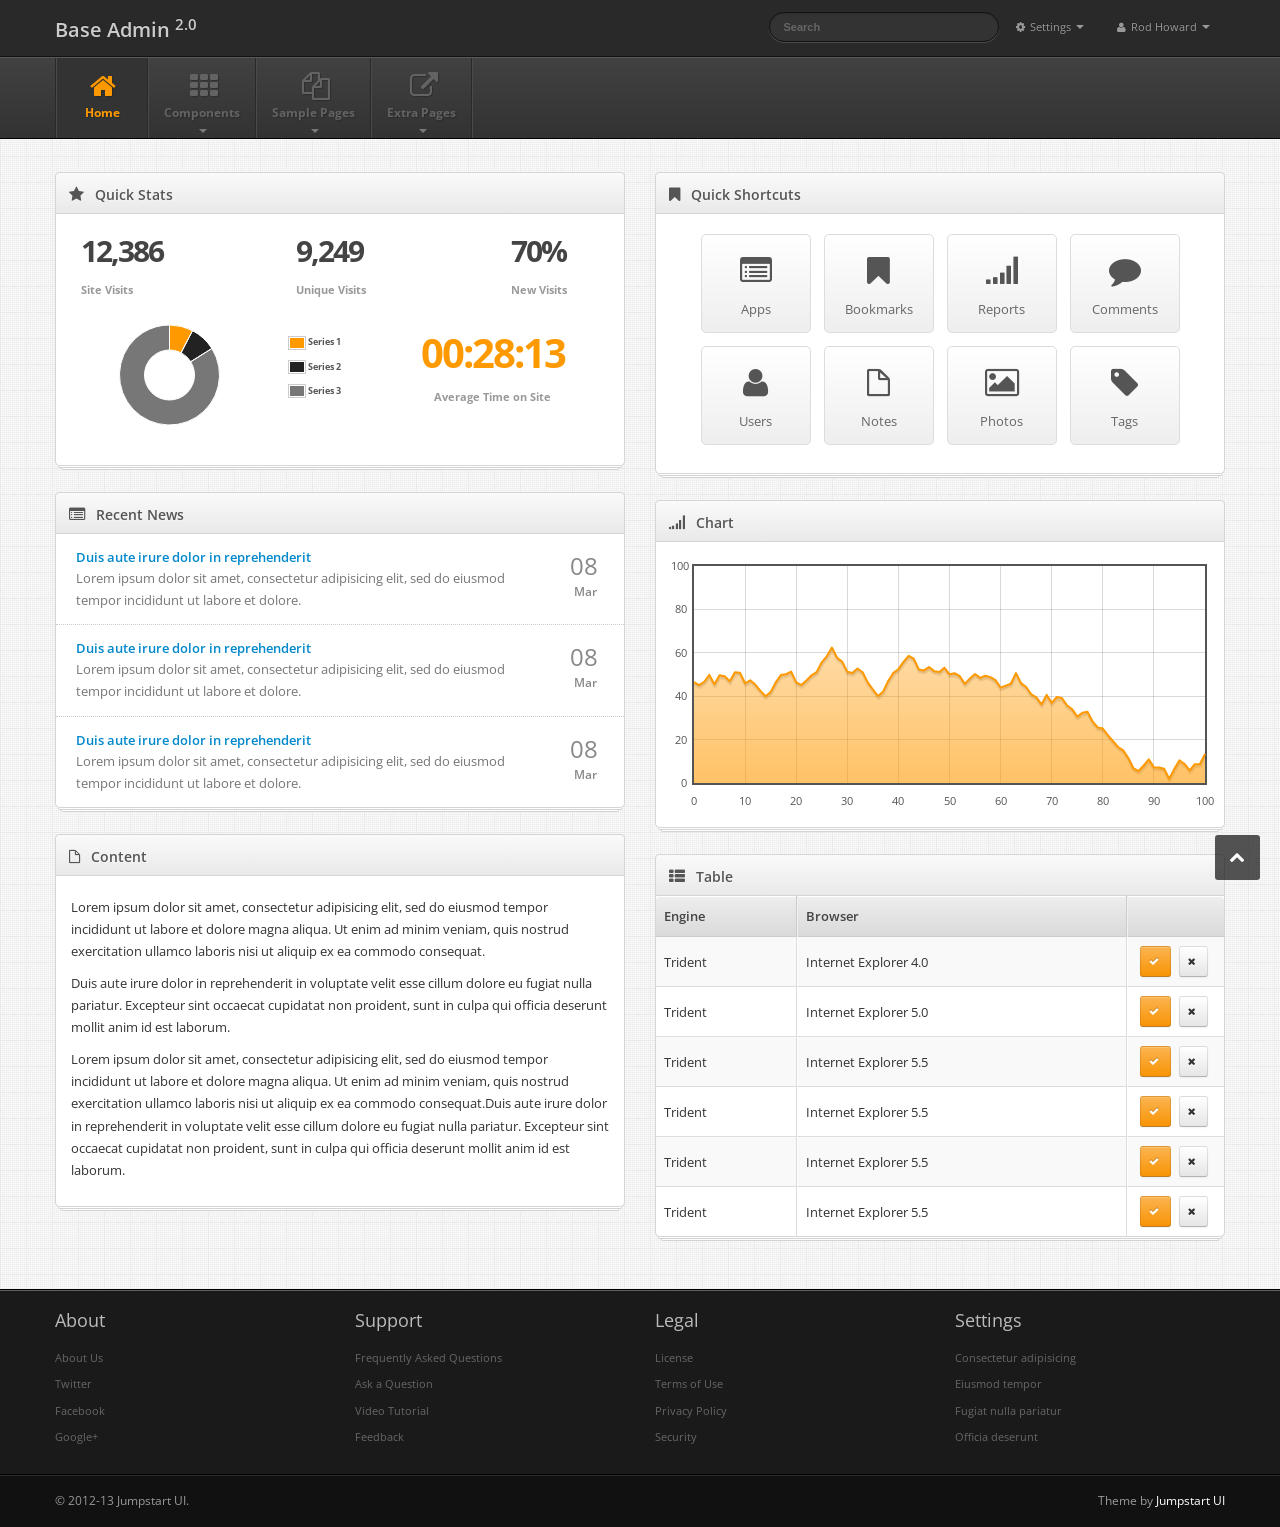
<file: cp/index.html>
<!DOCTYPE html>
<html lang="en">
  <head>
    <meta charset="utf-8">
    <title>Dashboard :: Base Admin</title>
    
    <meta name="viewport" content="width=device-width, initial-scale=1.0, maximum-scale=1.0, user-scalable=no">
    <meta name="apple-mobile-web-app-capable" content="yes">    
    
    <link href="./css/bootstrap.min.css" rel="stylesheet">
    <link href="./css/bootstrap-responsive.min.css" rel="stylesheet">
    
    <link href="http://fonts.googleapis.com/css?family=Open+Sans:400italic,600italic,400,600" rel="stylesheet">
    <link href="./css/font-awesome.min.css" rel="stylesheet">        
    
    <link href="./css/ui-lightness/jquery-ui-1.10.0.custom.min.css" rel="stylesheet">
    
    <link href="./css/base-admin-2.css" rel="stylesheet">
    <link href="./css/base-admin-2-responsive.css" rel="stylesheet">
    
    <link href="./css/pages/dashboard.css" rel="stylesheet">   

    <link href="./css/custom.css" rel="stylesheet">

    <!-- Le HTML5 shim, for IE6-8 support of HTML5 elements -->
    <!--[if lt IE 9]>
      <script src="http://html5shim.googlecode.com/svn/trunk/html5.js"></script>
    <![endif]-->

  </head>

<body>

<div class="navbar navbar-inverse navbar-fixed-top">
	
	<div class="navbar-inner">
		
		<div class="container">
			
			<a class="btn btn-navbar" data-toggle="collapse" data-target=".nav-collapse">
				<i class="icon-cog"></i>
			</a>
			
			<a class="brand" href="./index.html">
				Base Admin <sup>2.0</sup>
			</a>		
			
			<div class="nav-collapse collapse">
				<ul class="nav pull-right">
					<li class="dropdown">
						
						<a href="#" class="dropdown-toggle" data-toggle="dropdown">
							<i class="icon-cog"></i>
							Settings
							<b class="caret"></b>
						</a>
						
						<ul class="dropdown-menu">
							<li><a href="javascript:;">Account Settings</a></li>
							<li><a href="javascript:;">Privacy Settings</a></li>
							<li class="divider"></li>
							<li><a href="javascript:;">Help</a></li>
						</ul>
						
					</li>
			
					<li class="dropdown">
						
						<a href="#" class="dropdown-toggle" data-toggle="dropdown">
							<i class="icon-user"></i> 
							Rod Howard
							<b class="caret"></b>
						</a>
						
						<ul class="dropdown-menu">
							<li><a href="javascript:;">My Profile</a></li>
							<li><a href="javascript:;">My Groups</a></li>
							<li class="divider"></li>
							<li><a href="javascript:;">Logout</a></li>
						</ul>
						
					</li>
				</ul>
			
				<form class="navbar-search pull-right">
					<input type="text" class="search-query" placeholder="Search">
				</form>
				
			</div><!--/.nav-collapse -->	
	
		</div> <!-- /container -->
		
	</div> <!-- /navbar-inner -->
	
</div> <!-- /navbar -->
    



    
<div class="subnavbar">

	<div class="subnavbar-inner">
	
		<div class="container">
			
			<a class="btn-subnavbar collapsed" data-toggle="collapse" data-target=".subnav-collapse">
				<i class="icon-reorder"></i>
			</a>

			<div class="subnav-collapse collapse">
				<ul class="mainnav">
				
					<li class="active">
						<a href="./index.html">
							<i class="icon-home"></i>
							<span>Home</span>
						</a>	    				
					</li>
					
					<li class="dropdown">					
						<a href="javascript:;" class="dropdown-toggle" data-toggle="dropdown">
							<i class="icon-th"></i>
							<span>Components</span>
							<b class="caret"></b>
						</a>	    
					
						<ul class="dropdown-menu">
							<li><a href="./elements.html">Elements</a></li>
							<li><a href="./validation.html">Validation</a></li>
							<li><a href="./jqueryui.html">jQuery UI</a></li>
							<li><a href="./charts.html">Charts</a></li>
							<li><a href="./popups.html">Popups/Notifications</a></li>
						</ul> 				
					</li>
					
					<li class="dropdown">					
						<a href="javascript:;" class="dropdown-toggle" data-toggle="dropdown">
							<i class="icon-copy"></i>
							<span>Sample Pages</span>
							<b class="caret"></b>
						</a>	    
					
						<ul class="dropdown-menu">
							<li><a href="./pricing.html">Pricing Plans</a></li>
							<li><a href="./faq.html">FAQ's</a></li>
							<li><a href="./gallery.html">Gallery</a></li>
							<li><a href="./reports.html">Reports</a></li>
							<li><a href="./account.html">User Account</a></li>
						</ul> 				
					</li>
					
					<li class="dropdown">					
						<a href="javascript:;" class="dropdown-toggle" data-toggle="dropdown">
							<i class="icon-external-link"></i>
							<span>Extra Pages</span>
							<b class="caret"></b>
						</a>	
					
						<ul class="dropdown-menu">
							<li><a href="./login.html">Login</a></li>
							<li><a href="./signup.html">Signup</a></li>
							<li><a href="./error.html">Error</a></li>
							<li class="dropdown-submenu">
			                  <a tabindex="-1" href="#">Dropdown menu</a>
			                  <ul class="dropdown-menu">
			                    <li><a tabindex="-1" href="#">Second level link</a></li>
			                    <li><a tabindex="-1" href="#">Second level link</a></li>
			                    <li><a tabindex="-1" href="#">Second level link</a></li>
			                  </ul>
			                </li>
						</ul>    				
					</li>
				
				</ul>
			</div> <!-- /.subnav-collapse -->

		</div> <!-- /container -->
	
	</div> <!-- /subnavbar-inner -->

</div> <!-- /subnavbar -->
    
    
<div class="main">

    <div class="container">

      <div class="row">
      	
      	<div class="span6">
      		
      		<div class="widget stacked">
					
				<div class="widget-header">
					<i class="icon-star"></i>
					<h3>Quick Stats</h3>
				</div> <!-- /widget-header -->
				
				<div class="widget-content">
					
					<div class="stats">
						
						<div class="stat">
							<span class="stat-value">12,386</span>									
							Site Visits
						</div> <!-- /stat -->
						
						<div class="stat">
							<span class="stat-value">9,249</span>									
							Unique Visits
						</div> <!-- /stat -->
						
						<div class="stat">
							<span class="stat-value">70%</span>									
							New Visits
						</div> <!-- /stat -->
						
					</div> <!-- /stats -->
					
					
					<div id="chart-stats" class="stats">
						
						<div class="stat stat-chart">							
							<div id="donut-chart" class="chart-holder"></div> <!-- #donut -->							
						</div> <!-- /substat -->
						
						<div class="stat stat-time">									
							<span class="stat-value">00:28:13</span>
							Average Time on Site
						</div> <!-- /substat -->
						
					</div> <!-- /substats -->
					
				</div> <!-- /widget-content -->
					
			</div> <!-- /widget -->	
			
			
			<div class="widget widget-nopad stacked">
						
				<div class="widget-header">
					<i class="icon-list-alt"></i>
					<h3>Recent News</h3>
				</div> <!-- /widget-header -->
				
				<div class="widget-content">
					
					<ul class="news-items">
						<li>
							
							<div class="news-item-detail">										
								<a href="javascript:;" class="news-item-title">Duis aute irure dolor in reprehenderit</a>
								<p class="news-item-preview">Lorem ipsum dolor sit amet, consectetur adipisicing elit, sed do eiusmod tempor incididunt ut labore et dolore.</p>
							</div>
							
							<div class="news-item-date">
								<span class="news-item-day">08</span>
								<span class="news-item-month">Mar</span>
							</div>
						</li>
						<li>
							<div class="news-item-detail">										
								<a href="javascript:;" class="news-item-title">Duis aute irure dolor in reprehenderit</a>
								<p class="news-item-preview">Lorem ipsum dolor sit amet, consectetur adipisicing elit, sed do eiusmod tempor incididunt ut labore et dolore.</p>
							</div>
							
							<div class="news-item-date">
								<span class="news-item-day">08</span>
								<span class="news-item-month">Mar</span>
							</div>
						</li>
						<li>
							<div class="news-item-detail">										
								<a href="javascript:;" class="news-item-title">Duis aute irure dolor in reprehenderit</a>
								<p class="news-item-preview">Lorem ipsum dolor sit amet, consectetur adipisicing elit, sed do eiusmod tempor incididunt ut labore et dolore.</p>
							</div>
							
							<div class="news-item-date">
								<span class="news-item-day">08</span>
								<span class="news-item-month">Mar</span>
							</div>
						</li>
					</ul>
					
				</div> <!-- /widget-content -->
			
			</div> <!-- /widget -->	
					
										
			<div class="widget stacked">
				
				<div class="widget-header">
					<i class="icon-file"></i>
					<h3>Content</h3>
				</div> <!-- /widget-header -->
				
				<div class="widget-content">
					
					<p>Lorem ipsum dolor sit amet, consectetur adipisicing elit, sed do eiusmod tempor incididunt ut labore et dolore magna aliqua. Ut enim ad minim veniam, quis nostrud exercitation ullamco laboris nisi ut aliquip ex ea commodo consequat.</p>
					
					
					<p>Duis aute irure dolor in reprehenderit in voluptate velit esse cillum dolore eu fugiat nulla pariatur. Excepteur sint occaecat cupidatat non proident, sunt in culpa qui officia deserunt mollit anim id est laborum.</p>
					
					<p>Lorem ipsum dolor sit amet, consectetur adipisicing elit, sed do eiusmod tempor incididunt ut labore et dolore magna aliqua. Ut enim ad minim veniam, quis nostrud exercitation ullamco laboris nisi ut aliquip ex ea commodo consequat.Duis aute irure dolor in reprehenderit in voluptate velit esse cillum dolore eu fugiat nulla pariatur. Excepteur sint occaecat cupidatat non proident, sunt in culpa qui officia deserunt mollit anim id est laborum.</p>					
					
				</div> <!-- /widget-content -->
			
			</div> <!-- /widget -->
      		
	    </div> <!-- /span6 -->
      	
      	
      	<div class="span6">	
      		
      		
      		<div class="widget stacked">
					
				<div class="widget-header">
					<i class="icon-bookmark"></i>
					<h3>Quick Shortcuts</h3>
				</div> <!-- /widget-header -->
				
				<div class="widget-content">
					
					<div class="shortcuts">
						<a href="javascript:;" class="shortcut">
							<i class="shortcut-icon icon-list-alt"></i>
							<span class="shortcut-label">Apps</span>
						</a>
						
						<a href="javascript:;" class="shortcut">
							<i class="shortcut-icon icon-bookmark"></i>
							<span class="shortcut-label">Bookmarks</span>								
						</a>
						
						<a href="javascript:;" class="shortcut">
							<i class="shortcut-icon icon-signal"></i>
							<span class="shortcut-label">Reports</span>	
						</a>
						
						<a href="javascript:;" class="shortcut">
							<i class="shortcut-icon icon-comment"></i>
							<span class="shortcut-label">Comments</span>								
						</a>
						
						<a href="javascript:;" class="shortcut">
							<i class="shortcut-icon icon-user"></i>
							<span class="shortcut-label">Users</span>
						</a>
						
						<a href="javascript:;" class="shortcut">
							<i class="shortcut-icon icon-file"></i>
							<span class="shortcut-label">Notes</span>	
						</a>
						
						<a href="javascript:;" class="shortcut">
							<i class="shortcut-icon icon-picture"></i>
							<span class="shortcut-label">Photos</span>	
						</a>
						
						<a href="javascript:;" class="shortcut">
							<i class="shortcut-icon icon-tag"></i>
							<span class="shortcut-label">Tags</span>
						</a>				
					</div> <!-- /shortcuts -->	
				
				</div> <!-- /widget-content -->
				
			</div> <!-- /widget -->
      		
      		
					
					
			<div class="widget stacked">
					
				<div class="widget-header">
					<i class="icon-signal"></i>
					<h3>Chart</h3>
				</div> <!-- /widget-header -->
				
				<div class="widget-content">					
					<div id="area-chart" class="chart-holder"></div>					
				</div> <!-- /widget-content -->
			
			</div> <!-- /widget -->
					
					
					
					
			<div class="widget stacked widget-table action-table">
					
				<div class="widget-header">
					<i class="icon-th-list"></i>
					<h3>Table</h3>
				</div> <!-- /widget-header -->
				
				<div class="widget-content">
					
					<table class="table table-striped table-bordered">
						<thead>
							<tr>
								<th>Engine</th>
								<th>Browser</th>
								<th class="td-actions"></th>
							</tr>
						</thead>
						<tbody>
							<tr>
								<td>Trident</td>
								<td>Internet
									 Explorer 4.0</td>
								<td class="td-actions">
									<a href="javascript:;" class="btn btn-small btn-warning">
										<i class="btn-icon-only icon-ok"></i>										
									</a>
									
									<a href="javascript:;" class="btn btn-small">
										<i class="btn-icon-only icon-remove"></i>										
									</a>
								</td>
							</tr>
							<tr>
								<td>Trident</td>
								<td>Internet
									 Explorer 5.0</td>
								<td class="td-actions">
									<a href="javascript:;" class="btn btn-small btn-warning">
										<i class="btn-icon-only icon-ok"></i>										
									</a>
									
									<a href="javascript:;" class="btn btn-small">
										<i class="btn-icon-only icon-remove"></i>										
									</a>
								</td>
							</tr>
							<tr>
								<td>Trident</td>
								<td>Internet
									 Explorer 5.5</td>
								<td class="td-actions">
									<a href="javascript:;" class="btn btn-small btn-warning">
										<i class="btn-icon-only icon-ok"></i>										
									</a>
									
									<a href="javascript:;" class="btn btn-small">
										<i class="btn-icon-only icon-remove"></i>										
									</a>
								</td>
							</tr>
							<tr>
								<td>Trident</td>
								<td>Internet
									 Explorer 5.5</td>
								<td class="td-actions">
									<a href="javascript:;" class="btn btn-small btn-warning">
										<i class="btn-icon-only icon-ok"></i>										
									</a>
									
									<a href="javascript:;" class="btn btn-small">
										<i class="btn-icon-only icon-remove"></i>										
									</a>
								</td>
							</tr>
							<tr>
								<td>Trident</td>
								<td>Internet
									 Explorer 5.5</td>
								<td class="td-actions">
									<a href="javascript:;" class="btn btn-small btn-warning">
										<i class="btn-icon-only icon-ok"></i>										
									</a>
									
									<a href="javascript:;" class="btn btn-small">
										<i class="btn-icon-only icon-remove"></i>										
									</a>
								</td>
							</tr>
							<tr>
								<td>Trident</td>
								<td>Internet
									 Explorer 5.5</td>
								<td class="td-actions">
									<a href="javascript:;" class="btn btn-small btn-warning">
										<i class="btn-icon-only icon-ok"></i>										
									</a>
									
									<a href="javascript:;" class="btn btn-small">
										<i class="btn-icon-only icon-remove"></i>										
									</a>
								</td>
							</tr>
							</tbody>
						</table>
					
				</div> <!-- /widget-content -->
			
			</div> <!-- /widget -->
								
	      </div> <!-- /span6 -->
      	
      </div> <!-- /row -->

    </div> <!-- /container -->
    
</div> <!-- /main -->
    


<div class="extra">

	<div class="container">

		<div class="row">
			
			<div class="span3">
				
				<h4>About</h4>
				
				<ul>
					<li><a href="javascript:;">About Us</a></li>
					<li><a href="javascript:;">Twitter</a></li>
					<li><a href="javascript:;">Facebook</a></li>
					<li><a href="javascript:;">Google+</a></li>
				</ul>
				
			</div> <!-- /span3 -->
			
			<div class="span3">
				
				<h4>Support</h4>
				
				<ul>
					<li><a href="javascript:;">Frequently Asked Questions</a></li>
					<li><a href="javascript:;">Ask a Question</a></li>
					<li><a href="javascript:;">Video Tutorial</a></li>
					<li><a href="javascript:;">Feedback</a></li>
				</ul>
				
			</div> <!-- /span3 -->
			
			<div class="span3">
				
				<h4>Legal</h4>
				
				<ul>
					<li><a href="javascript:;">License</a></li>
					<li><a href="javascript:;">Terms of Use</a></li>
					<li><a href="javascript:;">Privacy Policy</a></li>
					<li><a href="javascript:;">Security</a></li>
				</ul>
				
			</div> <!-- /span3 -->
			
			<div class="span3">
				
				<h4>Settings</h4>
				
				<ul>
					<li><a href="javascript:;">Consectetur adipisicing</a></li>
					<li><a href="javascript:;">Eiusmod tempor </a></li>
					<li><a href="javascript:;">Fugiat nulla pariatur</a></li>
					<li><a href="javascript:;">Officia deserunt</a></li>
				</ul>
				
			</div> <!-- /span3 -->
			
		</div> <!-- /row -->

	</div> <!-- /container -->

</div> <!-- /extra -->


    
    
<div class="footer">
		
	<div class="container">
		
		<div class="row">
			
			<div id="footer-copyright" class="span6">
				&copy; 2012-13 Jumpstart UI.
			</div> <!-- /span6 -->
			
			<div id="footer-terms" class="span6">
				Theme by <a href="http://jumpstartui.com" target="_blank">Jumpstart UI</a>
			</div> <!-- /.span6 -->
			
		</div> <!-- /row -->
		
	</div> <!-- /container -->
	
</div> <!-- /footer -->



    

<!-- Le javascript
================================================== -->
<!-- Placed at the end of the document so the pages load faster -->
<script src="./js/libs/jquery-1.8.3.min.js"></script>
<script src="./js/libs/jquery-ui-1.10.0.custom.min.js"></script>
<script src="./js/libs/bootstrap.min.js"></script>

<script src="./js/plugins/flot/jquery.flot.js"></script>
<script src="./js/plugins/flot/jquery.flot.pie.js"></script>
<script src="./js/plugins/flot/jquery.flot.resize.js"></script>

<script src="./js/Application.js"></script>

<script src="./js/charts/area.js"></script>
<script src="./js/charts/donut.js"></script>

  </body>
</html>
</file>
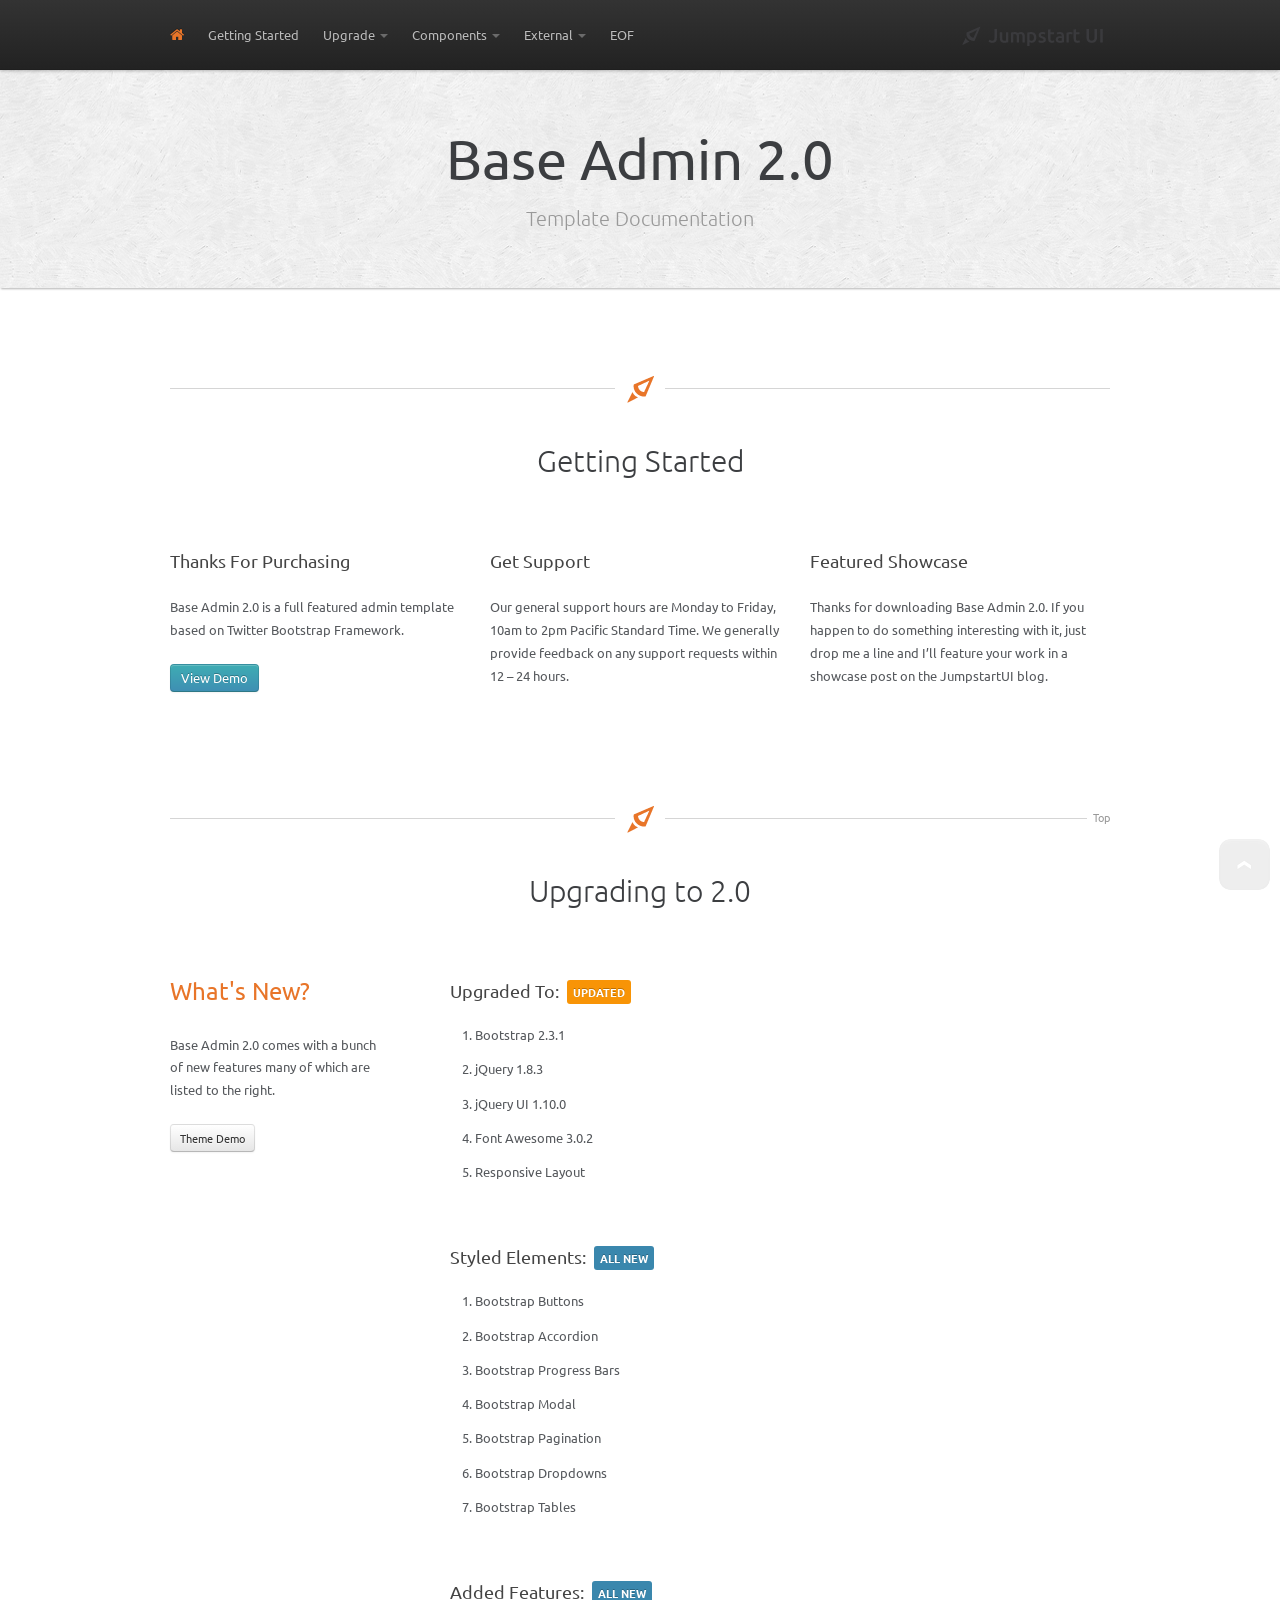
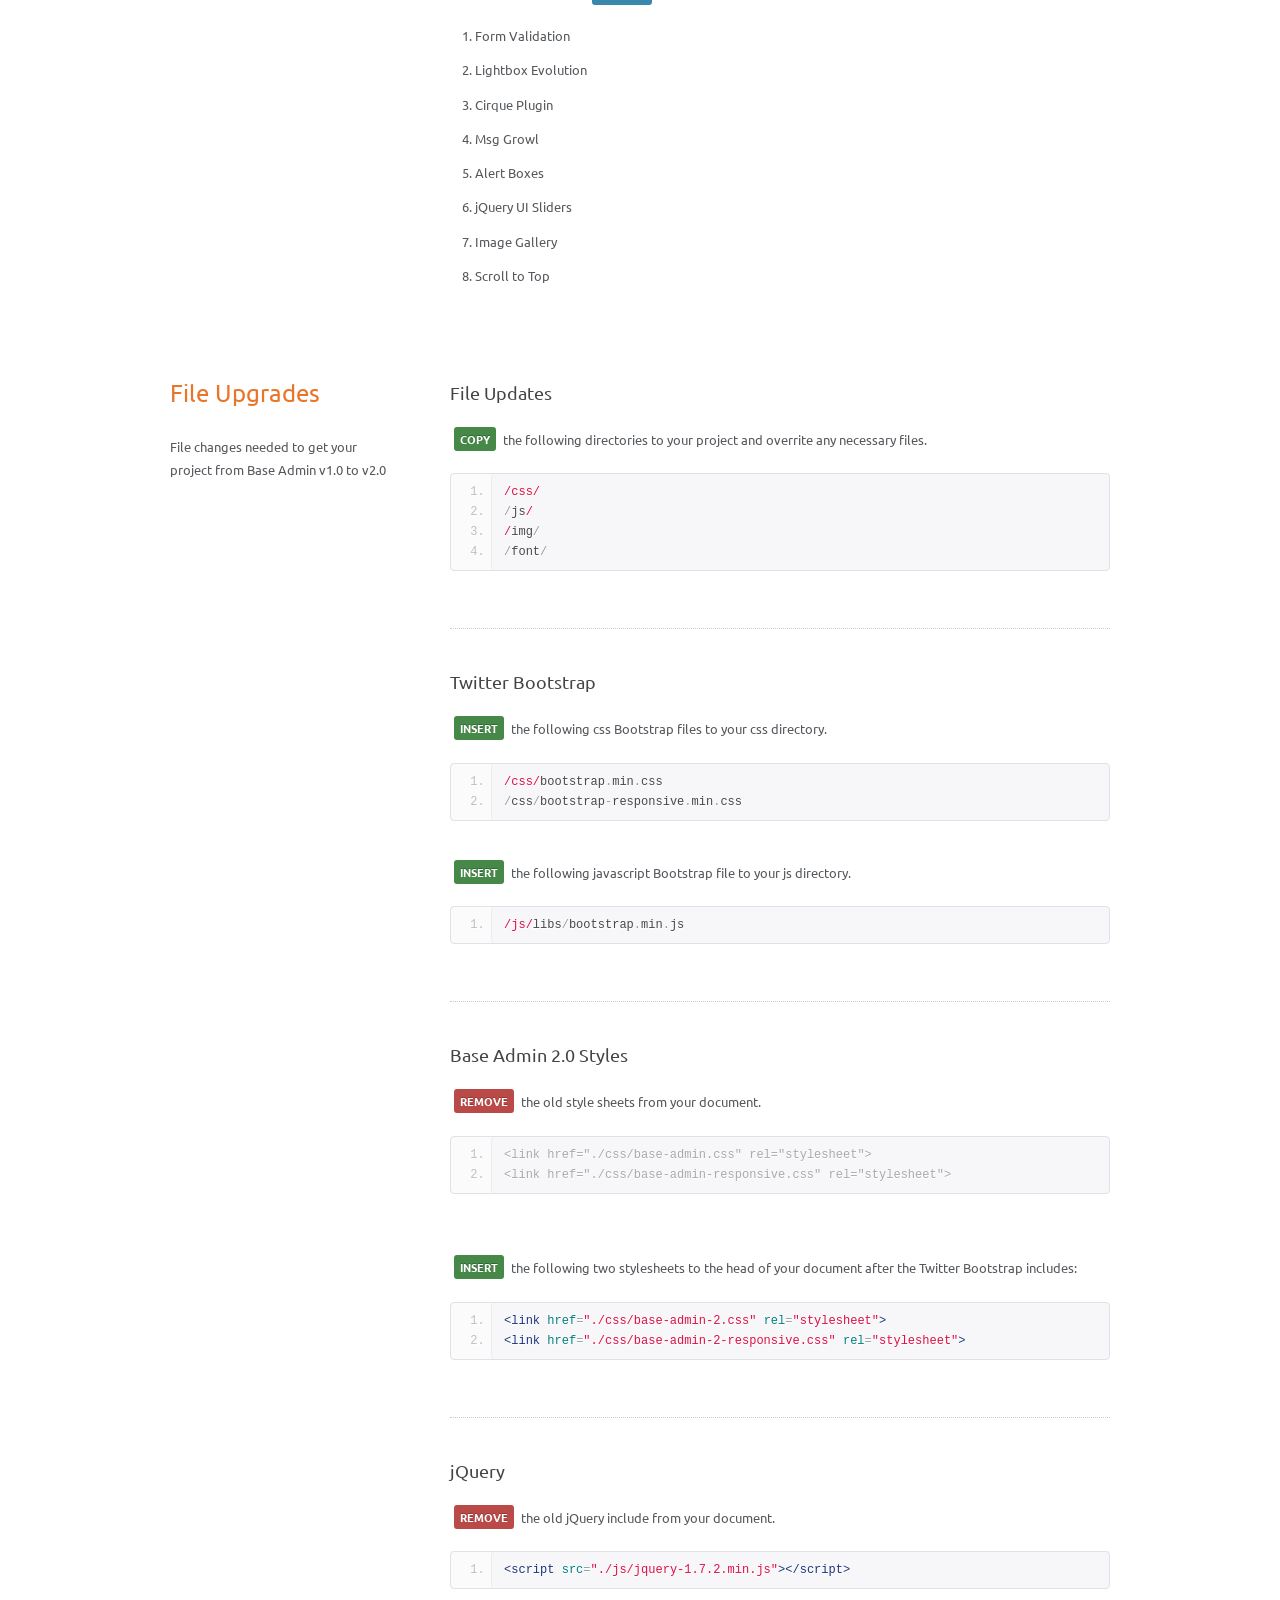
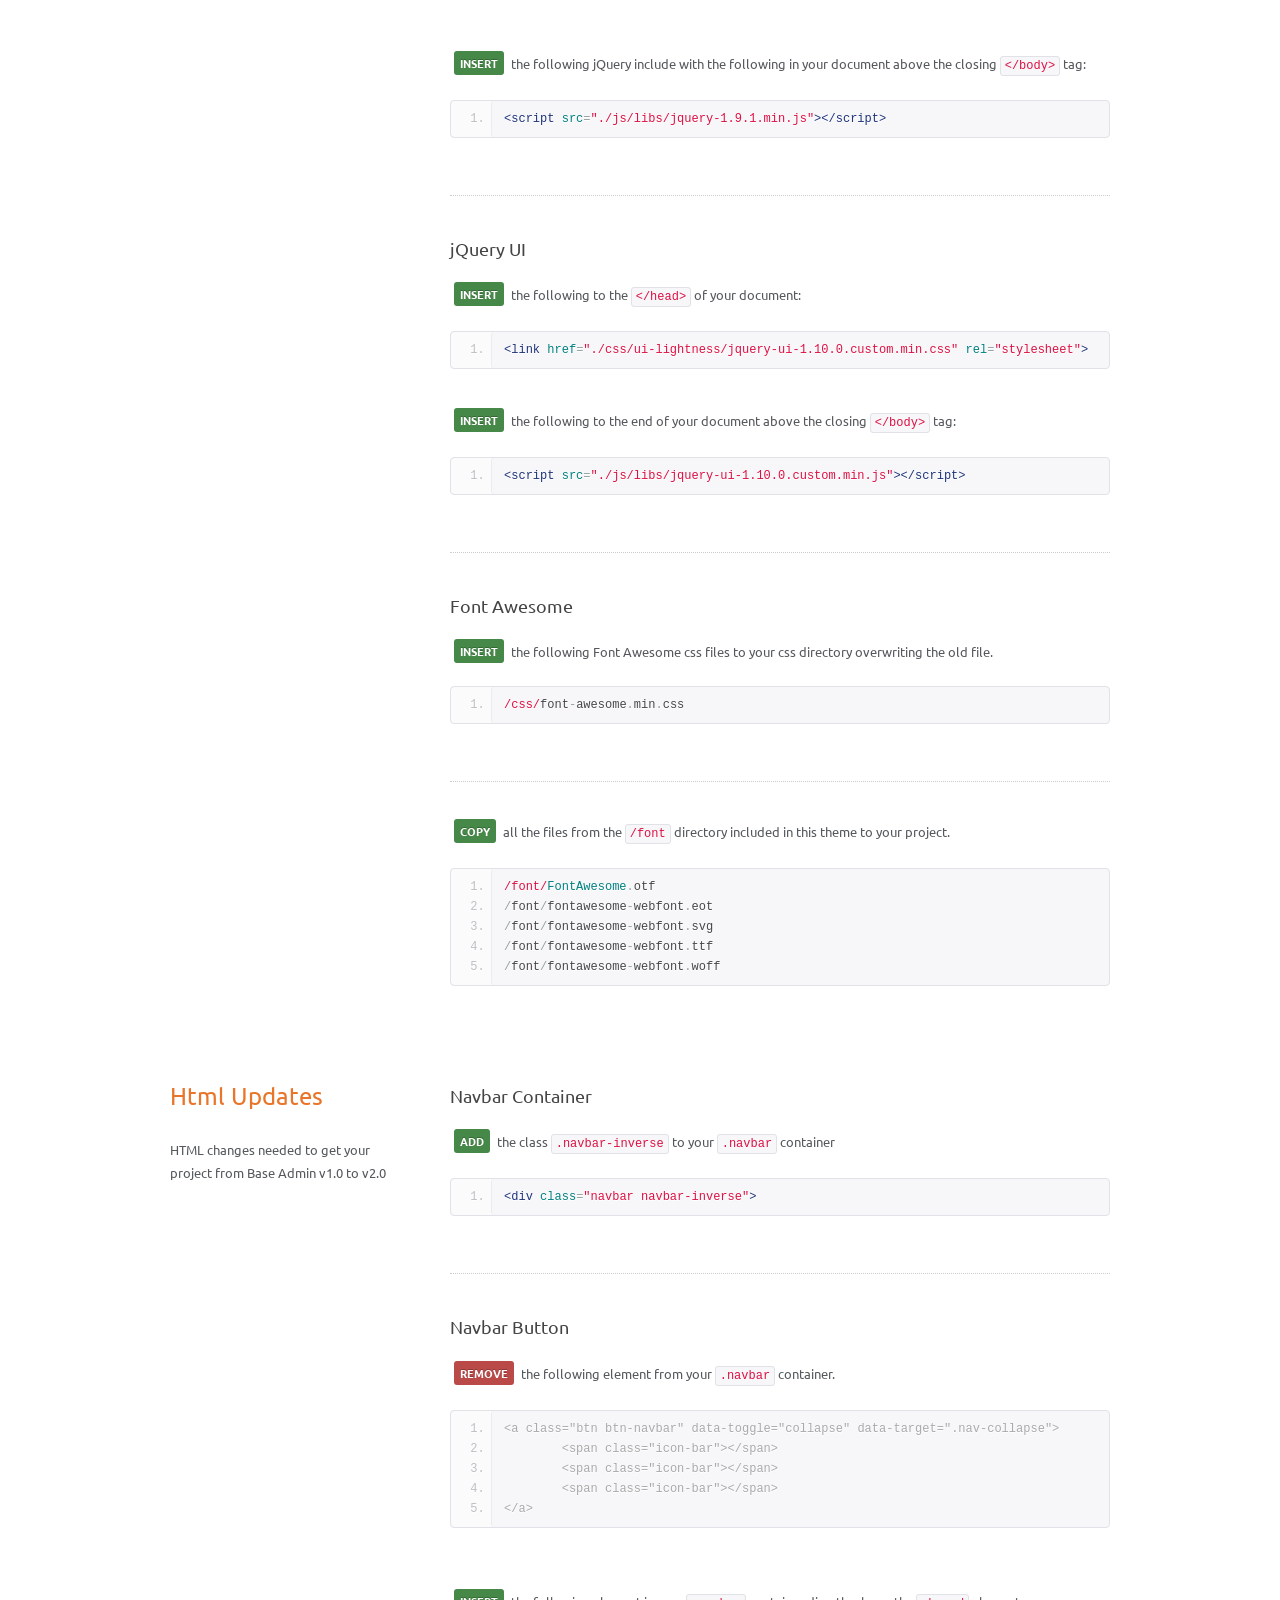
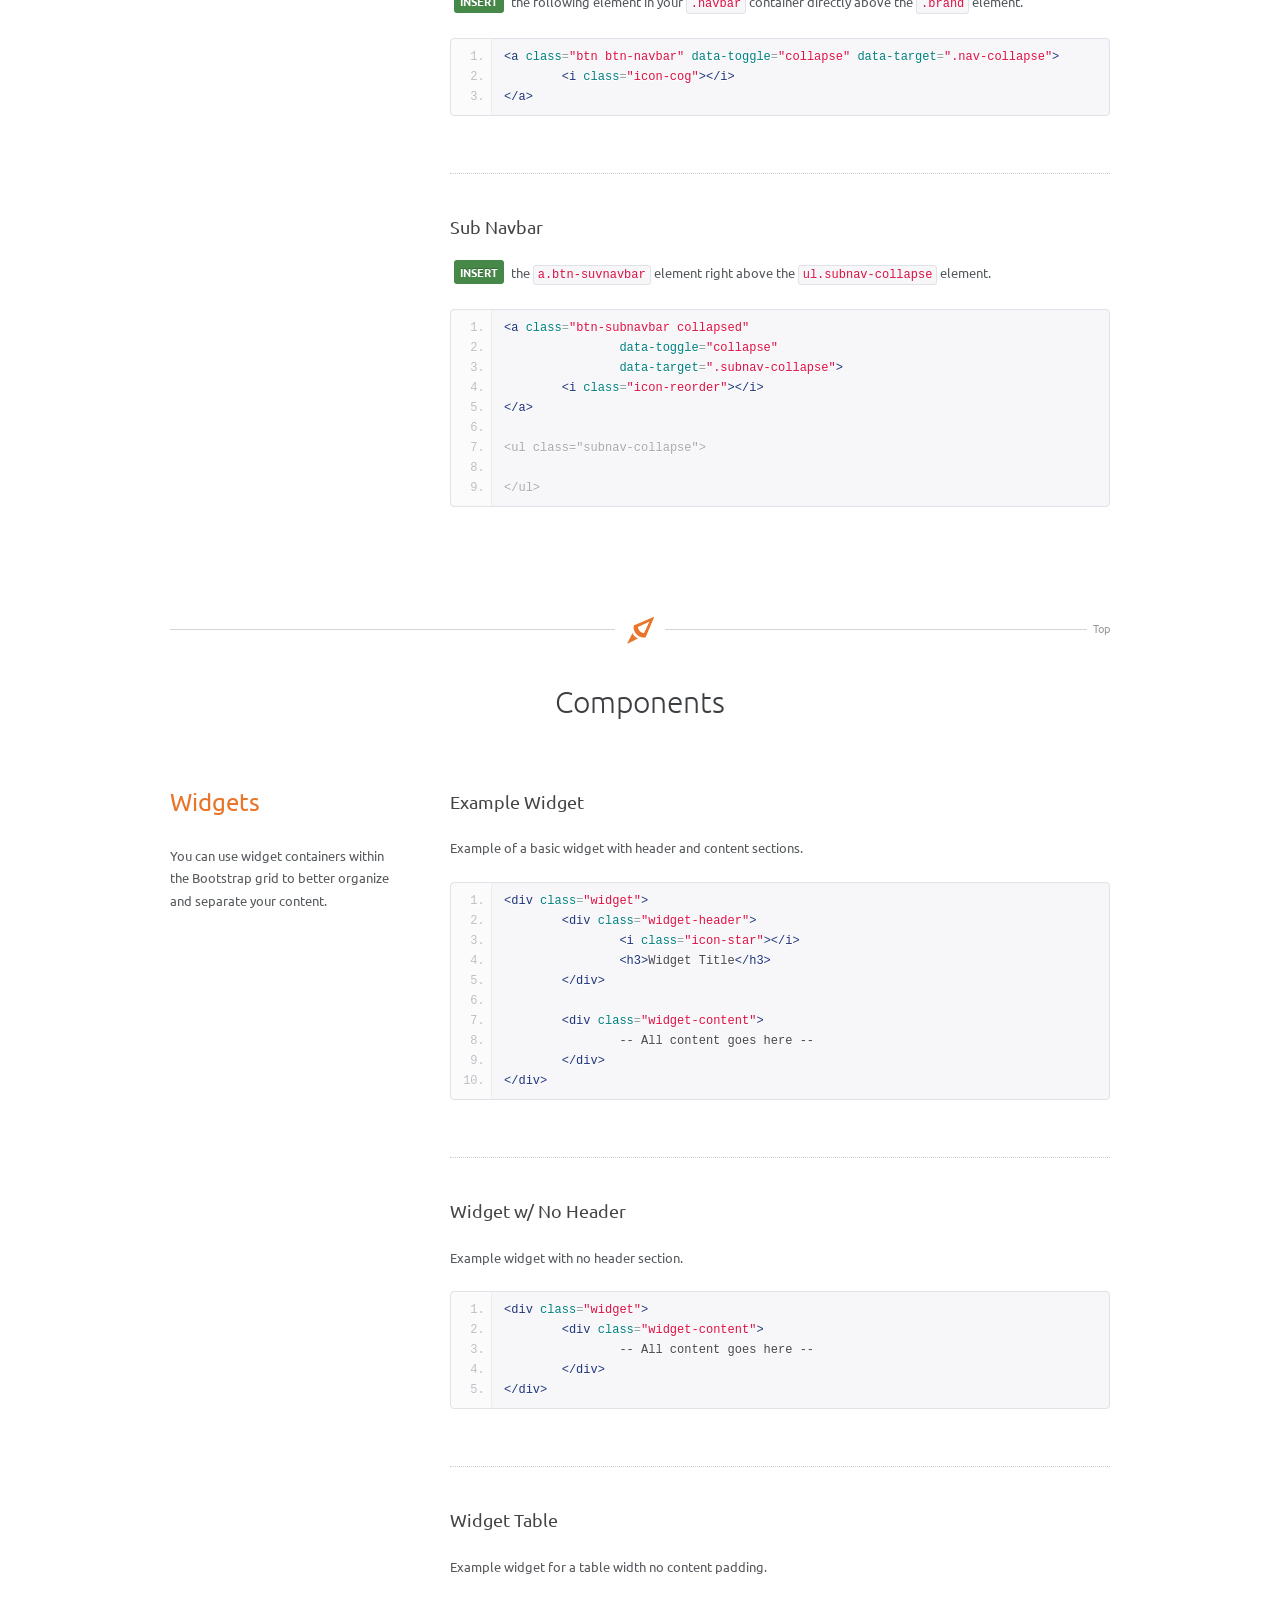
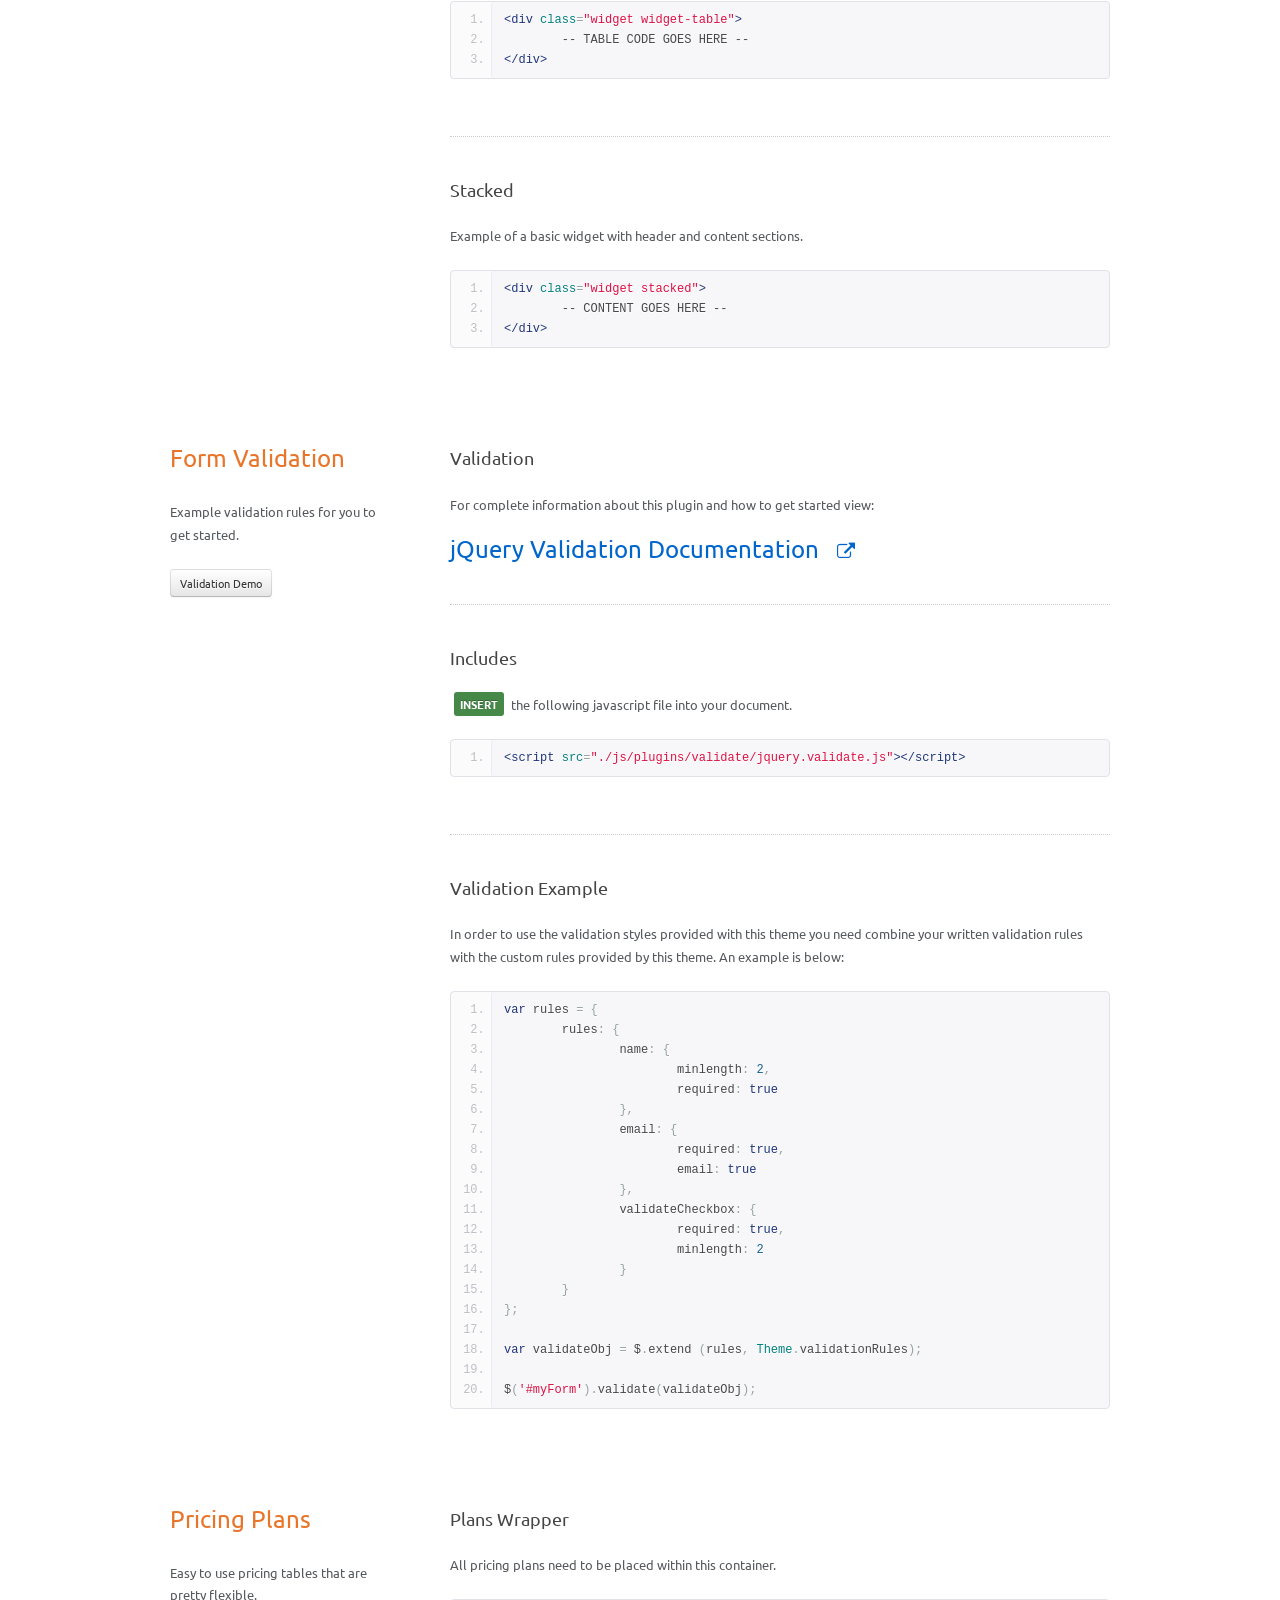
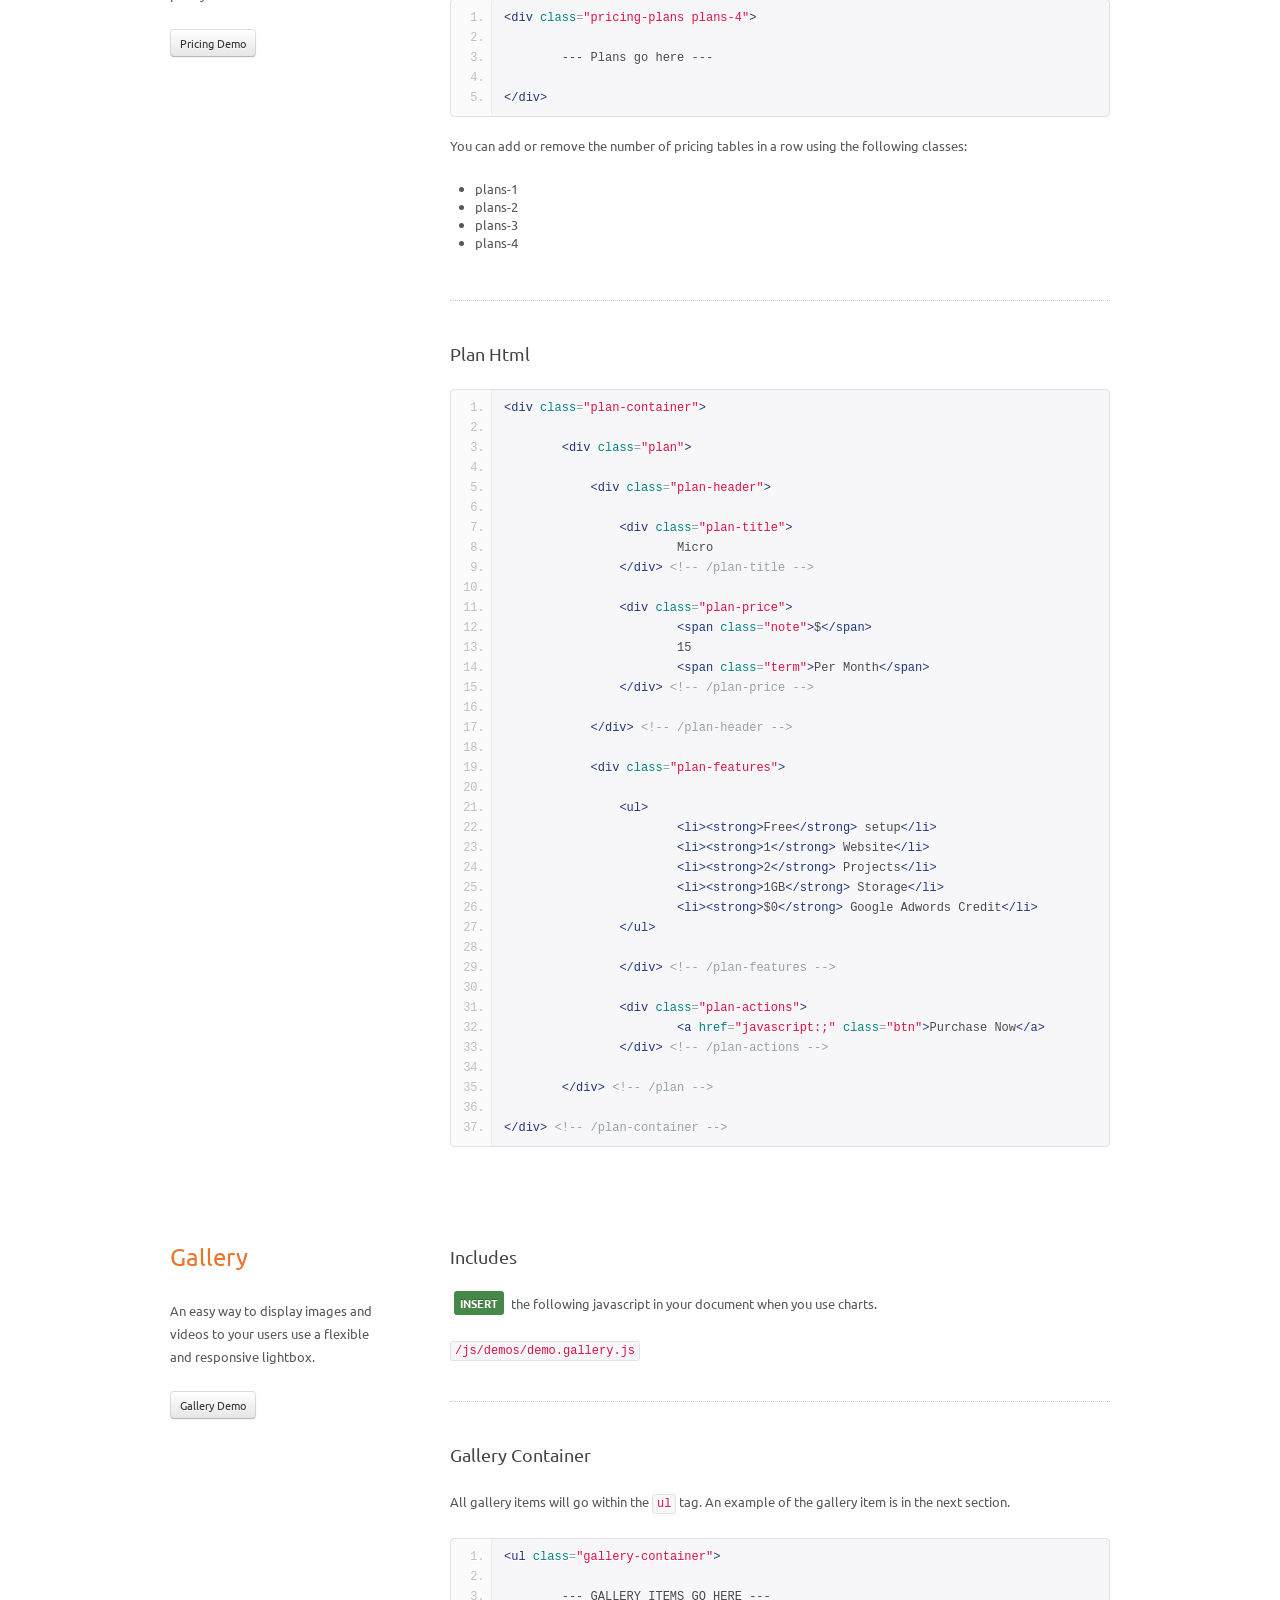
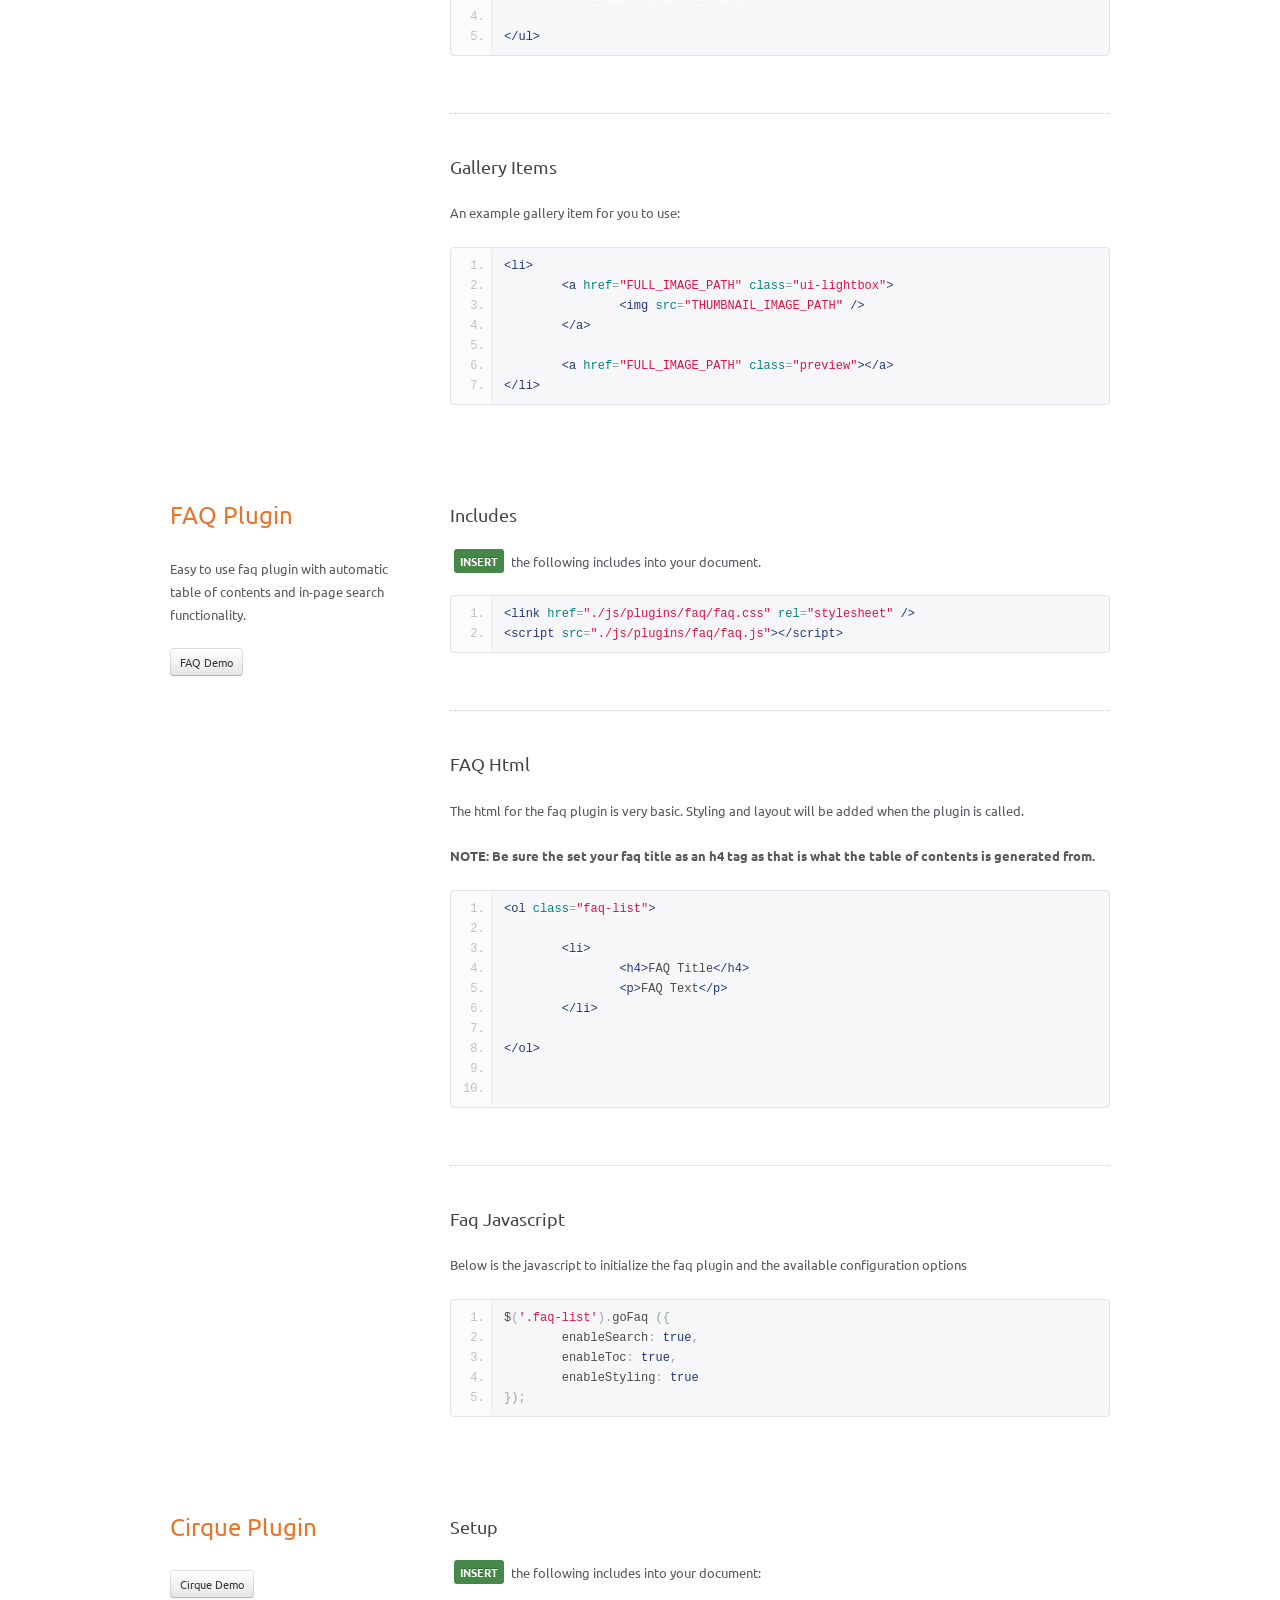
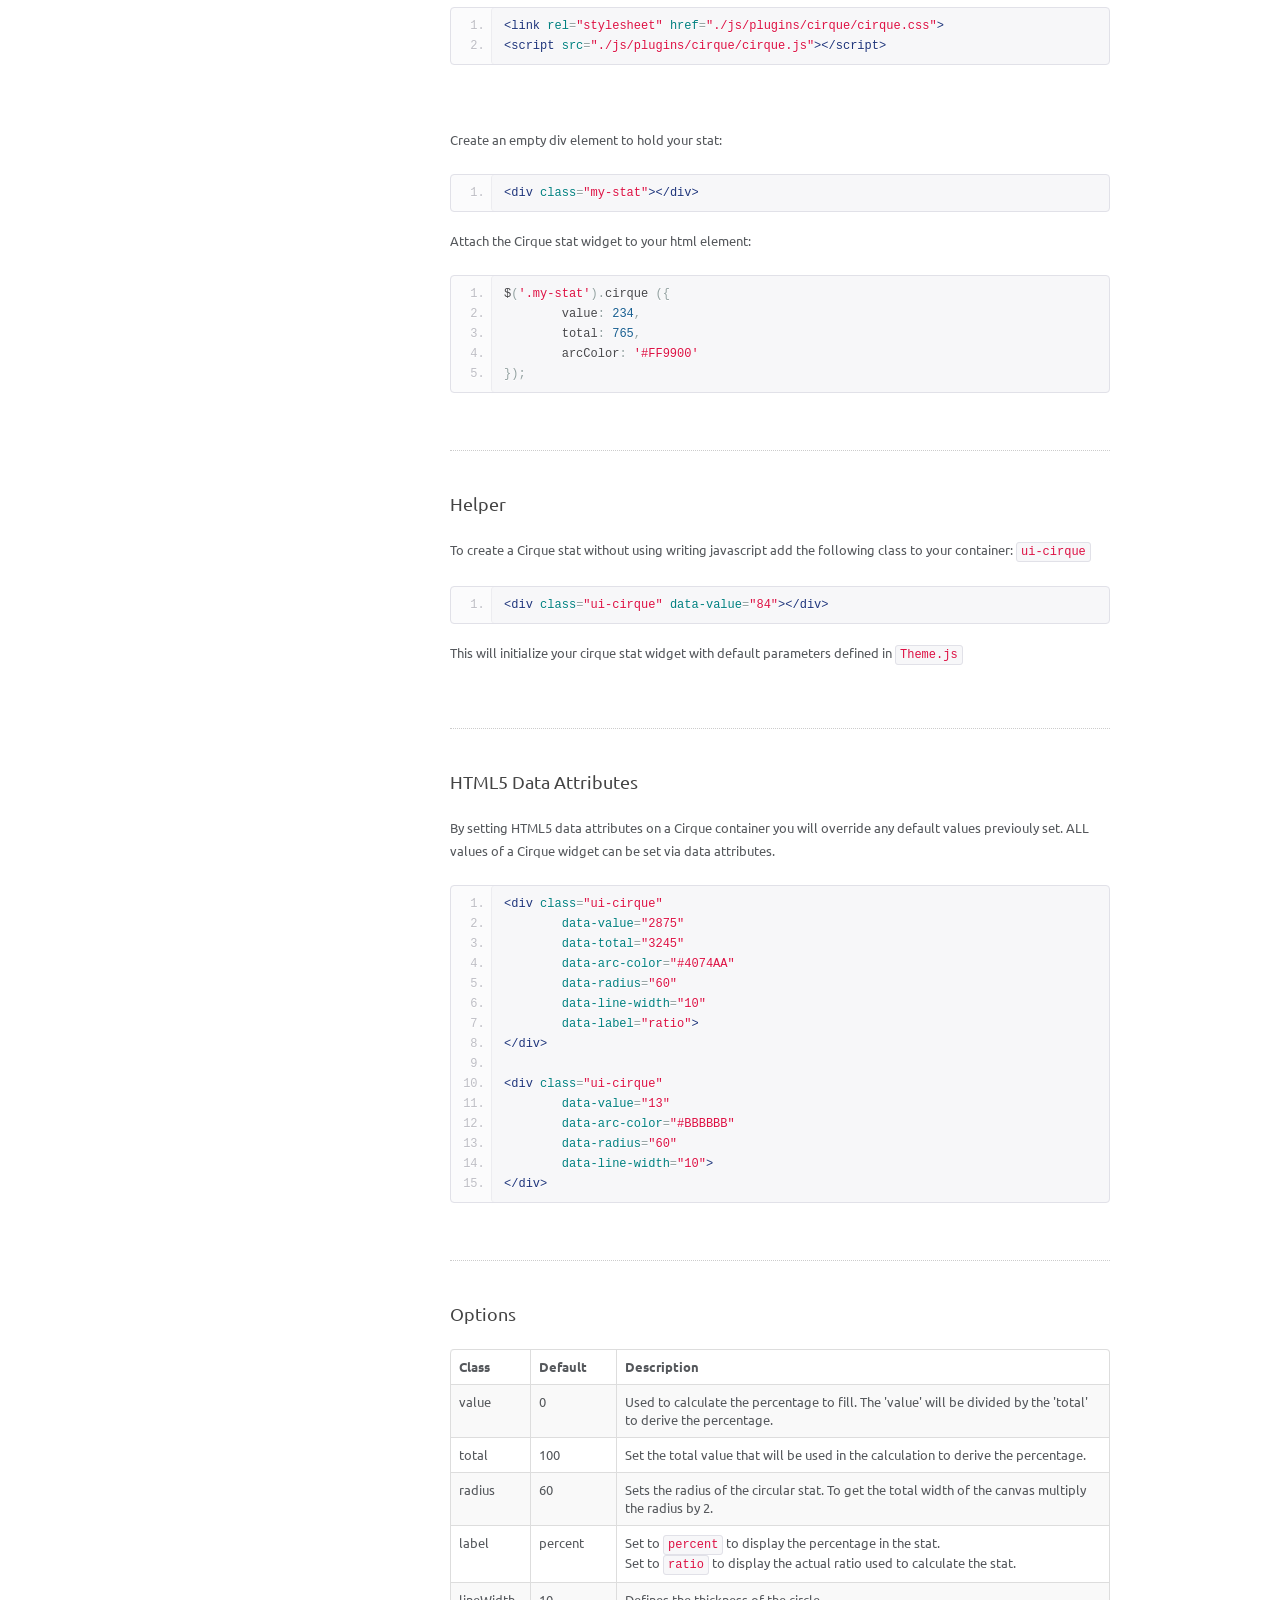
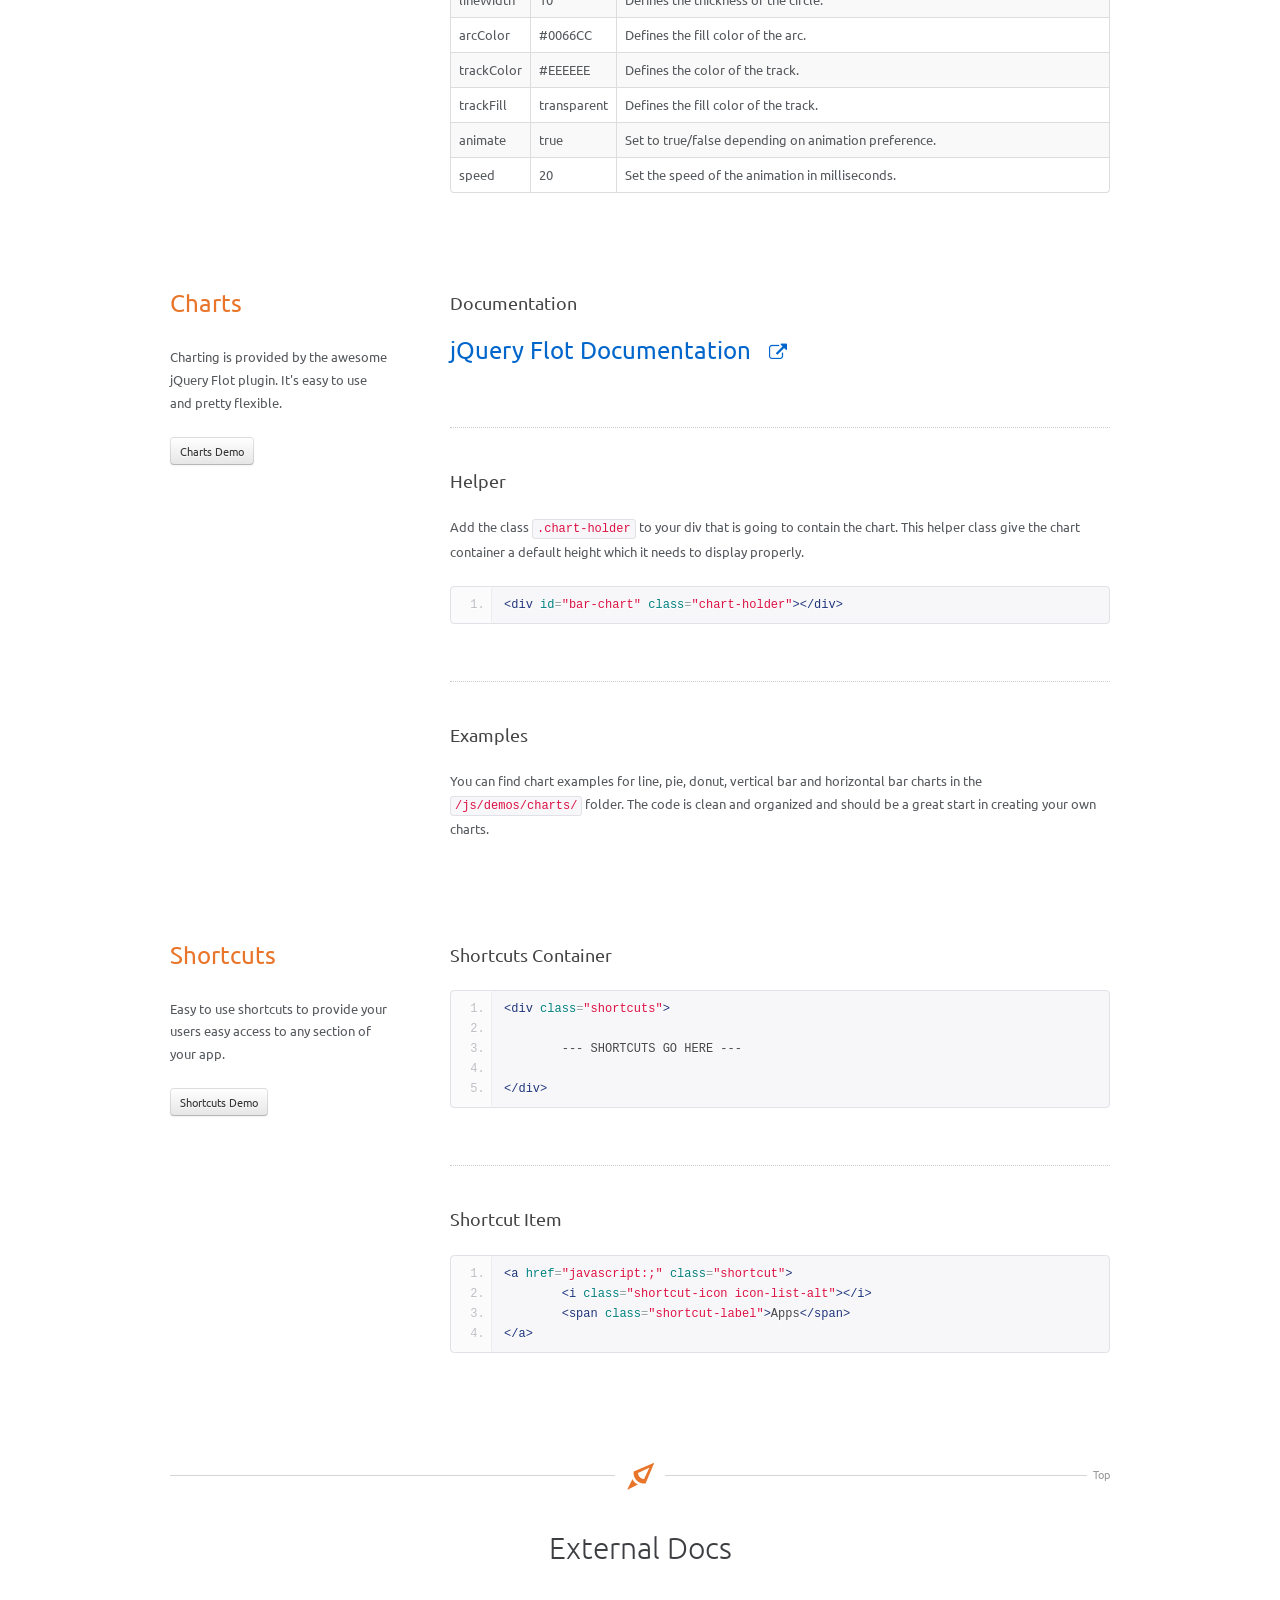
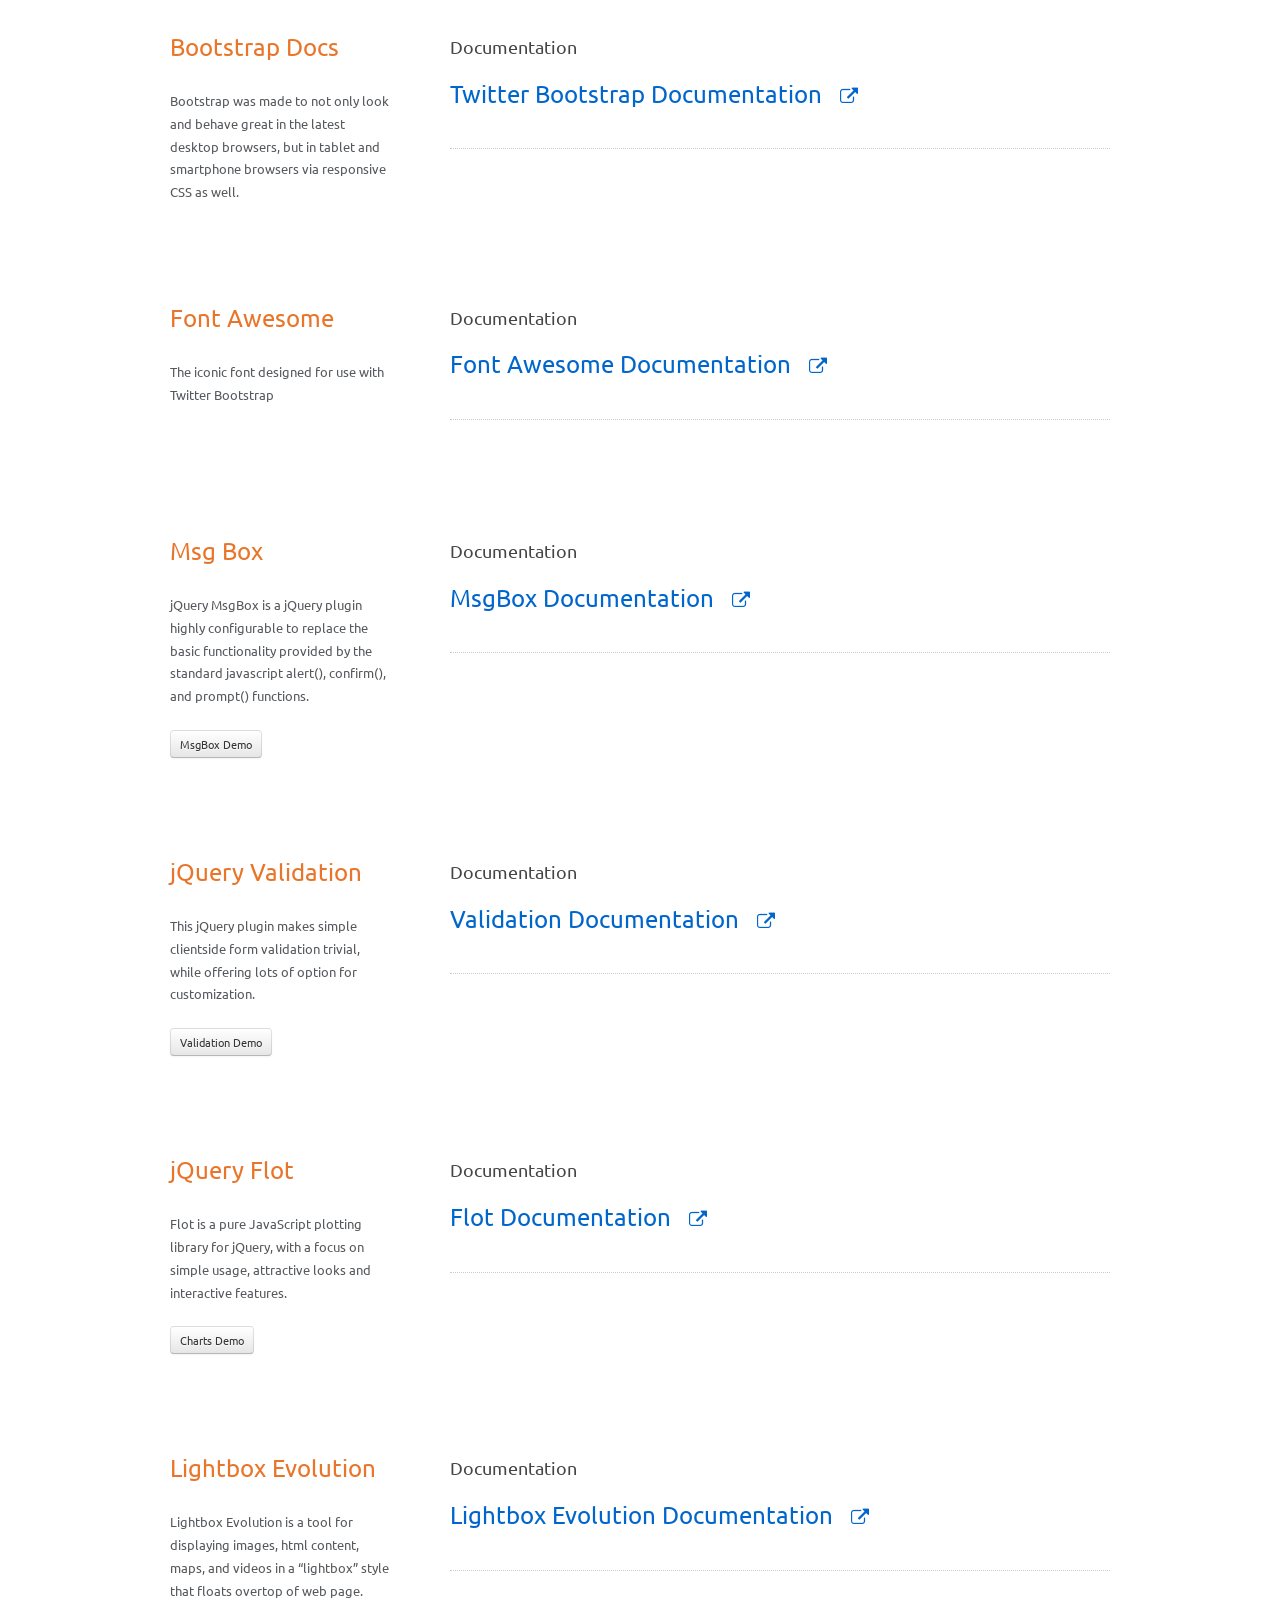
<file: cpd/index.html>
<!DOCTYPE html>
<html class="no-js" lang="en">
<head>

	<title>Base Admin Documentation | Jumpstart UI</title>
	
	<meta http-equiv="Content-Type" content="text/html; charset=UTF-8">
	<meta charset="utf-8">
	<meta http-equiv="X-UA-Compatible" content="IE=edge,chrome=1">
	
	<meta name="description" content="">
	<meta name="author" content="">
  
  	<link href="http://fonts.googleapis.com/css?family=Ubuntu:400,500,700,400italic,500italic,700italic" rel="stylesheet" type="text/css">
  
	  <link rel="stylesheet" href="./css/bootstrap.css" type="text/css">
	  <link rel="stylesheet" href="./css/font-awesome.min.css" type="text/css">
	  <link rel="stylesheet" href="./css/ui.totop.css" type="text/css">
	  <link rel="stylesheet" href="./css/application.css" type="text/css">
	  
	  <link rel="stylesheet" href="./js/google-code-prettify/prettify.css" type="text/css">

	  <style>
	  .dim span {
	  	color: #AAA !important;
	  }

	  .label {
	  	position: relative;
	  	top: -1px;

	  	padding: 4px 6px;
	  	margin-right: .35em;
	  	margin-left: .35em;

	  	text-transform: uppercase;
	  	
	  }
	  </style>

</head>


<body data-spy="scroll" data-offset="180" data-twttr-rendered="true">
	
<div id="top"></div>

<div id="wrapper">

	<header>
		<div class="navbar navbar-fixed-top">
			<div class="navbar-inner">
			<div class="container">
			
					<a class="brand" href="http://jumpstartui.com" target="_blank">
						<img src="./img/logo-navbar.png">						
					</a>
					
					<ul class="nav">
						<li class="active"><a href="#wrapper"><i class="icon-home"></i></a></li>
						
					</ul>
				
				</div> <!-- /.container -->
			</div> <!-- /.navbar-inner -->
		</div> <!-- /.navbar -->

		<div id="masthead" class="container">

			<h2 id="theme-title">Base Admin 2.0</h2>
			<h3 id="theme-byline">Template Documentation</h3>
						
		</div>		
		
	</header>

	<div id="content" class="container">
		
			<div class="section-sep"><img src="./img/logo-crown-sep.png" /></div>
			
			<div id="getting-started" data-nav-title="Getting Started" class="section">
				
				<div class="section-title">
					<h2>Getting Started</h2>
				</div> <!-- /.section-title -->
				
				
				<div class="row-fluid">
					
					<div class="span4">
						<h3>Thanks For Purchasing</h3>
						<p>Base Admin 2.0 is a full featured admin template based on Twitter Bootstrap Framework. </p>	
						
						<p><a href="../theme/index.html" class="btn btn-primary" class="btn btn-small" target="_blank">View Demo</a></p>
					</div> <!-- /.span4 -->
					
					<div class="span4">
						<h3>Get Support</h3>
						<p>Our general support hours are Monday to Friday, 10am to 2pm Pacific Standard Time. We generally provide feedback on any support requests within 12 – 24 hours.</p>				
					</div> <!-- /.span4 -->
					
					<div class="span4">
						<h3>Featured Showcase</h3>
						<p>Thanks for downloading Base Admin 2.0. If you happen to do something interesting with it, just drop me a line and I’ll feature your work in a showcase post on the JumpstartUI blog.</p>				
					</div> <!-- /.span4 -->
					
				</div> <!-- /.row-fluid -->
				
			</div> <!-- /.section -->
				
		<div class="section-sep"><img src="./img/logo-crown-sep.png" /><a href="#top" class="scroll">Top</a></div>
			
			<div id="upgrading" data-nav-title="Upgrade" class="section">
				
				<div class="section-title">
					<h2>Upgrading to 2.0</h2>
				</div> <!-- /.section-title -->
				

				<div id="upgrade-additions" class="sub-section clearfix">
					
					<div class="content-left">
						<h3>What's New?</h3>
						<p>Base Admin 2.0 comes with a bunch of new features many of which are listed to the right.</p>
						<p><a href="../theme/index.html" class="btn btn-small" target="_blank">Theme Demo</a></p>
					</div> <!-- /.content-left -->
					
					<div class="content-right">
						
						<h3>Upgraded To:  <span class="label label-warning">UPDATED</span></h3>
						
						<ol class="list">
							<li>Bootstrap 2.3.1 </li>
							<li>jQuery 1.8.3</li>
							<li>jQuery UI 1.10.0</li>
							<li>Font Awesome 3.0.2</li>
							<li>Responsive Layout</li>
						</ol>
						
						<br />
						<br />
						
						<h3>Styled Elements: <span class="label label-info">ALL NEW</span></h3>
						
						<ol class="list">
							<li>Bootstrap Buttons</li>
							<li>Bootstrap Accordion</li>
							<li>Bootstrap Progress Bars</li>
							<li>Bootstrap Modal</li>
							<li>Bootstrap Pagination</li>
							<li>Bootstrap Dropdowns</li>
							<li>Bootstrap Tables</li>
						</ol>
						
						<br />
						<br />
						
						<h3>Added Features: <span class="label label-info">ALL NEW</span></h3>
						
						<ol class="list">
							<li>Form Validation</li>
							<li>Lightbox Evolution</li>
							<li>Cirque Plugin</li>
							<li>Msg Growl</li>
							<li>Alert Boxes</li>
							<li>jQuery UI Sliders</li>
							<li>Image Gallery</li>
							<li>Scroll to Top</li>
						</ol>
						
					</div> <!-- /.content-right -->
					
				</div> <!-- /.sub-section -->
				


				<div id="file-upgrades" class="sub-section clearfix">
					
					<div class="content-left">
						<h3>File Upgrades</h3>
						<p>File changes needed to get your project from Base Admin v1.0 to v2.0
					</div> <!-- /.content-left -->
					
					<div class="content-right">


						<h3>File Updates</h3>

						<p><span class="label label-success">Copy</span> the following directories to your project and overrite any necessary files.</p>

<pre>/css/
/js/
/img/
/font/</pre>
						
						
						<div class="content-sep"></div> <!-- /.content-sep -->
						
						<h3>Twitter Bootstrap</h3>
						
						<p><span class="label label-success">Insert</span> the following css Bootstrap files to your css directory.</p>
<pre>/css/bootstrap.min.css
/css/bootstrap-responsive.min.css</pre>
						

						<br />
						
						<p><span class="label label-success">Insert</span>  the following javascript Bootstrap  file to your js directory.</p>
						
						<pre>/js/libs/bootstrap.min.js</pre>



						<div class="content-sep"></div> <!-- /.content-sep -->


						<h3>Base Admin 2.0 Styles</h3>

						<p><span class="label label-important">Remove</span> the old style sheets from your document.</p>

<pre class="dim">&lt;link href="./css/base-admin.css" rel="stylesheet"&gt;
&lt;link href="./css/base-admin-responsive.css" rel="stylesheet"&gt;</pre>	

						<br /><br />

						<p><span class="label label-success">Insert</span> the following two stylesheets to the head of your document after the Twitter Bootstrap includes:</p>

<pre>&lt;link href="./css/base-admin-2.css" rel="stylesheet"&gt;
&lt;link href="./css/base-admin-2-responsive.css" rel="stylesheet"&gt;</pre>			
						
						<div class="content-sep"></div> <!-- /.content-sep -->
						
						<h3>jQuery</h3>

						<p><span class="label label-important">Remove</span> the old jQuery include from your document.</p>

						<pre>&lt;script src="./js/jquery-1.7.2.min.js"&gt;&lt;/script&gt;
</pre>

						<br />
						<br />
						
						<p><span class="label label-success">Insert</span> the following jQuery include with the following in your document above the closing <code>&lt;/body&gt;</code> tag:</p>
						
						<pre>
&lt;script src="./js/libs/jquery-1.9.1.min.js"&gt;&lt;/script&gt;</pre>
						
						<div class="content-sep"></div> <!-- /.content-sep -->
						
						<h3>jQuery UI</h3>
												
						<p><span class="label label-success">Insert</span> the following to the <code>&lt;/head&gt;</code> of your document:</p>
						
						<pre>
&lt;link href="./css/ui-lightness/jquery-ui-1.10.0.custom.min.css" rel="stylesheet"&gt;</pre>

						<br />

						<p><span class="label label-success">Insert</span> the following to the end of your document above the closing <code>&lt;/body&gt;</code> tag:</p>
						
						<pre>
&lt;script src="./js/libs/jquery-ui-1.10.0.custom.min.js"&gt;&lt;/script&gt;</pre>
						
						<div class="content-sep"></div> <!-- /.content-sep -->
						
						<h3>Font Awesome</h3>
						
						<p><span class="label label-success">Insert</span> the following Font Awesome css files to your css directory overwriting the old file.</p>
						<pre>/css/font-awesome.min.css</pre>
						
						<div class="content-sep"></div> <!-- /.content-sep -->


						<p><span class="label label-success">Copy</span> all the files from the <code>/font</code> directory included in this theme to your project.</p>

<pre>
/font/FontAwesome.otf
/font/fontawesome-webfont.eot
/font/fontawesome-webfont.svg
/font/fontawesome-webfont.ttf
/font/fontawesome-webfont.woff</pre>			

						



					</div> <!-- /.content-right -->
					
				</div> <!-- /.sub-section -->


				<div id="html" class="sub-section clearfix">
					
					<div class="content-left">
						<h3>Html Updates</h3>
						<p>HTML changes needed to get your project from Base Admin v1.0 to v2.0</p>
					</div> <!-- /.content-left -->
					
					<div class="content-right">

						<h3>Navbar Container</h3>

						<p><span class="label label-success">Add</span> the class <code>.navbar-inverse</code> to your <code>.navbar</code> container</p>

						<pre>&lt;div class="navbar navbar-inverse"&gt;</pre>

						<div class="content-sep"></div> <!-- /.content-sep -->

						<h3>Navbar Button</h3>

						<p><span class="label label-important">Remove</span> the following element from your <code>.navbar</code> container.</p>

<pre>
<div class="dim">&lt;a class="btn btn-navbar" data-toggle="collapse" data-target=".nav-collapse"&gt;
	&lt;span class="icon-bar"&gt;&lt;/span&gt;
	&lt;span class="icon-bar"&gt;&lt;/span&gt;
	&lt;span class="icon-bar"&gt;&lt;/span&gt;
&lt;/a&gt;</div>
</pre>

<br />
<br />

<p><span class="label label-success">Insert</span> the following element in your <code>.navbar</code> container directly above the <code>.brand</code> element.</p>

<pre>
&lt;a class="btn btn-navbar" data-toggle="collapse" data-target=".nav-collapse"&gt;
	&lt;i class="icon-cog"&gt;&lt;/i&gt;
&lt;/a&gt;
</pre>
						
						
						<div class="content-sep"></div> <!-- /.content-sep -->

						<h3>Sub Navbar</h3>

						<p><span class="label label-success">Insert</span> the <code>a.btn-suvnavbar</code> element right above the <code>ul.subnav-collapse</code> element.</p>

<pre>
&lt;a class="btn-subnavbar collapsed" 
		data-toggle="collapse" 
		data-target=".subnav-collapse"&gt;
	&lt;i class="icon-reorder"&gt;&lt;/i&gt;
&lt;/a&gt;

<div class="dim">&lt;ul class="subnav-collapse"&gt;

&lt;/ul&gt;</div>
</pre>
						
					
					</div> <!-- /.content-right -->

				</div> <!-- /.sub-section -->
				
				
				
				
				
					
		</div> <!-- /.section -->
		
		
		
		
		
		
		<div class="section-sep"><img src="./img/logo-crown-sep.png" /><a href="#top" class="scroll">Top</a></div>
			
			<div id="components" data-nav-title="Components" class="section">
				
				<div class="section-title">
					<h2>Components</h2>
				</div> <!-- /.section-title -->
				
				<div id="widgets" class="sub-section clearfix">
					
					<div class="content-left">
						<h3>Widgets</h3>
						<p>You can use widget containers within the Bootstrap grid to better organize and separate your content.</p>
					</div> <!-- /.content-left -->
					
					<div class="content-right">
						
						<h3>Example Widget</h3>

						<p>Example of a basic widget with header and content sections.</p>
<pre>&lt;div class="widget"&gt;
	&lt;div class="widget-header"&gt;	
		&lt;i class="icon-star"&gt;&lt;/i&gt;
		&lt;h3&gt;Widget Title&lt;/h3&gt;
	&lt;/div&gt;
	
	&lt;div class="widget-content"&gt;
		-- All content goes here --
	&lt;/div&gt;	
&lt;/div&gt;	
</pre>


						<div class="content-sep"></div> <!-- /.content-sep -->


						<h3>Widget w/ No Header</h3>
						
						<p>Example widget with no header section.</p>

<pre>&lt;div class="widget"&gt;	
	&lt;div class="widget-content"&gt;
		-- All content goes here --
	&lt;/div&gt;	
&lt;/div&gt;	
</pre>


						<div class="content-sep"></div> <!-- /.content-sep -->


						<h3>Widget Table</h3>

						<p>Example widget for a table width no content padding.</p>
						
<pre>&lt;div class="widget widget-table"&gt;
	-- TABLE CODE GOES HERE --
&lt;/div&gt;
</pre>








						<div class="content-sep"></div> <!-- /.content-sep -->


						<h3>Stacked</h3>
						
						<p>Example of a basic widget with header and content sections.</p>
						
<pre>&lt;div class="widget stacked"&gt;
	-- CONTENT GOES HERE --
&lt;/div&gt;
</pre>



					</div> <!-- /.content-right -->
					
				</div> <!-- /.sub-section -->
				
				
				
				
				
				<div id="validation" class="sub-section clearfix">
					
					<div class="content-left">
						<h3>Form Validation</h3>
						<p>Example validation rules for you to get started.</p>

						<p><a href="../theme/validation.html" class="btn btn-small" target="_blank">Validation Demo</a></p>
					</div> <!-- /.content-left -->
					
					<div class="content-right">
						
						<h3>Validation</h3>
						
						<p>For complete information about this plugin and how to get started view:</p>
						
						<a href="http://docs.jquery.com/Plugins/Validation" class="third-party-doc" target="_blank">jQuery Validation Documentation</a>
						
						<div class="content-sep"></div> <!-- /.content-sep -->


						<h3>Includes</h3>


						<p><span class="label label-success">Insert</span> the following javascript file into your document.</p>

						<pre>&lt;script src="./js/plugins/validate/jquery.validate.js"&gt;&lt;/script&gt;</pre>


						<div class="content-sep"></div>



						
						<h3>Validation Example</h3>
						
						<p>In order to use the validation styles provided with this theme you need combine your written validation rules with the custom rules provided by this theme. An example is below:</p>
						
<pre>
var rules = {
	rules: {
		name: {
			minlength: 2,
			required: true
		},
		email: {
			required: true,
			email: true
		},
		validateCheckbox: {
			required: true,
			minlength: 2	
		}
	}
};
	
var validateObj = $.extend (rules, Theme.validationRules);
    
$('#myForm').validate(validateObj);
</pre>
					
					</div> <!-- /.content-right -->
				
				</div> <!-- /.sub-section -->
				
				
				
				
				<div id="pricing" class="sub-section clearfix">
					
					<div class="content-left">
						<h3>Pricing Plans</h3>

						<p>Easy to use pricing tables that are pretty flexible.</p>
						<p><a href="../theme/pricing.html" class="btn btn-small" target="_blank">Pricing Demo</a></p>
					</div> <!-- /.content-left -->
					
					<div class="content-right">
						
						<h3>Plans Wrapper</h3>
						
						<p>All pricing plans need to be placed within this container.</p>
						
<pre>&lt;div class="pricing-plans plans-4"&gt;

	--- Plans go here ---
	
&lt;/div&gt;</pre>		

<p>You can add or remove the number of pricing tables in a row using the following classes:</p>	

<ul>
			<li>plans-1</li>
			<li>plans-2</li>
			<li>plans-3</li>
			<li>plans-4</li>
		</ul>			
						
						
						<div class="content-sep"></div> <!-- /.content-sep -->
						
						
						<h3>Plan Html</h3>
						
<pre>&lt;div class="plan-container"&gt;

	&lt;div class="plan"&gt;
	
	    &lt;div class="plan-header"&gt;
	        
	    	&lt;div class="plan-title"&gt;
	    		Micro	        		
		&lt;/div&gt; &lt;!-- /plan-title --&gt;
	        
		&lt;div class="plan-price"&gt;
			&lt;span class="note"&gt;$&lt;/span&gt;
			15
			&lt;span class="term"&gt;Per Month&lt;/span&gt;
		&lt;/div&gt; &lt;!-- /plan-price --&gt;
			
	    &lt;/div&gt; &lt;!-- /plan-header --&gt;	        
	    
	    &lt;div class="plan-features"&gt;
	    
		&lt;ul&gt;
			&lt;li&gt;&lt;strong&gt;Free&lt;/strong&gt; setup&lt;/li&gt;
			&lt;li&gt;&lt;strong&gt;1&lt;/strong&gt; Website&lt;/li&gt;
			&lt;li&gt;&lt;strong&gt;2&lt;/strong&gt; Projects&lt;/li&gt;
			&lt;li&gt;&lt;strong&gt;1GB&lt;/strong&gt; Storage&lt;/li&gt;
			&lt;li&gt;&lt;strong&gt;$0&lt;/strong&gt; Google Adwords Credit&lt;/li&gt;
		&lt;/ul&gt;
			
		&lt;/div&gt; &lt;!-- /plan-features --&gt;
		
		&lt;div class="plan-actions"&gt;				
			&lt;a href="javascript:;" class="btn"&gt;Purchase Now&lt;/a&gt;				
		&lt;/div&gt; &lt;!-- /plan-actions --&gt;
	
	&lt;/div&gt; &lt;!-- /plan --&gt;
	
&lt;/div&gt; &lt;!-- /plan-container --&gt;</pre>
					
					</div> <!-- /.content-right -->
				
				</div> <!-- /.sub-section -->
				
				



<div id="gallery" class="sub-section clearfix">
					
	<div class="content-left">
		<h3>Gallery</h3>
		<p>An easy way to display images and videos to your users use a flexible and responsive lightbox.</p>
						<p><a href="../theme/gallery.html" class="btn btn-small" target="_blank">Gallery Demo</a></p>
	</div> <!-- /.content-left -->
	
	<div class="content-right">
		<h3>Includes</h3>
						<p><span class="label label-success">Insert</span> the following javascript in your document when you use charts.</p>
		
<code>/js/demos/demo.gallery.js</code>
<div class="content-sep"></div> <!-- /.content-sep -->
		
<h3>Gallery Container</h3>
<p>All gallery items will go within the <code>ul</code> tag. An example of the gallery item is in the next section.</p>
<pre>&lt;ul class="gallery-container"&gt;
	
	--- GALLERY ITEMS GO HERE ---						
	
&lt;/ul&gt;
</pre>

<div class="content-sep"></div> <!-- /.content-sep -->
		

<h3>Gallery Items</h3>
<p>An example gallery item for you to use:</p>
<pre>&lt;li&gt;
	&lt;a href="FULL_IMAGE_PATH" class="ui-lightbox"&gt;
		&lt;img src="THUMBNAIL_IMAGE_PATH" /&gt;
	&lt;/a&gt;
	
	&lt;a href="FULL_IMAGE_PATH" class="preview"&gt;&lt;/a&gt;
&lt;/li&gt;
</pre>


		
	
	</div> <!-- /.content-right -->

</div> <!-- /.sub-section -->



				
				
				<div id="faq" class="sub-section clearfix">
									
					<div class="content-left">
						<h3>FAQ Plugin</h3>
		<p>Easy to use faq plugin with automatic table of contents and in-page search functionality.</p>
						<p><a href="../theme/faq.html" class="btn btn-small" target="_blank">FAQ Demo</a></p>
					</div> <!-- /.content-left -->
					
					<div class="content-right">



						<h3>Includes</h3>


						<p><span class="label label-success">Insert</span> the following includes into your document.</p>

						<pre>&lt;link href="./js/plugins/faq/faq.css" rel="stylesheet" /&gt;
&lt;script src="./js/plugins/faq/faq.js"&gt;&lt;/script&gt;</pre>



						<div class="content-sep"></div> <!-- /.content-sep -->

						
						<h3>FAQ Html</h3>
						
						<p>The html for the faq plugin is very basic. Styling and layout will be added when the plugin is called.</p>
						
						<p><strong>NOTE: Be sure the set your faq title as an h4 tag as that is what the table of contents is generated from.</strong></p>
						
<pre>&lt;ol class="faq-list"&gt;
						
	&lt;li&gt;
		&lt;h4&gt;FAQ Title&lt;/h4&gt;
		&lt;p&gt;FAQ Text&lt;/p&gt;		
	&lt;/li&gt;
	
&lt;/ol&gt;			
			
		</pre>
						
						
						<div class="content-sep"></div> <!-- /.content-sep -->
						
						<h3>Faq Javascript</h3>
						
						<p>Below is the javascript to initialize the faq plugin and the available configuration options</p>
						
<pre>$('.faq-list').goFaq ({ 
	enableSearch: true,
	enableToc: true,
	enableStyling: true
});</pre>
					
					</div> <!-- /.content-right -->
				
				</div> <!-- /.sub-section -->
				
				
				
				
				
				
				
				<div id="cirque" class="sub-section clearfix">
					
	<div class="content-left">
		<h3>Cirque Plugin</h3>
						<p><a href="../theme/charts.html" class="btn btn-small" target="_blank">Cirque Demo</a></p>
	</div> <!-- /.content-left -->
	
	<div class="content-right">
		
		<h3>Setup</h3>

<p><span class="label label-success">Insert</span>  the following includes into your document: </p>

<pre>
&lt;link rel="stylesheet" href="./js/plugins/cirque/cirque.css"&gt;	
&lt;script src="./js/plugins/cirque/cirque.js"&gt;&lt;/script&gt;	
</pre>

<br /><br />

<p>Create an empty div element to hold your stat:</p>

<pre>&lt;div class="my-stat"&gt;&lt;/div&gt;</pre>

<p>Attach the Cirque stat widget to your html element: </p>

<pre>
$('.my-stat').cirque ({
	value: 234,
	total: 765,
	arcColor: '#FF9900'	
});
</pre>
		
		<div class="content-sep"></div> <!-- /.content-sep -->
		
<h3>Helper</h3>

<p>To create a Cirque stat without using writing javascript add the following class to your container: <code>ui-cirque</code></p>
	
	<pre>&lt;div class="ui-cirque" data-value="84"&gt;&lt;/div&gt;</pre>
	
	<p>This will initialize your cirque stat widget with default parameters defined in <code>Theme.js</code></p>		
		
		
		<div class="content-sep"></div> <!-- /.content-sep -->
		
		<h3>HTML5 Data Attributes</h3>

<p>By setting HTML5 data attributes on a Cirque container you will override any default values previouly set. ALL values of a Cirque widget can be set via data attributes.</p>

<pre>
&lt;div class="ui-cirque" 
	data-value="2875" 
	data-total="3245" 
	data-arc-color="#4074AA" 
	data-radius="60" 
	data-line-width="10" 
	data-label="ratio"&gt;
&lt;/div&gt;

&lt;div class="ui-cirque" 
	data-value="13" 
	data-arc-color="#BBBBBB" 
	data-radius="60" 
	data-line-width="10"&gt;
&lt;/div&gt;
</pre>
		
		<div class="content-sep"></div> <!-- /.content-sep -->

	<h3>Options</h3>

<table class="table table-bordered table-striped">
	
	<thead>
		
		<tr>
			<th>Class</th>
			<th>Default</th>
			<th>Description</th>
		</tr>
		
	</thead>
	
	<tbody>
		<tr>
			<td>value</td>
			<td>0</td>
			<td>Used to calculate the percentage to fill. The 'value' will be divided by the 'total' to derive the percentage. </td>
		</tr>
		<tr>
			<td>total</td>
			<td>100</td>
			<td>Set the total value that will be used in the calculation to derive the percentage. </td>
		</tr>
		<tr>
			<td>radius</td>
			<td>60</td>
			<td>Sets the radius of the circular stat. To get the total width of the canvas multiply the radius by 2.</td>
		</tr>
		<tr>
			<td>label</td>
			<td>percent</td>
			<td>Set to <code>percent</code> to display the percentage in the stat. <br />
				Set to <code>ratio</code> to display the actual ratio used to calculate the stat.
			</td>
		</tr>
		<tr>
			<td>lineWidth</td>
			<td>10</td>
			<td>Defines the thickness of the circle.</td>
		</tr>
		<tr>
			<td>arcColor</td>
			<td>#0066CC</td>
			<td>Defines the fill color of the arc.</td>
		</tr>
		<tr>
			<td>trackColor</td>
			<td>#EEEEEE</td>
			<td>Defines the color of the track.</td>
		</tr>
		<tr>
			<td>trackFill</td>
			<td>transparent</td>
			<td>Defines the fill color of the track.</td>
		</tr>
		<tr>
			<td>animate</td>
			<td>true</td>
			<td>Set to true/false depending on animation preference.</td>
		</tr>
		<tr>
			<td>speed</td>
			<td>20</td>
			<td>Set the speed of the animation in milliseconds.</td>
		</tr>
	</tbody>
	
</table>		
	
	</div> <!-- /.content-right -->

</div> <!-- /.sub-section -->
				
				
				
				
				
				
				<div id="charts" class="sub-section clearfix">
					
					<div class="content-left">
						<h3>Charts</h3>
						<p>Charting is provided by the awesome jQuery Flot plugin. It's easy to use and pretty flexible.</p>

						<p><a href="../theme/charts.html" class="btn btn-small" target="_blank">Charts Demo</a>

					</div> <!-- /.content-left -->
					
					<div class="content-right">
						
						<h3>Documentation</h3>

						<p><a href="http://www.flotcharts.org/" class="third-party-doc">jQuery Flot Documentation</a></p>


						
						
						<div class="content-sep"></div> <!-- /.content-sep -->
						
<h3>Helper</h3>

<p>Add the class <code>.chart-holder</code> to your div that is going to contain the chart. This helper class give the chart container a default height which it needs to display properly.</p>

<pre>&lt;div id="bar-chart" class="chart-holder"&gt;&lt;/div&gt;</pre>


						
						<div class="content-sep"></div> <!-- /.content-sep -->
						
						
						<h3>Examples</h3>

<p>You can find chart examples for line, pie, donut, vertical bar and horizontal bar charts in the <code>/js/demos/charts/</code> folder. The code is clean and organized and should be a great start in creating your own charts.
						
									
					</div> <!-- /.content-right -->
				
				</div> <!-- /.sub-section -->
				
				
				
				
				
				
				
				<div id="shortcuts" class="sub-section clearfix">
					
					<div class="content-left">
						<h3>Shortcuts</h3>
<p>Easy to use shortcuts to provide your users easy access to any section of your app.</p>
						<p><a href="../theme/index.html" class="btn btn-small" target="_blank">Shortcuts Demo</a></p>
					</div> <!-- /.content-left -->
					
					<div class="content-right">
						<h3>Shortcuts Container</h3>
						
<pre>&lt;div class="shortcuts"&gt;
	
	--- SHORTCUTS GO HERE ---
	
&lt;/div&gt;
</pre>						
						
						<div class="content-sep"></div> <!-- /.content-sep -->
				
						
<h3>Shortcut Item</h3>

<pre>&lt;a href="javascript:;" class="shortcut"&gt;
	&lt;i class="shortcut-icon icon-list-alt"&gt;&lt;/i&gt;
	&lt;span class="shortcut-label"&gt;Apps&lt;/span&gt;
&lt;/a&gt;
</pre>		
					
					</div> <!-- /.content-right -->
				
				</div> <!-- /.sub-section -->
								
				
				
				
					
		</div> <!-- /.section -->
		
		
		
		
		
		
		
		
		
		
		
		
				
		<div class="section-sep"><img src="./img/logo-crown-sep.png" /><a href="#top" class="scroll">Top</a></div>
			
			<div id="external" data-nav-title="External" class="section">
				
				<div class="section-title">
					<h2>External Docs</h2>
				</div> <!-- /.section-title -->
				
				
				
				
				
				
				
				
				<div id="bootstrap-docs" class="sub-section clearfix">
					
					<div class="content-left">
						<h3>Bootstrap Docs</h3>
						
						<p>Bootstrap was made to not only look and behave great in the latest desktop browsers, but in tablet and smartphone browsers via responsive CSS as well.</p>
					</div> <!-- /.content-left -->
					
					<div class="content-right">
						
						<h3>Documentation</h3>
						
						<a href="http://twitter.github.com/bootstrap/" class="third-party-doc" target="_blank">Twitter Bootstrap Documentation</a>
						
						
						<div class="content-sep"></div> <!-- /.content-sep -->
					
					</div> <!-- /.content-right -->
				
				</div> <!-- /.sub-section -->
				
				
				
				
				
				
				
				<div id="font-awesome" class="sub-section clearfix">
					
					<div class="content-left">
						<h3>Font Awesome</h3>
						
						<p>The iconic font designed for use with Twitter Bootstrap</p>
					</div> <!-- /.content-left -->
					
					<div class="content-right">
						
						<h3>Documentation</h3>
						
						<a href="http://fortawesome.github.com/Font-Awesome/" class="third-party-doc" target="_blank">Font Awesome Documentation</a>
						
						
						<div class="content-sep"></div> <!-- /.content-sep -->
						
					
					</div> <!-- /.content-right -->
				
				</div> <!-- /.sub-section -->
				
				
				
				
				
				<div id="msg-box" class="sub-section clearfix">
					
					<div class="content-left">
						<h3>Msg Box</h3>
						
						<p>jQuery MsgBox is a jQuery plugin highly configurable to replace the basic functionality provided by the standard javascript alert(), confirm(), and prompt() functions.</p>
						<p><a href="../theme/popups.html" class="btn btn-small" target="_blank">MsgBox Demo</a></p>
					</div> <!-- /.content-left -->
					
					<div class="content-right">
						
						<h3>Documentation</h3>
						
						<a href="http://0.s3.envato.com/files/3402416/index.html" class="third-party-doc" target="_blank">MsgBox Documentation</a>
						
						
						<div class="content-sep"></div> <!-- /.content-sep -->
					
					</div> <!-- /.content-right -->
				
				</div> <!-- /.sub-section -->
				
				
				
				
				
				
				<div id="jquery-validation" class="sub-section clearfix">
					
					<div class="content-left">
						<h3>jQuery Validation</h3>
						<p>This jQuery plugin makes simple clientside form validation trivial, while offering lots of option for customization.</p>
						<p><a href="../theme/validation.html" class="btn btn-small" target="_blank">Validation Demo</a></p>
					</div> <!-- /.content-left -->
					
					<div class="content-right">
						
						<h3>Documentation</h3>
						
						
						
						<a href="http://docs.jquery.com/Plugins/Validation" class="third-party-doc" target="_blank">Validation Documentation</a>
						
						
						<div class="content-sep"></div> <!-- /.content-sep -->
						
					
					</div> <!-- /.content-right -->
				
				</div> <!-- /.sub-section -->
				
				
				
				
				
				
				<div id="jquery-flot" class="sub-section clearfix">
					
					<div class="content-left">
						<h3>jQuery Flot</h3>
						<p>Flot is a pure JavaScript plotting library for jQuery, with a focus on simple usage, attractive looks and interactive features.</p>
						<p><a href="../theme/charts.html" class="btn btn-small" target="_blank">Charts Demo</a></p>
					</div> <!-- /.content-left -->
					
					<div class="content-right">
						
						<h3>Documentation</h3>
						
						
						
						<a href="http://www.flotcharts.org//" class="third-party-doc" target="_blank">Flot Documentation</a>
						
						
						<div class="content-sep"></div> <!-- /.content-sep -->
						
					
					</div> <!-- /.content-right -->
				
				</div> <!-- /.sub-section -->
				
				
				
				
				
				
				<div id="lightbox" class="sub-section clearfix">
					
					<div class="content-left">
						<h3>Lightbox Evolution</h3>
						<p>Lightbox Evolution is a tool for displaying images, html content, maps, and videos in a “lightbox” style that floats overtop of web page.</p>
						<p><a href="../theme/popups.html" class="btn btn-small" target="_blank">Lightbox Demo</a></p>
					</div> <!-- /.content-left -->
					
					<div class="content-right">
						
						<h3>Documentation</h3>
						
						
						
						<a href="http://www.aerowebstudio.net/codecanyon/jquery.lightbox/" class="third-party-doc" target="_blank">Lightbox Evolution Documentation</a>
						
						
						<div class="content-sep"></div> <!-- /.content-sep -->
						
					
					</div> <!-- /.content-right -->
				
				</div> <!-- /.sub-section -->
				
				
				
				
				
				<div id="msg-growl" class="sub-section clearfix">
					
					<div class="content-left">
						<h3>Msg Growl</h3>
						<p>MsgGrowl is a clean CSS3 notification system for alerting users to site information, errors, warnings, and successes.</p>

						<p><a href="../theme/popups.html" class="btn btn-small" target="_blank">Growl Demo</a></p>
					</div> <!-- /.content-left -->
					
					<div class="content-right">
						
						<h3>Documentation</h3>
						
						<p>
						
						<a href="http://jumpstartuidemo.com/plugins/msgGrowl/" class="third-party-doc" target="_blank">MsgGrowl Documentation</a>
						
						<div class="content-sep"></div> <!-- /.content-sep -->
						
					
					</div> <!-- /.content-right -->
				
				</div> <!-- /.sub-section -->
				
				
				
				
				
				
				
				<div id="jquery-slider" class="sub-section clearfix">
					
					<div class="content-left">
						<h3>jQuery Sliders</h3>
						<p>The jQuery UI Slider plugin makes selected elements into sliders. There are various options such as multiple handles and ranges.</p>
						<p><a href="../theme/jqueryui.html" class="btn btn-small" target="_blank">Slider Demo</a></p>

					</div> <!-- /.content-left -->
					
					<div class="content-right">
						
						<h3>Documentation</h3>
						
						<p>
						
						<a href="http://jqueryui.com/demos/slider/" class="third-party-doc" target="_blank">jQuery UI Slider Documentation</a>
						
						<div class="content-sep"></div> <!-- /.content-sep -->
						
					
					</div> <!-- /.content-right -->
				
				</div> <!-- /.sub-section -->
				
				
				<div id="jquery-datepicker" class="sub-section clearfix">
					
					<div class="content-left">
						<h3>jQuery Datepicker</h3>
						<p>The jQuery UI Datepicker is a highly configurable plugin that adds datepicker functionality to your pages.</p>
						<p><a href="../theme/jqueryui.html" class="btn btn-small" target="_blank">Datepicker Demo</a></p>
					</div> <!-- /.content-left -->
					
					<div class="content-right">
						
						<h3>Documentation</h3>
						
						<p>
						
						<a href="http://jqueryui.com/datepicker/" class="third-party-doc" target="_blank">jQuery UI Datepicker Documentation</a>
						
						<div class="content-sep"></div> <!-- /.content-sep -->
						
					
					</div> <!-- /.content-right -->
				
				</div> <!-- /.sub-section -->
				
				
					
		</div> <!-- /.section -->
		
		
		
		
		
				
		<div class="section-sep"><img src="./img/logo-crown-sep.png" /><a href="#top" class="scroll">Top</a></div>
			
			<div id="eof" data-nav-title="EOF" class="section">
				
				
				
				<br />
				
				
				
				<div class="container">

					<div class="footer-content">
						<div class="row">
			
							<div class="span4">
								<div id="about" class="column">
									<a href="http://jumpstartui.com" data-target="new-window" target="_blank"><img src="./img/logo-footer.png" alt="Jumpstart"></a>
									<br />
									<br />
									<p>Jumpstart UI strives to provide attractive, easy-to-use back-end solutions for Bootstrap developers so they can focus on what's important.</p>
									
									<hr />
									
									<p>© Jumpstart UI Copyright 2012-13.</p>
								</div>
							</div>
			
							<div class="span4 ">
								<div id="twitter-feed" class="column">
									<h3>Jumpstart UI on Twitter</h3>
									<div id="tweets"></div>
									<div class="line"></div>
								</div>

								<a href="http://twitter.com/jumpstartui" class="btn btn-small" target="_blank">Jumpstart UI on Twitter</a>
							</div>
							<div class="span4">
								<div id="promotions" class="column">
								</div>
								<div class="line"></div>
							</div>
						</div>
			
			
				</div>
				
				
				
				
				
				
				
				
			</div> <!-- /.section -->
			
		
		
		
		
		
	</div><!-- #content -->

</div><!-- #wrapper  -->


	<footer>
	
</footer>



<div id="templates-stash" class="hide">
	<li id="single-template" class=""><a href=""></a></li>
	
	<li id="dropdown-template" class="dropdown">
		<a href="javascript:;" class="dropdown-toggle" data-toggle="dropdown">Components <b class="caret"></b></a>		
						
		<ul class="dropdown-menu">							
		</ul>	
	</li>
	
</div>


<script type="text/javascript" src="./js/jquery-1.7.2.min.js"></script>
<script type="text/javascript" src="./js/nav.js"></script>
<script type="text/javascript" src="./js/bootstrap.js"></script>
<script type="text/javascript" src="./js/jquery.easing.1.3.js"></script>
<script type="text/javascript" src="./js/jquery.plusanchor.js"></script>
<script type="text/javascript" src="./js/twitter.js"></script>
<script type="text/javascript" src="./js/jquery.ui.totop.js"></script>
<script type="text/javascript" src="./js/scripts.js"></script>


<script type="text/javascript" src="./js/google-code-prettify/prettify.js"></script>

<script>




</script>

</body></html>
</file>
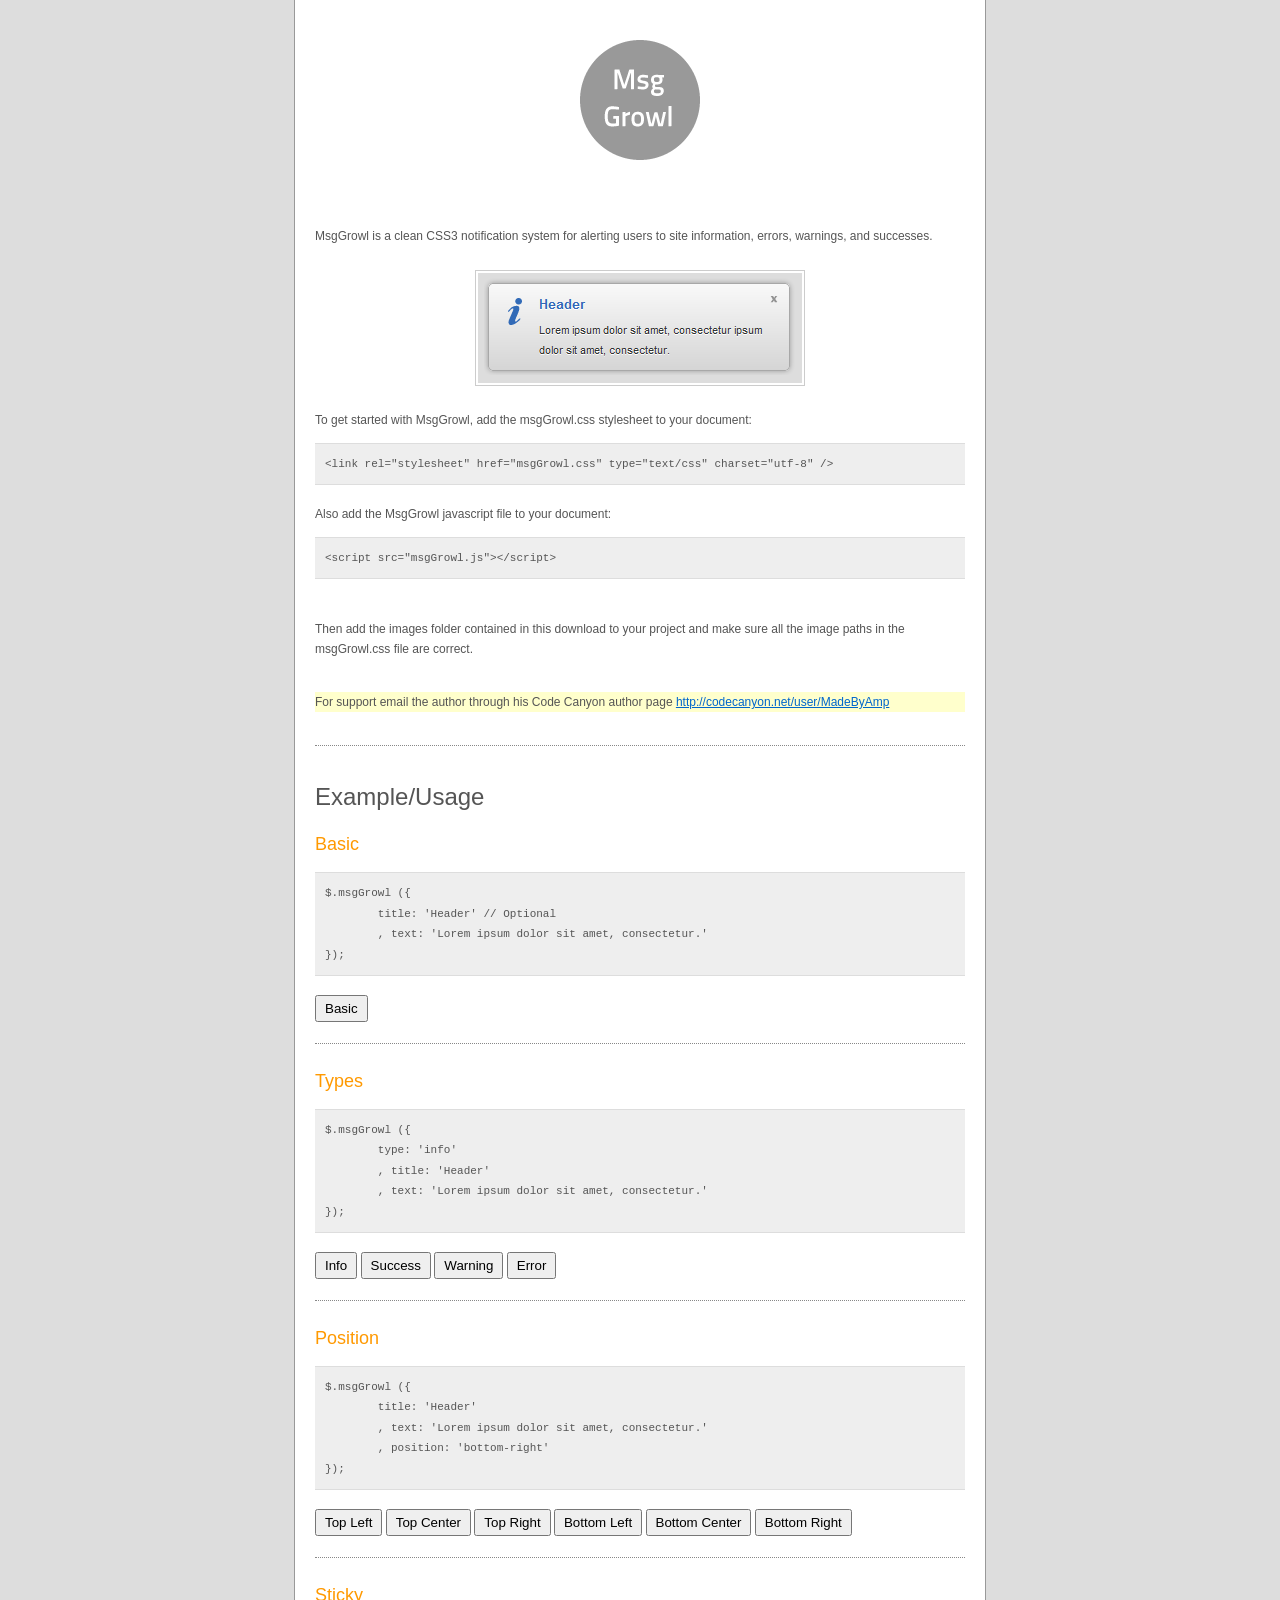
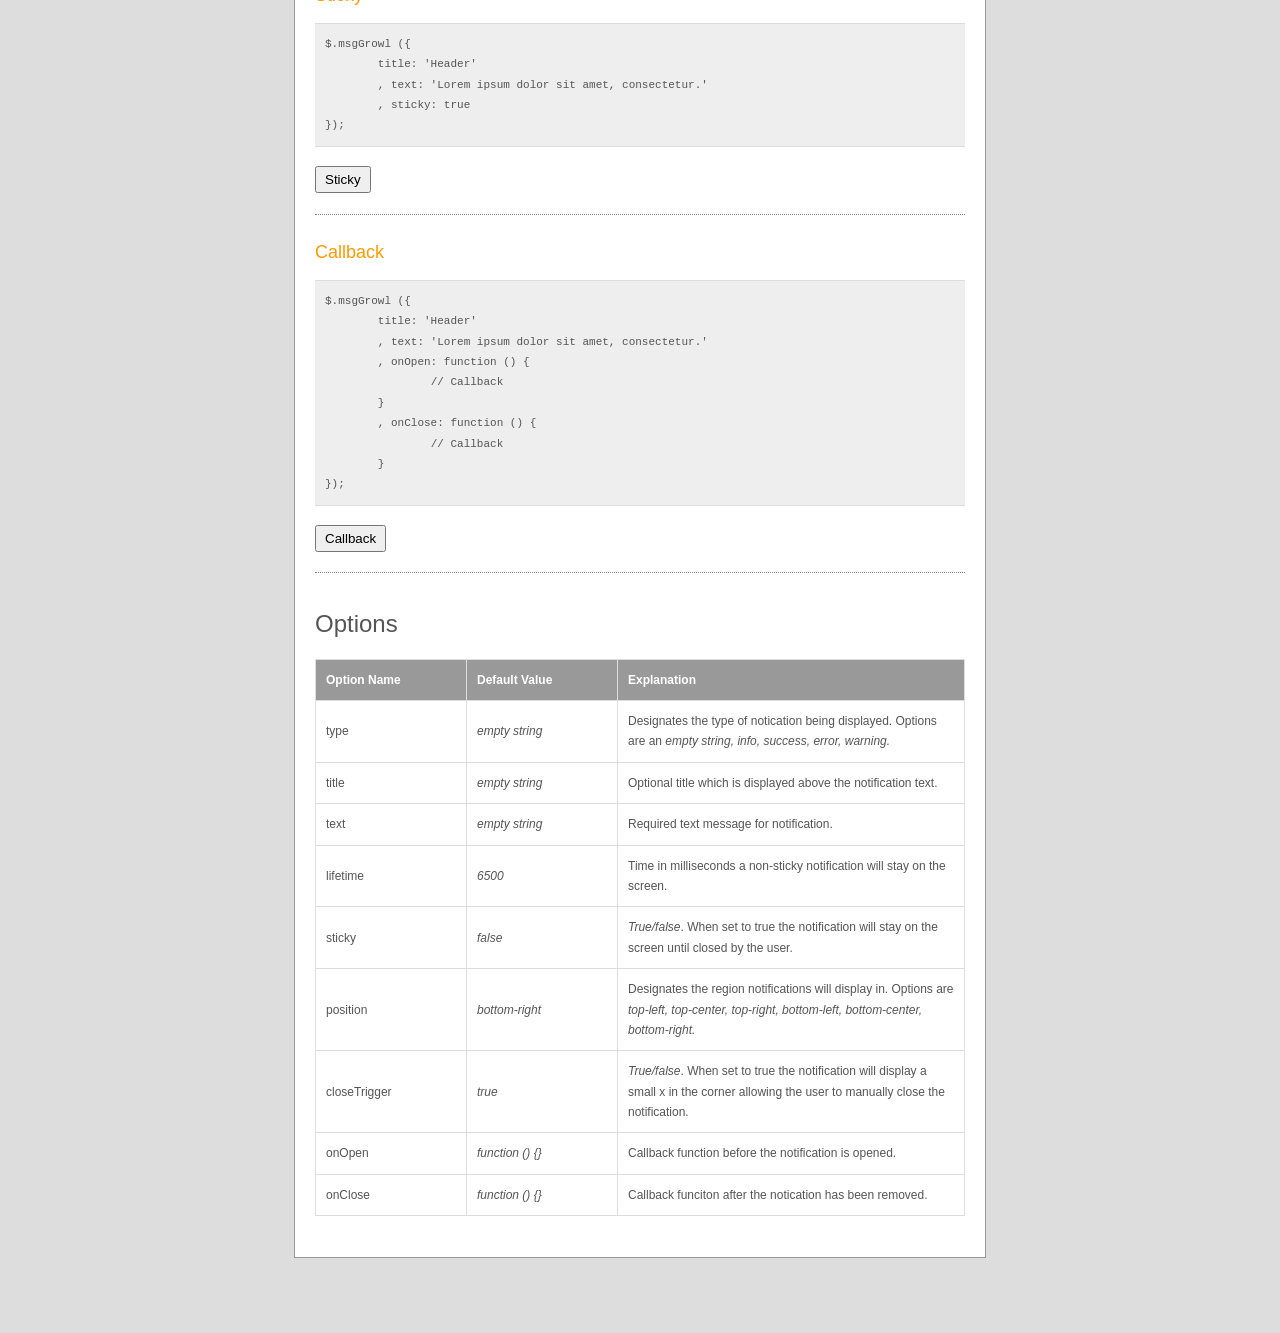
<file: cp/js/plugins/msgGrowl/index.html>
<!DOCTYPE html PUBLIC "-//W3C//DTD XHTML 1.0 Transitional//EN"
	"http://www.w3.org/TR/xhtml1/DTD/xhtml1-transitional.dtd">

<html>

<head>
	<meta http-equiv="Content-type" content="text/html; charset=utf-8">
	<title>MsgGrowl - MadeByAmp</title>
	
<style type="text/css" media="screen">

	
* { padding: 0; margin: 0; }

body
{
	background: #DDD;
	font: 12px/1.7em arial, sans-serif;
	margin: 0 auto 75px;
}

button { padding: 4px 8px; }


</style>

<link rel="stylesheet" href="./example_files/style.css" type="text/css" media="screen" title="no title" charset="utf-8" />
<link rel="stylesheet" href="./css/msgGrowl.css" type="text/css" media="screen" title="no title" charset="utf-8" />


<script type="text/javascript" charset="utf-8" src="./js/jquery-1.6.1.min.js"></script>
<script type="text/javascript" charset="utf-8" src="./js/msgGrowl.js"></script>
</head>

<body id="">
	
<div id="wrapper">
	
<h1>MsgGrowl - MadeByAmp</h1>

<p>MsgGrowl is a clean CSS3 notification system for alerting users to site information, errors, warnings, and successes.</p>
 
<div class="screenshot">
	<img src="./example_files/grab.png" />
</div>

<p>To get started with MsgGrowl, add the msgGrowl.css stylesheet to your document:</p>

<pre>
&lt;link rel="stylesheet" href="msgGrowl.css" type="text/css" charset="utf-8" /&gt;
</pre>

<p>Also add the MsgGrowl javascript file to your document:</p>

<pre>
&lt;script src="msgGrowl.js"&gt;&lt;/script&gt;
</pre>
<br />
<p>Then add the images folder contained in this download to your project and make sure all the image paths in the msgGrowl.css file are correct.</p>

<br />


<p style="background: #FFC;">For support email the author through his Code Canyon author page <a href="http://codecanyon.net/user/MadeByAmp">http://codecanyon.net/user/MadeByAmp</a></p>

	<br />
	<hr />
	
	<br /><br />
<h2>Example/Usage</h2>

<h3>Basic</h3>
	
<pre>
$.msgGrowl ({
	title: 'Header' // Optional
	, text: 'Lorem ipsum dolor sit amet, consectetur.'
});
</pre>	

<button class="demo_basic">Basic</button>

<script>
$(function () {	
	$('.demo_basic').live ('click', function (e) {
		$.msgGrowl ({
			title: 'Header'
			, text: 'Lorem ipsum dolor sit amet, consectetur.'
		});
	});	
});
</script>
	<br />
	<br />
	<hr />




	
<h3>Types</h3>
	
<pre>
$.msgGrowl ({
	type: 'info'
	, title: 'Header'
	, text: 'Lorem ipsum dolor sit amet, consectetur.'
});
</pre>	

<button class="demo_type" rel="info">Info</button>
<button class="demo_type" rel="success">Success</button>
<button class="demo_type" rel="warning">Warning</button>
<button class="demo_type" rel="error">Error</button>

<script>
$(function () {	
	$('.demo_type').live ('click', function (e) {
		$.msgGrowl ({
			type: $(this).attr ('rel')
			, title: 'Header'
			, text: 'Lorem ipsum dolor sit amet, consectetur ipsum dolor sit amet, consectetur.'
		});
	});	
});
</script>
	<br />
	<br />
	<hr />





<h3>Position</h3>
	
<pre>
$.msgGrowl ({
	title: 'Header'
	, text: 'Lorem ipsum dolor sit amet, consectetur.'
	, position: 'bottom-right'
});
</pre>	

<button class="demo_position" rel="top-left">Top Left</button>
<button class="demo_position" rel="top-center">Top Center</button>
<button class="demo_position" rel="top-right">Top Right</button>
<button class="demo_position" rel="bottom-left">Bottom Left</button>
<button class="demo_position" rel="bottom-center">Bottom Center</button>
<button class="demo_position" rel="bottom-right">Bottom Right</button>

<script>
$(function () {	
	$('.demo_position').live ('click', function (e) {
		$.msgGrowl ({
			type: 'info'
			, title: 'Header'
			, text: 'Lorem ipsum dolor sit amet, consectetur  ipsum dolor sit amet, consectetur.'
			, position: $(this).attr ('rel')
		});
	});	
});
</script>
	<br />
	<br />
	<hr />	






<h3>Sticky</h3>
	
<pre>
$.msgGrowl ({
	title: 'Header'
	, text: 'Lorem ipsum dolor sit amet, consectetur.'
	, sticky: true
});
</pre>	

<button class="demo_sticky">Sticky</button>

<script>
$(function () {	
	$('.demo_sticky').live ('click', function (e) {
		$.msgGrowl ({
			type: 'success'
			, title: 'Header'
			, text: 'Lorem ipsum dolor sit amet, consectetur  ipsum dolor sit amet, consectetur.'
			, sticky: true
		});
	});	
});
</script>
	<br />
	<br />
	<hr />


	
	
	
	
	
	
<h3>Callback</h3>
	
<pre>
$.msgGrowl ({
	title: 'Header'
	, text: 'Lorem ipsum dolor sit amet, consectetur.'
	, onOpen: function () {
		// Callback
	}
	, onClose: function () {
		// Callback
	}
});
</pre>	

<button class="demo_callback">Callback</button>

<script>
$(function () {	
	$('.demo_callback').live ('click', function (e) {
		var $this = $(this);
		
		$.msgGrowl ({
			title: 'Header'
			, text: 'Lorem ipsum dolor sit amet, consectetur.'
			, lifetime: 2500
			, onOpen: function () {
				$this.after ('<div style="color: #C00;">Open Callback</div>');
			}
			, onClose: function () {
				$this.after ('<div style="color: #C00;">Close Callback</div>');
			}
		});
	});	
});
</script>
	<br />
	<br />
	<hr />
	
	
	<br />
	<br />

<h2>Options</h2>

<table border="0">
    <tbody>
        <tr>
            <th width="130">Option Name</th>

            <th width="130">Default Value</th>

            <th>Explanation</th>
        </tr>

        <tr>
            <td>type</td>

            <td><em>empty string</em></td>

            <td>Designates the type of notication being displayed. Options are an <em>empty string, info, success, error, warning.</em></td>
        </tr>

        <tr>
            <td>title</td>

            <td><em>empty string</em></td>

            <td>Optional title which is displayed above the notification text.</td>
        </tr>

        <tr>
            <td>text</td>

            <td><em>empty string</em></td>

            <td>Required text message for notification.</td>
        </tr>

        <tr>
            <td>lifetime</td>

            <td><em>6500</em></td>

            <td>Time in milliseconds a non-sticky notification will stay on the screen.</td>
        </tr>

        <tr>
            <td>sticky</td>

            <td><em>false</td>

            <td><em>True/false</em>. When set to true the notification will stay on the screen until closed by the user.</td>
        </tr>

        <tr>
            <td>position</td>

            <td><em>bottom-right</em></td>

            <td>Designates the region notifications will display in. Options are <em>top-left, top-center, top-right, bottom-left, bottom-center, bottom-right.</em></td>
        </tr>

        <tr>
            <td>closeTrigger</td>

            <td><em>true</em></td>

            <td><em>True/false</em>. When set to true the notification will display a small x in the corner allowing the user to manually close the notification.</td>
        </tr>

        <tr>
            <td>onOpen</td>

            <td><em>function () {}</em></td>

            <td>Callback function before the notification is opened.</td>
        </tr>

        <tr>
            <td>onClose</td>

            <td><em>function () {}</em></td>

            <td>Callback funciton after the notication has been removed.</td>
        </tr>

    </tbody>
</table>
	
</div> <!-- #wrapper -->

</body>

</html>
</file>
<file: cp/css/base-admin-2.css>
/*------------------------------------------------------------------

[Main Stylesheet]

Project:	Base Admin
Version:	2.0
Last change:	03/25/2013
Assigned to:	Rod Howard (rh)


*** Any customizations made to this should be added to the custom.css
stylesheet in order to separate your customizations and make 
upgrading in the future easier. ***

-------------------------------------------------------------------*/
/*------------------------------------------------------------------
[ Global ]
*/
body {
  background: #e9e9e9 url(../img/tiny_grid.png) repeat 0 0;
  font: 13px/1.7em 'Open Sans';
}
.clearfix {
  *zoom: 1;
}
.clearfix:before,
.clearfix:after {
  display: table;
  content: "";
  line-height: 0;
}
.clearfix:after {
  clear: both;
}
.hide-text {
  font: 0/0 a;
  color: transparent;
  text-shadow: none;
  background-color: transparent;
  border: 0;
}
.input-block-level {
  display: block;
  width: 100%;
  min-height: 30px;
  -webkit-box-sizing: border-box;
  -moz-box-sizing: border-box;
  box-sizing: border-box;
}
p {
  font: 13px/1.7em 'Open Sans';
}
h1,
h2,
h3 {
  font-weight: normal;
}
input,
button,
select,
textarea {
  font-family: 'Open Sans';
}
[class^="icon-"]:not(.ui-icon),
[class*="icon-"]:not(.ui-icon) {
  background: none;
}
[class^="icon-"] {
  background: none\9;
}
.dropdown .dropdown-menu {
  -webkit-border-radius: 6px;
  -moz-border-radius: 6px;
  border-radius: 6px;
}
.btn-icon-only {
  padding-right: 6px;
  padding-left: 3px;
}
.table td {
  vertical-align: middle;
}
h1,
h2,
h3,
h4,
h5,
h6 {
  margin-top: 0;
}
.chart-holder {
  width: 100%;
  height: 250px;
}
.clear {
  clear: both;
}
/*------------------------------------------------------------------
[ Navbar / .navbar ]
*/
.navbar.navbar-fixed-top {
  position: static;
}
.navbar .container {
  position: relative;
}
.navbar .navbar-inner,
.navbar .navbar-inverse .navbar-inner {
  padding: 7px 0;
  background: #292929;
  filter: none;
  border-bottom: 1px solid #121212;
  -moz-border-radius: 0;
  -webkit-border-radius: 0;
  border-radius: 0;
}
.navbar .brand {
  color: #CCC;
  font-weight: 600;
  position: relative;
  top: 2px;
}
.navbar .brand:hover {
  color: #FFF;
}
.navbar.navbar-inverse .navbar-search .search-query {
  background-color: #333;
  font-size: 11px;
  font-weight: bold;
  line-height: 20px;
}
.navbar.navbar-inverse .navbar-search .search-query:focus {
  background-color: #FFF;
}
.navbar.navbar-inverse .navbar-search .search-query::-webkit-input-placeholder {
  color: #666;
}
.navbar.navbar-inverse .navbar-search .search-query::-moz-placeholder {
  color: #666;
}
.navbar .nav a {
  font-size: 11px;
}
.navbar .btn-navbar {
  margin-top: 4px;
  margin-right: 0;
  margin-left: 0;
  background: none;
  border: none;
  box-shadow: none;
}
.navbar .btn-navbar i {
  color: #999;
  font-size: 18px;
  line-height: 18px;
}
.navbar .nav li.dropdown.open > .dropdown-toggle,
.navbar .nav li.dropdown.active > .dropdown-toggle,
.navbar .nav li.dropdown.open.active > .dropdown-toggle {
  background-color: transparent;
}
/*------------------------------------------------------------------
[ Subnavbar / .subnavbar ]
*/
.subnavbar {
  margin-bottom: 2.5em;
  border-top: 1px solid #595959;
}
.subnavbar .subnavbar-inner {
  height: 80px;
  background-color: #3b3b3b;
  background-image: -moz-linear-gradient(top, #414141, #323232);
  background-image: -webkit-gradient(linear, 0 0, 0 100%, from(#414141), to(#323232));
  background-image: -webkit-linear-gradient(top, #414141, #323232);
  background-image: -o-linear-gradient(top, #414141, #323232);
  background-image: linear-gradient(to bottom, #414141, #323232);
  background-repeat: repeat-x;
  filter: progid:DXImageTransform.Microsoft.gradient(startColorstr='#ff414141', endColorstr='#ff323232', GradientType=0);
  border-bottom: 1px solid #000;
}
.subnavbar .btn-subnavbar {
  display: none;
  padding: 10px 0 8px;
  color: #F90;
  font-size: 16px;
  text-align: center;
  cursor: pointer;
}
.subnavbar .btn-subnavbar:hover {
  text-decoration: none;
}
.subnavbar .dropdown .caret {
  margin-top: 4px;
  border-top-color: white;
  border-bottom-color: white;
  opacity: 0.35;
  filter: alpha(opacity=35);
}
.subnavbar .dropdown.open .caret {
  display: none;
}
.subnavbar .mainnav {
  display: inline-block;
  height: 80px;
  padding: 0;
  margin: 0;
  border-left: 1px solid #292929;
  border-right: 1px solid #4A4A4A;
}
.subnavbar .mainnav > li {
  float: left;
  min-width: 90px;
  height: 80px;
  padding: 0;
  margin: 0;
  text-align: center;
  list-style: none;
  border-left: 1px solid #4A4A4A;
  border-right: 1px solid #292929;
}
.subnavbar .mainnav > li > a {
  display: block;
  height: 100%;
  padding: 0 15px;
  font-size: 12px;
  font-weight: bold;
  color: #636363;
  text-shadow: 1px 1px 1px rgba(0, 0, 0, 0.2);
}
.subnavbar .mainnav > li > a:hover {
  color: #888;
  text-decoration: none;
}
.subnavbar .mainnav > li > a > i {
  position: relative;
  top: 2px;
  display: inline-block;
  width: 24px;
  height: 24px;
  margin-top: 12px;
  margin-bottom: 9px;
  font-size: 28px;
}
.subnavbar .mainnav > li > a > span {
  display: block;
  padding-bottom: 2px;
}
.subnavbar .mainnav > li.open > a {
  text-decoration: none;
}
.subnavbar .mainnav > li.active > a {
  background: #333;
  color: #F90;
}
.subnavbar .dropdown > .dropdown-menu {
  top: 97%;
  text-align: left;
  -webkit-border-top-left-radius: 0;
  -webkit-border-top-right-radius: 0;
  -moz-border-radius-topleft: 0;
  -moz-border-radius-topright: 0;
  border-top-left-radius: 0;
  border-top-right-radius: 0;
}
.subnavbar .dropdown > .dropdown-menu a {
  font-size: 12px;
}
.subnavbar .dropdown > .dropdown-menu::before,
.subnavbar .dropdown > .dropdown-menu::after {
  content: '';
  display: inline-block;
  border-left: 7px solid transparent;
  border-right: 7px solid transparent;
  border-bottom: 7px solid #CCC;
  border-bottom-color: rgba(0, 0, 0, 0.2);
  position: absolute;
  top: -7px;
  left: 9px;
}
.subnavbar .dropdown > .dropdown-menu::after {
  border-left-width: 6px;
  border-right-width: 6px;
  border-bottom-width: 6px;
  border-bottom-color: #ffffff;
  top: -6px;
  left: 10px;
}
.subnavbar .dropdown-submenu .dropdown-menu:after,
.subnavbar .dropdown-submenu .dropdown-menu:before {
  display: none;
}
.subnavbar .subnav-collapse.collapse {
  height: auto\9;
  overflow: visible\9;
}
/*------------------------------------------------------------------
[ Main / .main ]
*/
.main {
  padding-bottom: 2em;
}
/*------------------------------------------------------------------
[ Extra / .extra ]
*/
.extra {
  border-top: 1px solid #000;
  padding: 20px 0;
  font-size: 11px;
  color: #BBB;
  background: #1A1A1A;
  -webkit-box-shadow: inset 0 1px 0 rgba(255, 255, 255, 0.3);
  -moz-box-shadow: inset 0 1px 0 rgba(255, 255, 255, 0.3);
  box-shadow: inset 0 1px 0 rgba(255, 255, 255, 0.3);
}
.extra a {
  color: #666;
}
.extra h4 {
  margin-bottom: 1em;
  font-weight: 400;
}
.extra ul {
  padding: 0;
  margin: 0;
}
.extra ul li {
  margin-bottom: .6em;
  list-style: none;
}
/*------------------------------------------------------------------
[ Footer/ .footer ]
*/
.footer {
  margin-top: 0;
  border-top: 1px solid #000;
  padding: 15px 0;
  font-size: 12px;
  background: #111;
  color: #999;
  -webkit-box-shadow: inset 0 1px 0 #292929;
  -moz-box-shadow: inset 0 1px 0 #292929;
  box-shadow: inset 0 1px 0 #292929;
}
.footer #footer-terms {
  text-align: right;
}
.footer a {
  color: #FFF;
}
.footer a:hover {
  color: #FFF;
  text-decoration: none;
}
/*------------------------------------------------------------------
[ Error / .error-container ]
*/
.error-container {
  margin-top: 4em;
  margin-bottom: 4em;
  text-align: center;
}
.error-container h1 {
  margin-bottom: .5em;
  font-size: 120px;
  line-height: 1em;
}
.error-container h2 {
  margin-bottom: .75em;
  font-size: 28px;
}
.error-container .error-details {
  margin-bottom: 1.5em;
  font-size: 16px;
}
.error-container .error-actions a {
  margin: 0 .5em;
}
/*------------------------------------------------------------------
[ Datepicker / .ui-datepicker ]
*/
.ui-datepicker {
  padding: .35em .35em 0;
}
.ui-datepicker th {
  font-weight: bold;
  color: gray;
}
.ui-datepicker .ui-widget-header {
  color: #ffffff;
  text-shadow: 0 -1px 0 rgba(0, 0, 0, 0.25);
  background-color: #494949;
  background-image: -moz-linear-gradient(top, #555555, #363636);
  background-image: -webkit-gradient(linear, 0 0, 0 100%, from(#555555), to(#363636));
  background-image: -webkit-linear-gradient(top, #555555, #363636);
  background-image: -o-linear-gradient(top, #555555, #363636);
  background-image: linear-gradient(to bottom, #555555, #363636);
  background-repeat: repeat-x;
  filter: progid:DXImageTransform.Microsoft.gradient(startColorstr='#ff555555', endColorstr='#ff363636', GradientType=0);
  border-color: #363636 #363636 #101010;
  border-color: rgba(0, 0, 0, 0.1) rgba(0, 0, 0, 0.1) rgba(0, 0, 0, 0.25);
  border: 1px solid #2f2f2f;
  -webkit-box-shadow: inset 0 1px 0 #838383;
  -moz-box-shadow: inset 0 1px 0 #838383;
  box-shadow: inset 0 1px 0 #838383;
}
.ui-datepicker td a {
  margin-bottom: 0px;
  border: 0px;
}
.ui-datepicker td:hover {
  color: #ffffff;
}
.ui-datepicker td .ui-state-default {
  padding: 6px;
  margin-bottom: 0px;
  color: #505050;
  font-size: 11px;
  text-align: center;
  background: none;
  filter: none;
  border: 0px;
  -webkit-border-radius: 2px;
  -moz-border-radius: 2px;
  border-radius: 2px;
  text-shadow: 0 -1px 0 rgba(255, 255, 255, 0.25);
}
.ui-datepicker td .ui-state-default:hover {
  color: #ffffff;
  background: #999999;
  text-shadow: none;
}
.ui-datepicker td .ui-state-active {
  margin-bottom: 0px;
  color: #ffffff;
  font-size: normal;
  background: #ff9900;
  text-shadow: 0 -1px 0 rgba(0, 0, 0, 0.25);
}
.ui-datepicker .ui-state-hover,
.ui-datepicker .ui-widget-content .ui-state-hover,
.ui-datepicker .ui-widget-header .ui-state-hover,
.ui-datepicker .ui-state-focus,
.ui-datepicker .ui-widget-content .ui-state-focus,
.ui-datepicker .ui-widget-header .ui-state-focus {
  background: #ffffff;
  border: 1px solid #b36b00;
}
.ui-datepicker-today a:hover {
  color: #ffffff;
  background-color: #ff9900;
}
.ui-datepicker-today a {
  padding: 0 1px;
  margin-bottom: 0px;
  background-color: #999999;
  cursor: pointer;
}
.ui-datepicker-next-hover .ui-icon,
.ui-datepicker-prev-hover .ui-icon {
  background-color: #ffffff;
  background-image: url(../css/ui-lightness/images/ui-icons_222222_256x240.png);
  opacity: .5;
}
/*------------------------------------------------------------------
[ Slider / .ui-slider ]
*/
.ui-slider {
  position: relative;
  text-align: left;
}
.ui-slider .ui-slider-handle {
  position: absolute;
  z-index: 2;
  width: 25px;
  height: 16px;
  background: url(../img/jquery/handle.png) no-repeat;
  border: none;
  cursor: pointer;
}
.ui-slider .ui-slider-handle:hover {
  background-position: 0 -16px;
}
.ui-slider .ui-slider-handle:active {
  background-position: 0 -16px;
}
.ui-slider .ui-slider-range {
  position: absolute;
  z-index: 1;
  height: 6px;
  font-size: .7em;
  display: block;
  border: 1px solid #FFF;
  -webkit-border-radius: 6px;
  -moz-border-radius: 6px;
  border-radius: 6px;
  -webkit-box-shadow: inset 0 1px 0 rgba(255, 255, 255, 0.35);
  -moz-box-shadow: inset 0 1px 0 rgba(255, 255, 255, 0.35);
  box-shadow: inset 0 1px 0 rgba(255, 255, 255, 0.35);
  color: #ffffff;
  text-shadow: 0 -1px 0 rgba(0, 0, 0, 0.25);
  background-color: #c6c6c6;
  background-image: -moz-linear-gradient(top, #cccccc, #bdbdbd);
  background-image: -webkit-gradient(linear, 0 0, 0 100%, from(#cccccc), to(#bdbdbd));
  background-image: -webkit-linear-gradient(top, #cccccc, #bdbdbd);
  background-image: -o-linear-gradient(top, #cccccc, #bdbdbd);
  background-image: linear-gradient(to bottom, #cccccc, #bdbdbd);
  background-repeat: repeat-x;
  filter: progid:DXImageTransform.Microsoft.gradient(startColorstr='#ffcccccc', endColorstr='#ffbdbdbd', GradientType=0);
  border-color: #bdbdbd #bdbdbd #969696;
  border-color: rgba(0, 0, 0, 0.1) rgba(0, 0, 0, 0.1) rgba(0, 0, 0, 0.25);
}
.ui-slider.slider-primary .ui-slider-range {
  color: #ffffff;
  text-shadow: 0 -1px 0 rgba(0, 0, 0, 0.25);
  background-color: #ffa41d;
  background-image: -moz-linear-gradient(top, #ffa929, #ff9d0a);
  background-image: -webkit-gradient(linear, 0 0, 0 100%, from(#ffa929), to(#ff9d0a));
  background-image: -webkit-linear-gradient(top, #ffa929, #ff9d0a);
  background-image: -o-linear-gradient(top, #ffa929, #ff9d0a);
  background-image: linear-gradient(to bottom, #ffa929, #ff9d0a);
  background-repeat: repeat-x;
  filter: progid:DXImageTransform.Microsoft.gradient(startColorstr='#ffffa929', endColorstr='#ffff9d0a', GradientType=0);
  border-color: #ff9d0a #ff9d0a #bd7100;
  border-color: rgba(0, 0, 0, 0.1) rgba(0, 0, 0, 0.1) rgba(0, 0, 0, 0.25);
}
.ui-slider.slider-secondary .ui-slider-range {
  color: #ffffff;
  text-shadow: 0 -1px 0 rgba(0, 0, 0, 0.25);
  background-color: #2d2d2d;
  background-image: -moz-linear-gradient(top, #333333, #242424);
  background-image: -webkit-gradient(linear, 0 0, 0 100%, from(#333333), to(#242424));
  background-image: -webkit-linear-gradient(top, #333333, #242424);
  background-image: -o-linear-gradient(top, #333333, #242424);
  background-image: linear-gradient(to bottom, #333333, #242424);
  background-repeat: repeat-x;
  filter: progid:DXImageTransform.Microsoft.gradient(startColorstr='#ff333333', endColorstr='#ff242424', GradientType=0);
  border-color: #242424 #242424 #000000;
  border-color: rgba(0, 0, 0, 0.1) rgba(0, 0, 0, 0.1) rgba(0, 0, 0, 0.25);
}
.ui-slider.slider-tertiary .ui-slider-range {
  color: #ffffff;
  text-shadow: 0 -1px 0 rgba(0, 0, 0, 0.25);
  background-color: #717171;
  background-image: -moz-linear-gradient(top, #777777, #686868);
  background-image: -webkit-gradient(linear, 0 0, 0 100%, from(#777777), to(#686868));
  background-image: -webkit-linear-gradient(top, #777777, #686868);
  background-image: -o-linear-gradient(top, #777777, #686868);
  background-image: linear-gradient(to bottom, #777777, #686868);
  background-repeat: repeat-x;
  filter: progid:DXImageTransform.Microsoft.gradient(startColorstr='#ff777777', endColorstr='#ff686868', GradientType=0);
  border-color: #686868 #686868 #414141;
  border-color: rgba(0, 0, 0, 0.1) rgba(0, 0, 0, 0.1) rgba(0, 0, 0, 0.25);
}
.ui-slider-horizontal {
  height: 8px;
}
.ui-slider-horizontal .ui-slider-handle {
  top: -4px;
  margin-left: -0.6em;
}
.ui-slider-horizontal .ui-slider-range {
  top: -1px;
  height: 100%;
}
.ui-slider-horizontal .ui-slider-range-min {
  left: 0;
}
.ui-slider-horizontal .ui-slider-range-max {
  right: 0;
}
.ui-slider-vertical {
  width: 9px;
  height: 100px;
}
.ui-slider-vertical .ui-slider-handle {
  left: -3px;
  margin-left: 0;
  margin-bottom: -0.6em;
  width: 15px;
  height: 24px;
  background: url(../img/jquery/handle-vertical.png) no-repeat;
}
.ui-slider-vertical .ui-slider-handle:hover {
  background-position: 0 -24px;
}
.ui-slider-vertical .ui-slider-handle:active {
  background-position: 0 -24px;
}
.ui-slider-vertical .ui-slider-range {
  left: 0;
  width: 7px;
}
.ui-slider-vertical .ui-slider-range-min {
  bottom: 0;
}
.ui-slider-vertical .ui-slider-range-max {
  top: 0;
}
/*------------------------------------------------------------------
[ Validation / .control-group ]
*/
.control-group span.error {
  color: #B94A48;
  font-size: 11px;
  font-weight: 600;
  position: relative;
  top: 5px;
  padding: 4px 8px;
  margin-bottom: 1em;
  color: #FFF;
  background: #B94A48;
  -webkit-border-radius: 3px;
  -moz-border-radius: 3px;
  border-radius: 3px;
  text-shadow: 1px 1px 2px rgba(0, 0, 0, 0.35);
}
.control-group span.error::after {
  content: '';
  display: inline-block;
  border-left: 6px solid transparent;
  border-right: 6px solid transparent;
  border-bottom: 6px solid #B94A48;
  position: absolute;
  top: -6px;
  left: 7px;
}
.control-group.error {
  padding-bottom: .5em;
}
.control-group.error div.clean {
  display: none;
}
.control-group.success span.error {
  display: none !important;
}
.control-group.success span.error::after {
  border: none;
}
.control-group.success div.clean {
  position: relative;
  top: 5px;
  display: inline-block;
  width: 15px;
  height: 15px;
  background: url(../img/validation/validation-success.png) no-repeat 0 0;
}
.control-group.success input + div.clean,
.control-group.success select + div.clean,
.control-group.success textarea + div.clean {
  left: 8px;
}
/*------------------------------------------------------------------
[ Widget / .widget ]
*/
.widget {
  position: relative;
  clear: both;
  width: auto;
  margin-bottom: 2em;
  /* Clearfix Hack */

  /* Widget Table */

  /* Widget Plain */

  /* Widget Box */

}
.widget .widget-header {
  position: relative;
  height: 40px;
  line-height: 40px;
  background: #E9E9E9;
  background: -moz-linear-gradient(top, #fafafa 0%, #e9e9e9 100%);
  /* FF3.6+ */

  background: -webkit-gradient(linear, left top, left bottom, color-stop(0%, #fafafa), color-stop(100%, #e9e9e9));
  /* Chrome,Safari4+ */

  background: -webkit-linear-gradient(top, #fafafa 0%, #e9e9e9 100%);
  /* Chrome10+,Safari5.1+ */

  background: -o-linear-gradient(top, #fafafa 0%, #e9e9e9 100%);
  /* Opera11.10+ */

  background: -ms-linear-gradient(top, #fafafa 0%, #e9e9e9 100%);
  /* IE10+ */

  background: linear-gradient(top, #fafafa 0%, #e9e9e9 100%);
  /* W3C */

  filter: progid:DXImageTransform.Microsoft.gradient(startColorstr='#FAFAFA', endColorstr='#E9E9E9');
  -ms-filter: "progid:DXImageTransform.Microsoft.gradient(startColorstr='#FAFAFA', endColorstr='#E9E9E9')";
  border: 1px solid #D5D5D5;
  -webkit-border-top-left-radius: 4px;
  -webkit-border-top-right-radius: 4px;
  -moz-border-radius-topleft: 4px;
  -moz-border-radius-topright: 4px;
  border-top-left-radius: 4px;
  border-top-right-radius: 4px;
  -webkit-background-clip: padding-box;
}
.widget .widget-header h3 {
  top: 2px;
  position: relative;
  left: 10px;
  display: inline-block;
  margin-right: 3em;
  font-size: 14px;
  font-weight: 600;
  color: #555;
  line-height: 18px;
  text-shadow: 1px 1px 2px rgba(255, 255, 255, 0.5);
}
.widget .widget-header [class^="icon-"],
.widget .widget-header [class*=" icon-"] {
  display: inline-block;
  margin-left: 13px;
  margin-right: -2px;
  font-size: 16px;
  color: #555;
  vertical-align: middle;
}
.widget .widget-content {
  padding: 20px 15px 15px;
  background: #FFF;
  border: 1px solid #D5D5D5;
  -moz-border-radius: 5px;
  -webkit-border-radius: 5px;
  border-radius: 5px;
}
.widget .widget-header + .widget-content {
  border-top: none;
  -webkit-border-top-left-radius: 0;
  -webkit-border-top-right-radius: 0;
  -moz-border-radius-topleft: 0;
  -moz-border-radius-topright: 0;
  border-top-left-radius: 0;
  border-top-right-radius: 0;
}
.widget.widget-nopad .widget-content {
  padding: 0;
}
.widget .widget-content {
  *zoom: 1;
}
.widget .widget-content:before,
.widget .widget-content:after {
  display: table;
  content: "";
  line-height: 0;
}
.widget .widget-content:after {
  clear: both;
}
.widget.widget-table .widget-content {
  padding: 0;
}
.widget.widget-table .table {
  margin-bottom: 0;
  border: none;
}
.widget.widget-table .table tr td:first-child,
.widget.widget-table .table tr th:first-child {
  border-left: none;
}
.widget.widget-plain {
  background: transparent;
  border: none;
}
.widget.widget-plain .widget-content {
  padding: 0;
  background: transparent;
  border: none;
}
.widget.widget-box .widget-content {
  background: #E3E3E3;
  background: #FFF;
}
/*------------------------------------------------------------------
[ Shortcuts / .shortcuts ]
*/
.shortcuts {
  text-align: center;
}
.shortcuts .shortcut {
  width: 110px;
  display: inline-block;
  padding: 12px 0;
  margin: 0 5px 1em;
  vertical-align: top;
  text-decoration: none;
  background: #F3F3F3;
  background-color: #f8f8f8;
  background-image: -moz-linear-gradient(top, #ffffff, #eeeeee);
  background-image: -webkit-gradient(linear, 0 0, 0 100%, from(#ffffff), to(#eeeeee));
  background-image: -webkit-linear-gradient(top, #ffffff, #eeeeee);
  background-image: -o-linear-gradient(top, #ffffff, #eeeeee);
  background-image: linear-gradient(to bottom, #ffffff, #eeeeee);
  background-repeat: repeat-x;
  filter: progid:DXImageTransform.Microsoft.gradient(startColorstr='#ffffffff', endColorstr='#ffeeeeee', GradientType=0);
  border: 1px solid #ddd;
  box-sizing: border-box;
  border-radius: 5px;
}
.shortcuts .shortcut .shortcut-icon {
  width: 100%;
  margin-top: .25em;
  margin-bottom: .35em;
  font-size: 32px;
  color: #555;
}
.shortcuts .shortcut:hover {
  background: #E8E8E8;
  background-color: #f0f0f0;
  background-image: -moz-linear-gradient(top, #fafafa, #e1e1e1);
  background-image: -webkit-gradient(linear, 0 0, 0 100%, from(#fafafa), to(#e1e1e1));
  background-image: -webkit-linear-gradient(top, #fafafa, #e1e1e1);
  background-image: -o-linear-gradient(top, #fafafa, #e1e1e1);
  background-image: linear-gradient(to bottom, #fafafa, #e1e1e1);
  background-repeat: repeat-x;
  filter: progid:DXImageTransform.Microsoft.gradient(startColorstr='#fffafafa', endColorstr='#ffe1e1e1', GradientType=0);
}
.shortcuts .shortcut:hover .shortcut-icon {
  color: #666;
}
.shortcuts .shortcut-label {
  display: block;
  font-weight: 400;
  color: #666;
}
/*------------------------------------------------------------------
[ Item Row / .item-row ]
*/
.item-row {
  display: table;
  width: 100%;
  padding-bottom: 3.5em;
  margin-bottom: 3.5em;
  border-bottom: 1px dotted #BBB;
}
.item-row .item-label {
  display: table-cell;
  vertical-align: top;
  width: 200px;
  font-size: 13px;
  font-weight: 600;
}
.item-row .item-content {
  display: table-cell;
}
/*------------------------------------------------------------------
[ MsgBox / .jquery-msgbox ]
*/
.jquery-msgbox-wrapper {
  padding-left: 90px;
}
.jquery-msgbox-alert {
  background: url(../img/notifications/alert-48.png) no-repeat 21px 20px;
}
.jquery-msgbox-info {
  background: url(../img/notifications/info-48.png) no-repeat 21px 20px;
}
.jquery-msgbox-error {
  background: url(../img/notifications/error-48.png) no-repeat 21px 20px;
}
.jquery-msgbox-prompt {
  background: url(../img/notifications/question-dark-48.png) no-repeat 20px 20px;
}
.jquery-msgbox-confirm {
  background: url(../img/notifications/question-48.png) no-repeat 20px 20px;
}
/*------------------------------------------------------------------
[ Growl / .msgGrowl ]
*/
.msgGrowl.success .msgGrowl-content {
  background: url(../img/notifications/success-32.png) no-repeat 7px 13px;
}
.msgGrowl.error .msgGrowl-content {
  background: url(../img/notifications/error-32.png) no-repeat 7px 13px;
}
.msgGrowl.info .msgGrowl-content {
  background: url(../img/notifications/info-32.png) no-repeat 7px 13px;
}
.msgGrowl.warning .msgGrowl-content {
  background: url(../img/notifications/alert-32.png) no-repeat 7px 13px;
}
/*------------------------------------------------------------------
[ Back to Top / #back-to-top ]
*/
#back-to-top {
  position: fixed;
  right: 20px;
  bottom: 20px;
  z-index: 9999;
  width: 45px;
  height: 45px;
  display: block;
  background: #222;
  background: rgba(0, 0, 0, 0.75);
  font-size: 16px;
  text-align: center;
  line-height: 45px;
  -webkit-border-radius: 3px;
  -moz-border-radius: 3px;
  border-radius: 3px;
  cursor: pointer;
}
#back-to-top:hover {
  text-decoration: none;
  background-color: #F90;
  background: rgba(255, 153, 0, 0.75);
}
#back-to-top i {
  color: #fff;
}
/*------------------------------------------------------------------
[ Stacked / .stacked ]
*/
.stacked {
  position: relative;
}
.stacked:after,
.stacked:before {
  content: '';
  position: absolute;
  display: block;
  height: 1px;
  bottom: -2px;
  left: 3px;
  right: 3px;
  background-color: #ffffff;
  -webkit-border-radius: 0 0 3px 3px;
  -moz-border-radius: 0 0 3px 3px;
  border-radius: 0 0 3px 3px;
  border: 1px solid #d3d3d3;
  border-top: 0;
}
.stacked:before {
  bottom: -4px;
  left: 6px;
  right: 6px;
}
/*------------------------------------------------------------------
[ Tables / .table ]
*/
.table.table-bordered tbody tr td {
  padding-top: 9px;
  padding-bottom: 9px;
}
.table-bordered thead tr {
  background-color: #e6e6e6;
  background-image: -moz-linear-gradient(top, #eeeeee, #dadada);
  background-image: -webkit-gradient(linear, 0 0, 0 100%, from(#eeeeee), to(#dadada));
  background-image: -webkit-linear-gradient(top, #eeeeee, #dadada);
  background-image: -o-linear-gradient(top, #eeeeee, #dadada);
  background-image: linear-gradient(to bottom, #eeeeee, #dadada);
  background-repeat: repeat-x;
  filter: progid:DXImageTransform.Microsoft.gradient(startColorstr='#ffeeeeee', endColorstr='#ffdadada', GradientType=0);
}
.table-bordered thead tr th {
  padding-top: 10px;
  padding-bottom: 10px;
  font-size: 13px;
  font-weight: 600;
  color: #444;
  border-left: 1px solid #F1F1F1;
  border-right: 1px solid #CCC;
  -webkit-box-shadow: inset 0 1px 0 #ffffff;
  -moz-box-shadow: inset 0 1px 0 #ffffff;
  box-shadow: inset 0 1px 0 #ffffff;
}
.table-bordered thead tr th:first-child {
  border-left-color: #CCC;
}
.table-bordered thead tr th:last-child {
  border-right: none;
}
.table-bordered tbody tr:first-child td {
  border-top-color: #CCC;
}
.table-bordered tbody tr td {
  border-left: 1px solid #FFF;
  border-right: 1px solid #DDD;
}
.table-bordered tbody tr td:first-child {
  border-left-color: #DDD;
}
.table-bordered tbody tr td:last-child {
  border-right: none;
}
.table-bordered thead tr {
  background: #EEE;
  background: -moz-linear-gradient(top, #eeeeee 0%, #dadada 100%);
  /* FF3.6+ */

  background: -webkit-gradient(linear, left top, left bottom, color-stop(0%, #eeeeee), color-stop(100%, #dadada));
  /* Chrome,Safari4+ */

  background: -webkit-linear-gradient(top, #eeeeee 0%, #dadada 100%);
  /* Chrome10+,Safari5.1+ */

  background: -o-linear-gradient(top, #eeeeee 0%, #dadada 100%);
  /* Opera11.10+ */

  background: -ms-linear-gradient(top, #eeeeee 0%, #dadada 100%);
  /* IE10+ */

  background: linear-gradient(top, #eeeeee 0%, #dadada 100%);
  /* W3C */

  -ms-filter: "progid:DXImageTransform.Microsoft.gradient(startColorstr='#EEEEEE', endColorstr='#DADADA')";
  filter: progid:DXImageTransform.Microsoft.gradient(startColorstr='#EEEEEE', endColorstr='#DADADA');
}
.table-bordered thead th {
  padding-top: 10px;
  padding-bottom: 10px;
  font-size: 13px;
  font-weight: 400;
  color: #444;
  border-left: 1px solid #F1F1F1;
  border-right: 1px solid #CCC;
  -moz-box-shadow: inset 0 1px 0 #ffffff;
  -webkit-box-shadow: inset 0 1px 0 #ffffff;
  box-shadow: inset 0 1px 0 #ffffff;
}
.table-bordered thead th:first-child {
  border-left-color: #CCC;
}
.table-bordered thead th:last-child {
  border-right: none;
}
.table-bordered tbody td {
  border-left: 1px solid #FFF;
  border-right: 1px solid #DDD;
}
.table-bordered tbody tr td:first-child {
  border-left-color: #DDD;
}
.table-bordered tbody tr td:last-child {
  border-right: none;
}
.table-highlight.table-bordered thead tr {
  background-color: #4b4b4b;
  background-image: -moz-linear-gradient(top, #555555, #3b3b3b);
  background-image: -webkit-gradient(linear, 0 0, 0 100%, from(#555555), to(#3b3b3b));
  background-image: -webkit-linear-gradient(top, #555555, #3b3b3b);
  background-image: -o-linear-gradient(top, #555555, #3b3b3b);
  background-image: linear-gradient(to bottom, #555555, #3b3b3b);
  background-repeat: repeat-x;
  filter: progid:DXImageTransform.Microsoft.gradient(startColorstr='#ff555555', endColorstr='#ff3b3b3b', GradientType=0);
}
.table-highlight.table-bordered thead th {
  color: #FFF;
  border-right: 1px solid #2f2f2f;
  border-left: 1px solid #6f6f6f;
  -webkit-box-shadow: inset 0 1px 0 #888888;
  -moz-box-shadow: inset 0 1px 0 #888888;
  box-shadow: inset 0 1px 0 #888888;
  text-shadow: 1px 1px 2px rgba(0, 0, 0, 0.5);
}
.table-highlight.table-bordered {
  border-top: 1px solid #1C2B37;
}
/*------------------------------------------------------------------
[ Accordion / .accordion-group ]
*/
.accordion-group {
  margin-bottom: 3px;
  border: none;
}
.accordion-group .accordion-heading {
  -webkit-box-shadow: inset 0 1px 0 rgba(255, 255, 255, 0.5);
  -moz-box-shadow: inset 0 1px 0 rgba(255, 255, 255, 0.5);
  box-shadow: inset 0 1px 0 rgba(255, 255, 255, 0.5);
  -webkit-border-top-right-radius: 4px;
  -webkit-border-bottom-right-radius: 0;
  -webkit-border-bottom-left-radius: 0;
  -webkit-border-top-left-radius: 4px;
  -moz-border-radius-topright: 4px;
  -moz-border-radius-bottomright: 0;
  -moz-border-radius-bottomleft: 0;
  -moz-border-radius-topleft: 4px;
  border-top-right-radius: 4px;
  border-bottom-right-radius: 0;
  border-bottom-left-radius: 0;
  border-top-left-radius: 4px;
  -moz-background-clip: padding;
  -webkit-background-clip: padding-box;
  background-clip: padding-box;
  color: #444444;
  text-shadow: 0 -1px 0 rgba(255, 255, 255, 0.25);
  background-color: #f8f8f8;
  background-image: -moz-linear-gradient(top, #ffffff, #eeeeee);
  background-image: -webkit-gradient(linear, 0 0, 0 100%, from(#ffffff), to(#eeeeee));
  background-image: -webkit-linear-gradient(top, #ffffff, #eeeeee);
  background-image: -o-linear-gradient(top, #ffffff, #eeeeee);
  background-image: linear-gradient(to bottom, #ffffff, #eeeeee);
  background-repeat: repeat-x;
  filter: progid:DXImageTransform.Microsoft.gradient(startColorstr='#ffffffff', endColorstr='#ffeeeeee', GradientType=0);
  border-color: #eeeeee #eeeeee #c8c8c8;
  border-color: rgba(0, 0, 0, 0.1) rgba(0, 0, 0, 0.1) rgba(0, 0, 0, 0.25);
  border: 1px solid #dddddd;
  -webkit-border-radius: 4px;
  -moz-border-radius: 4px;
  border-radius: 4px;
}
.accordion-group .accordion-heading a {
  color: #444444;
  font-size: 13px;
  font-weight: 600;
}
.accordion-group .accordion-heading a:hover {
  text-decoration: none;
}
.accordion-group.open .accordion-heading {
  color: #ffffff;
  text-shadow: 0 -1px 0 rgba(0, 0, 0, 0.25);
  background-color: #4b4b4b;
  background-image: -moz-linear-gradient(top, #555555, #3b3b3b);
  background-image: -webkit-gradient(linear, 0 0, 0 100%, from(#555555), to(#3b3b3b));
  background-image: -webkit-linear-gradient(top, #555555, #3b3b3b);
  background-image: -o-linear-gradient(top, #555555, #3b3b3b);
  background-image: linear-gradient(to bottom, #555555, #3b3b3b);
  background-repeat: repeat-x;
  filter: progid:DXImageTransform.Microsoft.gradient(startColorstr='#ff555555', endColorstr='#ff3b3b3b', GradientType=0);
  border-color: #3b3b3b #3b3b3b #151515;
  border-color: rgba(0, 0, 0, 0.1) rgba(0, 0, 0, 0.1) rgba(0, 0, 0, 0.25);
  border-color: #222222;
}
.accordion-group.open .accordion-heading a {
  color: #ffffff;
}
/*------------------------------------------------------------------
[ Modal / .modal ]
*/
.modal {
  border: none;
  -webkit-border-radius: 7px;
  -moz-border-radius: 7px;
  border-radius: 7px;
  -webkit-box-shadow: 1px 1px 10px rgba(0, 0, 0, 0.5);
  -moz-box-shadow: 1px 1px 10px rgba(0, 0, 0, 0.5);
  box-shadow: 1px 1px 10px rgba(0, 0, 0, 0.5);
}
.modal-header {
  padding: 15px;
  background-color: #3b3b3b;
  background-image: -moz-linear-gradient(top, #444444, #2d2d2d);
  background-image: -webkit-gradient(linear, 0 0, 0 100%, from(#444444), to(#2d2d2d));
  background-image: -webkit-linear-gradient(top, #444444, #2d2d2d);
  background-image: -o-linear-gradient(top, #444444, #2d2d2d);
  background-image: linear-gradient(to bottom, #444444, #2d2d2d);
  background-repeat: repeat-x;
  filter: progid:DXImageTransform.Microsoft.gradient(startColorstr='#ff444444', endColorstr='#ff2d2d2d', GradientType=0);
  border: 1px solid #111111;
  -webkit-box-shadow: inset 0 1px 0 rgba(255, 255, 255, 0.25);
  -moz-box-shadow: inset 0 1px 0 rgba(255, 255, 255, 0.25);
  box-shadow: inset 0 1px 0 rgba(255, 255, 255, 0.25);
  -webkit-border-top-right-radius: 4px;
  -webkit-border-bottom-right-radius: 0;
  -webkit-border-bottom-left-radius: 0;
  -webkit-border-top-left-radius: 4px;
  -moz-border-radius-topright: 4px;
  -moz-border-radius-bottomright: 0;
  -moz-border-radius-bottomleft: 0;
  -moz-border-radius-topleft: 4px;
  border-top-right-radius: 4px;
  border-bottom-right-radius: 0;
  border-bottom-left-radius: 0;
  border-top-left-radius: 4px;
  -moz-background-clip: padding;
  -webkit-background-clip: padding-box;
  background-clip: padding-box;
}
.modal-header h1,
.modal-header h2,
.modal-header h3,
.modal-header h4,
.modal-header h5,
.modal-header h6 {
  margin-bottom: 0;
}
.modal-header h3 {
  color: #ffffff;
  font-weight: 600;
  text-shadow: 0 -1px 0 rgba(0, 0, 0, 0.25);
}
.modal-header .close {
  margin-top: -10px;
  color: #ffffff;
  font-size: 18px;
  opacity: 1;
  filter: alpha(opacity=100);
  text-shadow: 1px 1px 2px rgba(0, 0, 0, 0.5);
}
.modal-header .close:hover {
  opacity: 0.5;
  filter: alpha(opacity=50);
}
.modal-backdrop,
.modal-backdrop.fade.in {
  opacity: 0.55;
  filter: alpha(opacity=55);
}
/*------------------------------------------------------------------
[ Dropdown Menu / .dropdown-menu ]
*/
.dropdown-menu {
  -webkit-border-radius: 5px;
  -moz-border-radius: 5px;
  border-radius: 5px;
}
.dropdown-menu li > a {
  padding: 5px 9px;
  margin: 0 6px;
  font-size: 12px;
  -webkit-border-radius: 4px;
  -moz-border-radius: 4px;
  border-radius: 4px;
}
.dropdown-menu li > a:hover,
.dropdown-menu li > a:focus,
.dropdown-menu:hover > a {
  color: #ffffff;
  background-color: #ff9900;
  background-image: -moz-linear-gradient(top, #ff9900, #ff9900);
  background-image: -webkit-gradient(linear, 0 0, 0 100%, from(#ff9900), to(#ff9900));
  background-image: -webkit-linear-gradient(top, #ff9900, #ff9900);
  background-image: -o-linear-gradient(top, #ff9900, #ff9900);
  background-image: linear-gradient(to bottom, #ff9900, #ff9900);
  background-repeat: repeat-x;
  filter: progid:DXImageTransform.Microsoft.gradient(startColorstr='#ffff9900', endColorstr='#ffff9900', GradientType=0);
  background: #ff9900;
  text-shadow: 0 -1px 0 rgba(0, 0, 0, 0.25);
}
.dropdown-menu .active > a,
.dropdown-menu .active > a:hover {
  color: #ffffff;
  background: #bbbbbb;
  text-shadow: none;
}
.dropdown-submenu > a::after {
  margin-right: .25em;
}
body:not(:-moz-handler-blocked) .dropdown-submenu > a:after {
  margin-top: -14px;
}
.dropdown-menu li > a:hover,
.dropdown-menu li > a:focus,
.dropdown-submenu:hover > a {
  background-color: #ff9900;
  background-image: -moz-linear-gradient(top, #ff9900, #ff9900);
  background-image: -webkit-gradient(linear, 0 0, 0 100%, from(#ff9900), to(#ff9900));
  background-image: -webkit-linear-gradient(top, #ff9900, #ff9900);
  background-image: -o-linear-gradient(top, #ff9900, #ff9900);
  background-image: linear-gradient(to bottom, #ff9900, #ff9900);
  background-repeat: repeat-x;
  filter: progid:DXImageTransform.Microsoft.gradient(startColorstr='#ffff9900', endColorstr='#ffff9900', GradientType=0);
  background: #ff9900;
}
/*------------------------------------------------------------------
[ Buttons / .btn ]
*/
.btn-primary {
  color: #ffffff;
  text-shadow: 0 -1px 0 rgba(0, 0, 0, 0.25);
  background-color: #ed940f;
  background-image: -moz-linear-gradient(top, #ffa31a, #d17d00);
  background-image: -webkit-gradient(linear, 0 0, 0 100%, from(#ffa31a), to(#d17d00));
  background-image: -webkit-linear-gradient(top, #ffa31a, #d17d00);
  background-image: -o-linear-gradient(top, #ffa31a, #d17d00);
  background-image: linear-gradient(to bottom, #ffa31a, #d17d00);
  background-repeat: repeat-x;
  filter: progid:DXImageTransform.Microsoft.gradient(startColorstr='#ffffa31a', endColorstr='#ffd17d00', GradientType=0);
  border-color: #d17d00 #d17d00 #855000;
  border-color: rgba(0, 0, 0, 0.1) rgba(0, 0, 0, 0.1) rgba(0, 0, 0, 0.25);
  *background-color: #d17d00;
  /* Darken IE7 buttons by default so they stand out more given they won't have borders */

  filter: progid:DXImageTransform.Microsoft.gradient(enabled = false);
}
.btn-primary:hover,
.btn-primary:active,
.btn-primary.active,
.btn-primary.disabled,
.btn-primary[disabled] {
  color: #ffffff;
  background-color: #d17d00;
  *background-color: #b86e00;
}
.btn-primary:active,
.btn-primary.active {
  background-color: #9e5f00 \9;
}
.btn-secondary {
  color: #ffffff;
  text-shadow: 0 -1px 0 rgba(0, 0, 0, 0.25);
  background-color: #535353;
  background-image: -moz-linear-gradient(top, #626262, #3e3e3e);
  background-image: -webkit-gradient(linear, 0 0, 0 100%, from(#626262), to(#3e3e3e));
  background-image: -webkit-linear-gradient(top, #626262, #3e3e3e);
  background-image: -o-linear-gradient(top, #626262, #3e3e3e);
  background-image: linear-gradient(to bottom, #626262, #3e3e3e);
  background-repeat: repeat-x;
  filter: progid:DXImageTransform.Microsoft.gradient(startColorstr='#ff626262', endColorstr='#ff3e3e3e', GradientType=0);
  border-color: #3e3e3e #3e3e3e #181818;
  border-color: rgba(0, 0, 0, 0.1) rgba(0, 0, 0, 0.1) rgba(0, 0, 0, 0.25);
  *background-color: #3e3e3e;
  /* Darken IE7 buttons by default so they stand out more given they won't have borders */

  filter: progid:DXImageTransform.Microsoft.gradient(enabled = false);
}
.btn-secondary:hover,
.btn-secondary:active,
.btn-secondary.active,
.btn-secondary.disabled,
.btn-secondary[disabled] {
  color: #ffffff;
  background-color: #3e3e3e;
  *background-color: #313131;
}
.btn-secondary:active,
.btn-secondary.active {
  background-color: #252525 \9;
}
.btn-tertiary {
  color: #ffffff;
  text-shadow: 0 -1px 0 rgba(0, 0, 0, 0.25);
  background-color: #979797;
  background-image: -moz-linear-gradient(top, #a6a6a6, #828282);
  background-image: -webkit-gradient(linear, 0 0, 0 100%, from(#a6a6a6), to(#828282));
  background-image: -webkit-linear-gradient(top, #a6a6a6, #828282);
  background-image: -o-linear-gradient(top, #a6a6a6, #828282);
  background-image: linear-gradient(to bottom, #a6a6a6, #828282);
  background-repeat: repeat-x;
  filter: progid:DXImageTransform.Microsoft.gradient(startColorstr='#ffa6a6a6', endColorstr='#ff828282', GradientType=0);
  border-color: #828282 #828282 #5c5c5c;
  border-color: rgba(0, 0, 0, 0.1) rgba(0, 0, 0, 0.1) rgba(0, 0, 0, 0.25);
  *background-color: #828282;
  /* Darken IE7 buttons by default so they stand out more given they won't have borders */

  filter: progid:DXImageTransform.Microsoft.gradient(enabled = false);
}
.btn-tertiary:hover,
.btn-tertiary:active,
.btn-tertiary.active,
.btn-tertiary.disabled,
.btn-tertiary[disabled] {
  color: #ffffff;
  background-color: #828282;
  *background-color: #757575;
}
.btn-tertiary:active,
.btn-tertiary.active {
  background-color: #696969 \9;
}
/*------------------------------------------------------------------
[ Progress Bar / .progress ]
*/
.progress,
.progress .bar {
  height: 22px;
  line-height: 22px;
}
.progress .bar {
  font-size: 11px;
  font-weight: 600;
}
/*.progress .bar {
	.gradientBar (lighten(#0066CC, 15%), darken(lighten(#0066CC, 15%), 8%), @progressPrimaryText, @progressPrimaryTextShadow);
}

.progress.progress-striped .bar {
	#gradient > .striped (lighten(@layoutColor, 15%));
}*/
.progress-primary .bar {
  color: #ffffff;
  text-shadow: 0 -1px 0 rgba(0, 0, 0, 0.25);
  background-color: #e78a00;
  background-image: -moz-linear-gradient(top, #ff9900, #c27400);
  background-image: -webkit-gradient(linear, 0 0, 0 100%, from(#ff9900), to(#c27400));
  background-image: -webkit-linear-gradient(top, #ff9900, #c27400);
  background-image: -o-linear-gradient(top, #ff9900, #c27400);
  background-image: linear-gradient(to bottom, #ff9900, #c27400);
  background-repeat: repeat-x;
  filter: progid:DXImageTransform.Microsoft.gradient(startColorstr='#ffff9900', endColorstr='#ffc27400', GradientType=0);
  border-color: #c27400 #c27400 #754600;
  border-color: rgba(0, 0, 0, 0.1) rgba(0, 0, 0, 0.1) rgba(0, 0, 0, 0.25);
}
.progress-primary.progress-striped .bar {
  background-color: #ff9900;
  background-image: -webkit-gradient(linear, 0 100%, 100% 0, color-stop(0.25, rgba(255, 255, 255, 0.15)), color-stop(0.25, transparent), color-stop(0.5, transparent), color-stop(0.5, rgba(255, 255, 255, 0.15)), color-stop(0.75, rgba(255, 255, 255, 0.15)), color-stop(0.75, transparent), to(transparent));
  background-image: -webkit-linear-gradient(45deg, rgba(255, 255, 255, 0.15) 25%, transparent 25%, transparent 50%, rgba(255, 255, 255, 0.15) 50%, rgba(255, 255, 255, 0.15) 75%, transparent 75%, transparent);
  background-image: -moz-linear-gradient(45deg, rgba(255, 255, 255, 0.15) 25%, transparent 25%, transparent 50%, rgba(255, 255, 255, 0.15) 50%, rgba(255, 255, 255, 0.15) 75%, transparent 75%, transparent);
  background-image: -o-linear-gradient(45deg, rgba(255, 255, 255, 0.15) 25%, transparent 25%, transparent 50%, rgba(255, 255, 255, 0.15) 50%, rgba(255, 255, 255, 0.15) 75%, transparent 75%, transparent);
  background-image: linear-gradient(45deg, rgba(255, 255, 255, 0.15) 25%, transparent 25%, transparent 50%, rgba(255, 255, 255, 0.15) 50%, rgba(255, 255, 255, 0.15) 75%, transparent 75%, transparent);
}
.progress-secondary .bar {
  color: #ffffff;
  text-shadow: 0 -1px 0 rgba(0, 0, 0, 0.25);
  background-color: #494949;
  background-image: -moz-linear-gradient(top, #555555, #363636);
  background-image: -webkit-gradient(linear, 0 0, 0 100%, from(#555555), to(#363636));
  background-image: -webkit-linear-gradient(top, #555555, #363636);
  background-image: -o-linear-gradient(top, #555555, #363636);
  background-image: linear-gradient(to bottom, #555555, #363636);
  background-repeat: repeat-x;
  filter: progid:DXImageTransform.Microsoft.gradient(startColorstr='#ff555555', endColorstr='#ff363636', GradientType=0);
  border-color: #363636 #363636 #101010;
  border-color: rgba(0, 0, 0, 0.1) rgba(0, 0, 0, 0.1) rgba(0, 0, 0, 0.25);
}
.progress-secondary.progress-striped .bar {
  background-color: #555555;
  background-image: -webkit-gradient(linear, 0 100%, 100% 0, color-stop(0.25, rgba(255, 255, 255, 0.15)), color-stop(0.25, transparent), color-stop(0.5, transparent), color-stop(0.5, rgba(255, 255, 255, 0.15)), color-stop(0.75, rgba(255, 255, 255, 0.15)), color-stop(0.75, transparent), to(transparent));
  background-image: -webkit-linear-gradient(45deg, rgba(255, 255, 255, 0.15) 25%, transparent 25%, transparent 50%, rgba(255, 255, 255, 0.15) 50%, rgba(255, 255, 255, 0.15) 75%, transparent 75%, transparent);
  background-image: -moz-linear-gradient(45deg, rgba(255, 255, 255, 0.15) 25%, transparent 25%, transparent 50%, rgba(255, 255, 255, 0.15) 50%, rgba(255, 255, 255, 0.15) 75%, transparent 75%, transparent);
  background-image: -o-linear-gradient(45deg, rgba(255, 255, 255, 0.15) 25%, transparent 25%, transparent 50%, rgba(255, 255, 255, 0.15) 50%, rgba(255, 255, 255, 0.15) 75%, transparent 75%, transparent);
  background-image: linear-gradient(45deg, rgba(255, 255, 255, 0.15) 25%, transparent 25%, transparent 50%, rgba(255, 255, 255, 0.15) 50%, rgba(255, 255, 255, 0.15) 75%, transparent 75%, transparent);
}
.progress-tertiary .bar {
  color: #ffffff;
  text-shadow: 0 -1px 0 rgba(0, 0, 0, 0.25);
  background-color: #8d8d8d;
  background-image: -moz-linear-gradient(top, #999999, #7a7a7a);
  background-image: -webkit-gradient(linear, 0 0, 0 100%, from(#999999), to(#7a7a7a));
  background-image: -webkit-linear-gradient(top, #999999, #7a7a7a);
  background-image: -o-linear-gradient(top, #999999, #7a7a7a);
  background-image: linear-gradient(to bottom, #999999, #7a7a7a);
  background-repeat: repeat-x;
  filter: progid:DXImageTransform.Microsoft.gradient(startColorstr='#ff999999', endColorstr='#ff7a7a7a', GradientType=0);
  border-color: #7a7a7a #7a7a7a #545454;
  border-color: rgba(0, 0, 0, 0.1) rgba(0, 0, 0, 0.1) rgba(0, 0, 0, 0.25);
}
.progress-tertiary.progress-striped .bar {
  background-color: #999999;
  background-image: -webkit-gradient(linear, 0 100%, 100% 0, color-stop(0.25, rgba(255, 255, 255, 0.15)), color-stop(0.25, transparent), color-stop(0.5, transparent), color-stop(0.5, rgba(255, 255, 255, 0.15)), color-stop(0.75, rgba(255, 255, 255, 0.15)), color-stop(0.75, transparent), to(transparent));
  background-image: -webkit-linear-gradient(45deg, rgba(255, 255, 255, 0.15) 25%, transparent 25%, transparent 50%, rgba(255, 255, 255, 0.15) 50%, rgba(255, 255, 255, 0.15) 75%, transparent 75%, transparent);
  background-image: -moz-linear-gradient(45deg, rgba(255, 255, 255, 0.15) 25%, transparent 25%, transparent 50%, rgba(255, 255, 255, 0.15) 50%, rgba(255, 255, 255, 0.15) 75%, transparent 75%, transparent);
  background-image: -o-linear-gradient(45deg, rgba(255, 255, 255, 0.15) 25%, transparent 25%, transparent 50%, rgba(255, 255, 255, 0.15) 50%, rgba(255, 255, 255, 0.15) 75%, transparent 75%, transparent);
  background-image: linear-gradient(45deg, rgba(255, 255, 255, 0.15) 25%, transparent 25%, transparent 50%, rgba(255, 255, 255, 0.15) 50%, rgba(255, 255, 255, 0.15) 75%, transparent 75%, transparent);
}
/*------------------------------------------------------------------
[ Pagination / .pagination ]
*/
.pagination ul li a {
  padding: 0 10px;
  margin-right: .5em;
  line-height: 32px;
  color: #444444;
  text-shadow: 0 -1px 0 rgba(255, 255, 255, 0.25);
  background-color: #f8f8f8;
  background-image: -moz-linear-gradient(top, #ffffff, #eeeeee);
  background-image: -webkit-gradient(linear, 0 0, 0 100%, from(#ffffff), to(#eeeeee));
  background-image: -webkit-linear-gradient(top, #ffffff, #eeeeee);
  background-image: -o-linear-gradient(top, #ffffff, #eeeeee);
  background-image: linear-gradient(to bottom, #ffffff, #eeeeee);
  background-repeat: repeat-x;
  filter: progid:DXImageTransform.Microsoft.gradient(startColorstr='#ffffffff', endColorstr='#ffeeeeee', GradientType=0);
  border-color: #eeeeee #eeeeee #c8c8c8;
  border-color: rgba(0, 0, 0, 0.1) rgba(0, 0, 0, 0.1) rgba(0, 0, 0, 0.25);
  -webkit-border-radius: 5px;
  -moz-border-radius: 5px;
  border-radius: 5px;
}
.pagination ul li a:hover {
  color: #444444;
  text-shadow: 0 -1px 0 rgba(255, 255, 255, 0.25);
  background-color: #eeeeee;
  background-image: -moz-linear-gradient(top, #f5f5f5, #e4e4e4);
  background-image: -webkit-gradient(linear, 0 0, 0 100%, from(#f5f5f5), to(#e4e4e4));
  background-image: -webkit-linear-gradient(top, #f5f5f5, #e4e4e4);
  background-image: -o-linear-gradient(top, #f5f5f5, #e4e4e4);
  background-image: linear-gradient(to bottom, #f5f5f5, #e4e4e4);
  background-repeat: repeat-x;
  filter: progid:DXImageTransform.Microsoft.gradient(startColorstr='#fff5f5f5', endColorstr='#ffe4e4e4', GradientType=0);
  border-color: #e4e4e4 #e4e4e4 #bebebe;
  border-color: rgba(0, 0, 0, 0.1) rgba(0, 0, 0, 0.1) rgba(0, 0, 0, 0.25);
}
.pagination ul li.active a {
  font-weight: 600;
  -webkit-box-shadow: inset 0 1px 0 rgba(255, 255, 255, 0.45);
  -moz-box-shadow: inset 0 1px 0 rgba(255, 255, 255, 0.45);
  box-shadow: inset 0 1px 0 rgba(255, 255, 255, 0.45);
  color: #ffffff;
  text-shadow: 0 -1px 0 rgba(0, 0, 0, 0.25);
  background-color: #eb8d00;
  background-image: -moz-linear-gradient(top, #ff9900, #cc7a00);
  background-image: -webkit-gradient(linear, 0 0, 0 100%, from(#ff9900), to(#cc7a00));
  background-image: -webkit-linear-gradient(top, #ff9900, #cc7a00);
  background-image: -o-linear-gradient(top, #ff9900, #cc7a00);
  background-image: linear-gradient(to bottom, #ff9900, #cc7a00);
  background-repeat: repeat-x;
  filter: progid:DXImageTransform.Microsoft.gradient(startColorstr='#ffff9900', endColorstr='#ffcc7a00', GradientType=0);
  border-color: #cc7a00 #cc7a00 #804d00;
  border-color: rgba(0, 0, 0, 0.1) rgba(0, 0, 0, 0.1) rgba(0, 0, 0, 0.25);
}
.pagination ul li:first-child a,
.pagination ul li:last-child a {
  -webkit-border-radius: 5px;
  -moz-border-radius: 5px;
  border-radius: 5px;
}
/*------------------------------------------------------------------
[ Gallery / .gallery-container ]
*/
.gallery-container {
  margin: 0;
  margin-bottom: 20px;
  list-style: none;
  text-align: center;
}
.gallery-container li {
  width: 200px;
  display: inline-block;
  vertical-align: top;
  margin: 0 5px;
  margin-bottom: 2em;
  border: 1px solid #d3d3d3;
  position: relative;
  padding: 6px;
  box-sizing: border-box;
}
.gallery-container img {
  position: relative;
  z-index: 10;
  -webkit-border-radius: 3px;
  -moz-border-radius: 3px;
  border-radius: 3px;
  cursor: pointer;
}
.gallery-container li {
  position: relative;
  -webkit-border-radius: 4px;
  -moz-border-radius: 4px;
  border-radius: 4px;
}
.gallery-container li :after,
.gallery-container li :before {
  content: '';
  position: absolute;
  display: block;
  height: 1px;
  bottom: -3px;
  left: 3px;
  right: 3px;
  background-color: #ffffff;
  -webkit-border-radius: 0 0 3px 3px;
  -moz-border-radius: 0 0 3px 3px;
  border-radius: 0 0 3px 3px;
  border: 1px solid #d3d3d3;
  border-top: 0;
}
.gallery-container li :before {
  bottom: -5px;
  left: 6px;
  right: 6px;
}
.preview {
  position: absolute;
  top: 7px;
  left: 7px;
  z-index: 20;
  display: none;
  width: 184px;
  height: 120px;
  background-color: rgba(0, 0, 0, 0.65);
  background-image: url(../img/gallery/zoom.png);
  background-position: 50% 50%;
  background-repeat: no-repeat;
  -webkit-border-radius: 3px;
  -moz-border-radius: 3px;
  border-radius: 3px;
}
</file>
<file: cp/css/base-admin-2-responsive.css>
/*------------------------------------------------------------------

[Responsive Stylesheet]

Project:	Base Admin
Version:	2.0
Last change:	03/25/2013
Assigned to:	Rod Howard (rh)


[Table of contents]

1. Max Width:	767px
2. Max Width:	1200px
3. Max Width:	979px


*** Any customizations made to this should be added to the custom.css
stylesheet in order to separate your customizations and make 
upgrading in the future easier. ***

-------------------------------------------------------------------*/
.clearfix {
  *zoom: 1;
}
.clearfix:before,
.clearfix:after {
  display: table;
  content: "";
  line-height: 0;
}
.clearfix:after {
  clear: both;
}
.hide-text {
  font: 0/0 a;
  color: transparent;
  text-shadow: none;
  background-color: transparent;
  border: 0;
}
.input-block-level {
  display: block;
  width: 100%;
  min-height: 30px;
  -webkit-box-sizing: border-box;
  -moz-box-sizing: border-box;
  box-sizing: border-box;
}
/*------------------------------------------------------------------
[1. Max Width: 480px]
*/
@media (max-width: 480px) {
  .error-container h1 {
    font-size: 72px;
  }
  .shortcuts .shortcut {
    width: 95px;
  }
  .shortcuts .shortcut .shortcut-label {
    font-size: 12px;
  }
  .shortcuts .shortcut .shortcut-icon {
    font-size: 24px;
  }
}
@media (min-width: 768px) {
  .subnav-collapse.collapse {
    height: auto!important;
    overflow: visible!important;
  }
}
/*------------------------------------------------------------------
[1. Max Width: 767px]
*/
@media (max-width: 767px) {
  #back-to-top {
    display: none !important;
  }
  #main {
    padding: 0 10px;
    margin-right: -20px;
    margin-left: -20px;
  }
  .subnavbar {
    margin-left: -20px;
    margin-right: -20px;
  }
  .subnavbar .btn-subnavbar {
    display: block;
  }
  .subnavbar .subnavbar-inner {
    height: auto;
  }
  .subnavbar .mainnav {
    display: block;
    width: 100%;
    height: auto;
    margin-top: 1em;
    margin-bottom: 1.5em;
    border: none;
  }
  .subnavbar .mainnav > li {
    float: none;
    width: 100%;
    height: auto;
    margin-bottom: 1em;
    text-align: left;
    border: none;
  }
  .subnavbar .mainnav > li > a {
    display: block;
    padding-top: 5px;
    padding-bottom: 5px;
    margin-right: .5em;
    color: #CCC;
    font-size: 13px;
    font-weight: 600;
  }
  .subnavbar .mainnav > li > a > span {
    display: inline;
  }
  .subnavbar .mainnav > li > a > i {
    display: inline;
    margin-right: .5em;
    margin-bottom: 0;
    font-size: 14px;
  }
  .subnavbar .mainnav > li > a .caret {
    margin-top: 8px;
  }
  .subnavbar .mainnav > li.active > a {
    color: #F90;
    background: transparent;
  }
  .subnavbar .dropdown .dropdown-menu {
    position: static;
    float: none;
    width: 100%;
    background: transparent;
    border: none;
    box-shadow: none;
  }
  .subnavbar .dropdown .dropdown-menu a {
    padding: 8px 40px;
    color: #FFF;
    font-weight: 600;
  }
  .subnavbar .dropdown .dropdown-menu::before,
  .subnavbar .dropdown .dropdown-menu::after {
    display: none;
  }
  .subnavbar .dropdown.open .caret {
    display: inline-block;
  }
  .subnavbar .dropdown-submenu > a:after {
    display: none;
  }
  .subnavbar .dropdown-submenu > .dropdown-menu {
    display: block;
  }
  .subnavbar .dropdown-submenu > .dropdown-menu > li > a {
    padding-right: 20px;
    padding-left: 60px;
  }
  .subnavbar .subnavbar-open-right .dropdown-menu {
    left: auto;
    right: 0;
  }
  .subnavbar .subnavbar-open-right .dropdown-menu::before,
  .subnavbar .subnavbar-open-right .dropdown-menu::after {
    left: auto;
    right: 12px;
  }
  .subnavbar .subnavbar-open-right .dropdown-menu::after {
    right: 13px;
  }
  .extra {
    margin-right: -20px;
    margin-left: -20px;
  }
  .extra .container {
    padding: 0 20px;
  }
  .footer {
    margin-right: -20px;
    margin-left: -20px;
  }
  .footer .container {
    padding: 0 20px;
  }
  .footer #footer-terms {
    margin-top: 1em;
    text-align: left;
  }
  .footer #footer-terms a {
    margin-left: 0;
    margin-right: 1em;
  }
  .item-row {
    display: block;
    *zoom: 1;
  }
  .item-row:before,
  .item-row:after {
    display: table;
    content: "";
    line-height: 0;
  }
  .item-row:after {
    clear: both;
  }
  .item-row .item-label {
    display: block;
    width: 100%;
    margin-bottom: 1.5em;
  }
  .item-row .item-content {
    display: block;
    width: 100%;
  }
}
/*------------------------------------------------------------------
[3. Max Width: 979px]
*/
@media (max-width: 979px) {
  .navbar-fixed-top {
    position: static;
    margin-bottom: 0;
  }
  .navbar .btn-navbar {
    font-size: 18px;
    background: none;
    filter: none;
    border: none;
    -webkit-box-shadow: none;
    -moz-box-shadow: none;
    box-shadow: none;
  }
  .navbar .container {
    padding: 0 10px;
  }
  .subnavbar .subnavbar .container {
    width: auto;
  }
}
/*------------------------------------------------------------------
[2. Max Width: 1200px]
*/
@media (min-width: 1200px) {
  .navbar .search-query {
    width: 200px;
  }
}
</file>
<file: cp/css/pages/dashboard.css>
/*------------------------------------------------------------------

[Dashboard Stylesheet]

	Project:		Base Admin
	Version:		1.0
	Last change:	05/21/2012
	Assigned to:	Rod Howard (rh)



[Table of contents]

	1. Shortcuts
	2. Stats
	3. Task List
	4. News Item

-------------------------------------------------------------------*/







/*------------------------------------------------------------------
[2. Stats / .stats]
*/

.stats {
	width: 100%;
	display: table;
	padding: 0 0 0 10px;
	margin-top: .5em;
	margin-bottom: 1.9em;
}

.stats .stat {
	display: table-cell;
	width: 40%;
	vertical-align: top;
	
	font-size: 11px;
	font-weight: bold;
	color: #999;
}

.stat-value {
	display: block;
	margin-bottom: .55em;
	
	font-size: 30px;
	font-weight: bold;
	letter-spacing: -2px;
	color: #444;
}

.stat-time {
	text-align: center;
	padding-top: 1.5em;
}

.stat-time .stat-value {
	color: #F90;
	font-size: 40px;
}

.stats #donut-chart {
	height: 100px;
	margin-left: -20px;	
}





/*------------------------------------------------------------------
[3. News Item / .news-items]
*/

.news-items {
	margin: 1em 0 0;
}

.news-items li {
	display: table;
	padding: 0 2em 0 1.5em;
	padding-bottom: 1em;
	margin-bottom: 1em;
	
	border-bottom: 1px dotted #CCC;
}

.news-items li:last-child { padding-bottom: 0; border: none; }

.news-item-date {
	display: table-cell;
}

.news-item-detail {
	display: table-cell;
}

.news-item-title {
	font-size: 13px;
	font-weight: 600;
}

.news-item-date {
	width: 75px;
	vertical-align: middle;
	
	text-align: right;
}

.news-item-day {
	display: block;
	margin-bottom: .25em;
	
	font-size: 24px;
	color: #888;
}

.news-item-preview {
	margin-bottom: 0;
	
	color: #777;
}

.news-item-month {
	display: block;
	padding-right: 1px;	
	
	font-size: 12px;
	font-weight: 600;
	color: #888;
}



/*------------------------------------------------------------------
[4. Action Table / .action-table]
*/

.action-table .btn-small {
	padding: 4px 5px 5px;
	
	font-size: 10px;
}

.action-table .td-actions { 
	width: 80px; 
	
	text-align: center; 
}

	.action-table .td-actions .btn { 
		margin-right: .5em;		
	}
	
	.action-table .td-actions .btn:last-child { 
		margin-rigth: 0; 		
	}
	
	
	
	
	
	
	
@media (max-width: 979px) {
	
}


@media (max-width: 480px) {
	
	.stats .stat {
		
		margin-bottom: 3em;
	}
	
	.stats .stat .stat-value {
		margin-bottom: .15em;
		
		font-size: 20px;
	}
	
	.stats {
		float: left;
		
		display: block;
		
		margin-bottom: 0;
	}
	
	#chart-stats {
		margin: 2em 0 1em;		
	}
}
</file>
<file: cp/css/custom.css>
/*------------------------------------------------------------------

[Custom Stylesheet]


Last change:	03/25/2013
Assigned to:	You

-------------------------------------------------------------------*/
</file>
<file: cpd/css/application.css>
.clearfix{*zoom:1}.clearfix:before,.clearfix:after{display:table;content:"";line-height:0}.clearfix:after{clear:both}.hide-text{font:0/0 a;color:transparent;text-shadow:none;background-color:transparent;border:0}.input-block-level{display:block;width:100%;min-height:30px;-webkit-box-sizing:border-box;-moz-box-sizing:border-box;box-sizing:border-box}html,body{height:100%;margin:0;padding:0}body{padding:0;margin:0;color:#55585c}body,p{font-family:'Ubuntu',sans-serif;line-height:1.75em}p{margin-bottom:1.7em}h1,h2,h3,h4,h5,h6{color:#3c3e41;margin-bottom:1.5em}a{color:#06C;-webkit-transition:all .15s;-moz-transition:all .15s;-ms-transition:all .15s;-o-transition:all .15s;transition:all .15s}a:hover{color:#036;text-decoration:none}header{margin:50px 0 50px 0}#masthead{position:relative;top:-50px;width:100%;padding:60px 0;background:#eee url(../img/scribble_light.png) repeat 0 0;box-shadow:1px 1px 2px rgba(0,0,0,0.3)}.navbar .navbar-inner{font-size:12px;min-height:70px}.navbar .brand{float:right;padding:15px 0 12px 20px}.navbar .nav{padding:12px 0 0;margin:10px 0 0}.navbar .nav>li>a{color:#BBB;font-size:13px;font-weight:400;line-height:15px;padding:5px 5px;margin-right:14px}.navbar .nav>li:first-child>a{padding-left:0}.navbar .nav>li>a>i{font-size:15px}.navbar .nav>li.dropdown .caret{margin-top:7px}.navbar .nav>li.active>a,.navbar .nav>li.active>a:hover{background:transparent;color:#e87529!important}.navbar .nav>li.active>.dropdown-toggle .caret,.navbar .nav>li.active>.dropdown-toggle:hover .caret{border-top-color:#e87529}.navbar ul.dropdown-menu{margin-top:10px;margin-right:-1px;padding-top:10px;padding-bottom:0;border:1px solid #d5d5d5;border-bottom:1px solid #d5d5d5;-webkit-border-radius:3px;-moz-border-radius:3px;border-radius:3px;-webkit-box-shadow:0 0 4px rgba(0,0,0,0.05);-moz-box-shadow:0 0 4px rgba(0,0,0,0.05);box-shadow:0 0 4px rgba(0,0,0,0.05)}.navbar ul.dropdown-menu li{display:inline;float:none}.navbar ul.dropdown-menu li a{color:#888;font-size:12px;font-weight:normal;padding-top:7px;padding-bottom:7px;text-shadow:none;-webkit-transition:all .05s linear;-moz-transition:all .05s linear;-ms-transition:all .05s linear;-o-transition:all .05s linear;transition:all .05s linear}.navbar ul.dropdown-menu li a:hover{background:#EEE;color:#888}.navbar ul.dropdown-menu li.active a,.navbar ul.dropdown-menu li.active a:hover{background:#e87529;color:#fff}.navbar ul.dropdown-menu li:last-child a{-webkit-border-bottom-right-radius:3px;-webkit-border-bottom-left-radius:3px;-moz-border-radius-bottomright:3px;-moz-border-radius-bottomleft:3px;border-bottom-left-radius:3px}#masthead{text-align:center}#masthead #theme-title{font-size:56px;font-weight:400;line-height:1em;margin:0 0 .4em}#masthead #theme-byline{color:#999;font-size:20px;font-weight:300;line-height:1em;margin:0}#wrapper{background:#fff;padding:70px 0 50px 0}footer{padding-bottom:6em}#content{margin-bottom:10px}#content ul.list li,#content ol.list li{margin-bottom:1.25em;font-size:13px}#content .content-sep{padding-top:3em;margin-bottom:3em;border-bottom:1px dotted #CCC}#content .section{padding-top:1em;margin-bottom:8em}#content .section .section-title{text-align:center}#content .section .section-title h2{margin-bottom:2.25em;font-size:30px;font-weight:300}#content .section h3{color:#444;font-size:18px;font-weight:400;margin:0 0 1.25em 0}#content .sub-section{margin-bottom:6em}#content .sub-section .content-left{float:left;width:220px}#content .sub-section .content-left h3{color:#e87529;font-size:24px}#content .sub-section .content-right{float:right;width:660px}#content .section-sep{border-top:1px solid #d5d5d5;height:1px;margin:0 0 40px 0;overflow:visible}#content .section-sep img{background:#fff;display:block;padding:0 10px;margin:-15px auto 0 auto}#content .section-sep a{background:#fff;color:#999;float:right;font-size:11px;line-height:11px;padding:0 0 0 6px;margin-top:-22px}#content .section-sep a:hover{color:#e87529}.third-party-doc{font-size:24px}.third-party-doc i{padding-left:1em;font-size:18px}#tweets{width:300px;color:#333;padding:0}#tweets .tweet{margin:0 auto 15px auto;padding:0 0 15px 0;border-bottom:1px dotted #ccc}#tweets .tweet a{text-decoration:none}#tweets .tweet a:hover{text-decoration:underline}#tweets .tweet .time{font-size:10px;font-style:italic;color:#666}
</file>
<file: cpd/js/google-code-prettify/prettify.css>
.com { color: #93a1a1; }
.lit { color: #195f91; }
.pun, .opn, .clo { color: #93a1a1; }
.fun { color: #dc322f; }
.str, .atv { color: #D14; }
.kwd, .prettyprint .tag { color: #1e347b; }
.typ, .atn, .dec, .var { color: teal; }
.pln { color: #48484c; }

.prettyprint {
  padding: 8px;
  background-color: #f7f7f9;
  border: 1px solid #e1e1e8;
}
.prettyprint.linenums {
  -webkit-box-shadow: inset 40px 0 0 #fbfbfc, inset 41px 0 0 #ececf0;
     -moz-box-shadow: inset 40px 0 0 #fbfbfc, inset 41px 0 0 #ececf0;
          box-shadow: inset 40px 0 0 #fbfbfc, inset 41px 0 0 #ececf0;
}

/* Specify class=linenums on a pre to get line numbering */
ol.linenums {
  margin: 0 0 0 33px; /* IE indents via margin-left */
}
ol.linenums li {
  padding-left: 12px;
  color: #bebec5;
  line-height: 20px;
  text-shadow: 0 1px 0 #fff;
}
</file>
<file: cp/js/plugins/msgGrowl/example_files/style.css>
body { color: #555; }

a { color: #06C; }

h1 { background: url(../example_files/logo.png) no-repeat 0 0; width: 120px; height: 120px; line-height: 600px; overflow: hidden; padding-bottom: 1.5em; margin: 0 auto 1.25em; }

h3 { font-size: 18px; font-weight: normal; color: #F90; margin-top: 1.5em; margin-bottom: 1em; }

#wrapper
{
	background: #FFF;
	width: 650px;
	padding: 40px 20px 20px;
	margin: 0 auto;
	border: 1px solid #999;
	border-top: none;
}

table
{
	margin-bottom: 1.7em;
}

table { width: 100%; border-collapse: collapse; border-left: 1px solid #DDD; border-top: 1px solid #DDD; }
th { background: #999; color: #FFF; text-align: left; padding: 7px; }
th, td { padding: 10px; border-right: 1px solid #DDD; border-bottom: 1px solid #DDD; }

p { margin-bottom: 1em; }

pre
{
	background: #EEE;
	font-size: 11px;
	border: 1px solid #DDD;
	border-left: 0;
	border-right: 0;
	padding: 10px;
	margin-bottom: 1.75em;
}

hr { border: none; border-bottom: 1px dotted #888; }


ol { margin-left: 28px; margin-bottom: 2em; }

h2 { font-size: 24px; font-weight: normal; margin-bottom: 1em; }

.screenshot {
	text-align: center; 
	margin: 2em 0;
}

	.screenshot img {
		padding: 2px;
		border: 1px solid #CCC;
	}
</file>
<file: cpd/css/ui.totop.css>
/*
|--------------------------------------------------------------------------
| UItoTop jQuery Plugin 1.2
| http://www.mattvarone.com/web-design/uitotop-jquery-plugin/
|--------------------------------------------------------------------------
*/

#toTop {
	display:none;
	text-decoration:none;
	position:fixed;
	bottom:10px;
	right:10px;
	overflow:hidden;
	width:51px;
	height:51px;
	border:none;
	text-indent:100%;
	background:url(../img/ui.totop.png) no-repeat left top;
}

#toTopHover {
	background:url(../img/ui.totop.png) no-repeat left -51px;
	width:51px;
	height:51px;
	display:block;
	overflow:hidden;
	float:left;
	opacity: 0;
	-moz-opacity: 0;
	filter:alpha(opacity=0);
}

#toTop:active, #toTop:focus {
	outline:none;
}
</file>
<file: cp/js/plugins/msgGrowl/css/msgGrowl.css>
.msgGrowl-container {
	width: 300px;
	position: fixed;
}

	.top-right { top: 10px; right: 15px; }
	.bottom-right { bottom: 10px; right: 15px; }
	
	.top-left { top: 10px; left: 15px; }
	.bottom-left { bottom: 10px; left: 15px; }
	
	.top-center { top: 10px; left: 50%; margin-left: -150px; }
	.bottom-center { bottom: 10px; left: 50%; margin-left: -150px; }

.msgGrowl {
	background: #DDD;
	background: -webkit-gradient(linear, left top, left bottom, color-stop(0, #F9F9F9), color-stop(1, #D5D5D5));
	background: -moz-linear-gradient(top, #F9F9F9, #D5D5D5);
	background: -o-linear-gradient(#F9F9F9, #D5D5D5);	
	filter: progid:DXImageTransform.Microsoft.gradient(startColorstr='#F9F9F9', endColorstr='#D5D5D5');
	
	width: 300px;
	font-size: 11px;
	color: #333; 
	
	padding: 0;
	margin: 0 0 10px 0;
	border: 1px solid #A8A8A8;
	position: relative;
		
	-webkit-box-shadow: 0 0 7px rgba(0,0,0,.3);
	-moz-box-shadow: 0 0 7px rgba(0,0,0,.3);
	-o-box-shadow: 0 0 7px rgba(0,0,0,.3);
	box-shadow: 0 0 7px rgba(0,0,0,.3);
	
	-webkit-text-shadow: 0 0 1px #FFF;
	-moz-text-shadow: 0 0 1px #FFF;
	-o-text-shadow: 0 0 1px #FFF;
	text-shadow: 0 0 1px #FFF;

	-webkit-border-radius: 5px;
	-moz-border-radius: 5px;
	-o-border-radius: 5px;
	border-radius: 5px;
}

.msgGrowl h4 {
	font-size: 13px;
	color: #333;
	margin-bottom: .5em;
	
	-webkit-text-shadow: 0 0 1px #FFF;
	-moz-text-shadow: 0 0 1px #FFF;
	-o-text-shadow: 0 0 1px #FFF;
	text-shadow: 0 0 1px #FFF;
}

.msgGrowl-content { padding: 10px 20px 10px 10px; }

.msgGrowl-close {
	background: url(../images/msgGrowl_close.png) no-repeat 50% 50%;
	width: 11px;
	height: 10px;
	
	position: absolute;
	top: 10px;
	right: 10px;
	
	opacity: .4;
}

	.msgGrowl-close:hover { opacity: 1; cursor: pointer; }

.msgGrowl.success .msgGrowl-content { background: url(../images/msgGrowl_success.png) no-repeat 10px 13px; }
.msgGrowl.success .msgGrowl-content { padding-left: 50px; }
.msgGrowl.success h4 { color: #5B7027; }

.msgGrowl.error .msgGrowl-content { background: url(../images/msgGrowl_error.png) no-repeat 10px 13px; }
.msgGrowl.error .msgGrowl-content { padding-left: 50px; }
.msgGrowl.error h4 { color: #AF4434; }

.msgGrowl.info .msgGrowl-content { background: url(../images/msgGrowl_info.png) no-repeat 10px 13px; }
.msgGrowl.info .msgGrowl-content { padding-left: 50px; }
.msgGrowl.info h4 { color: #316AB7; }

.msgGrowl.warning .msgGrowl-content { background: url(../images/msgGrowl_warning.png) no-repeat 10px 13px; }
.msgGrowl.warning .msgGrowl-content { padding-left: 50px; }
.msgGrowl.warning h4 { color: #B69201; }
</file>
